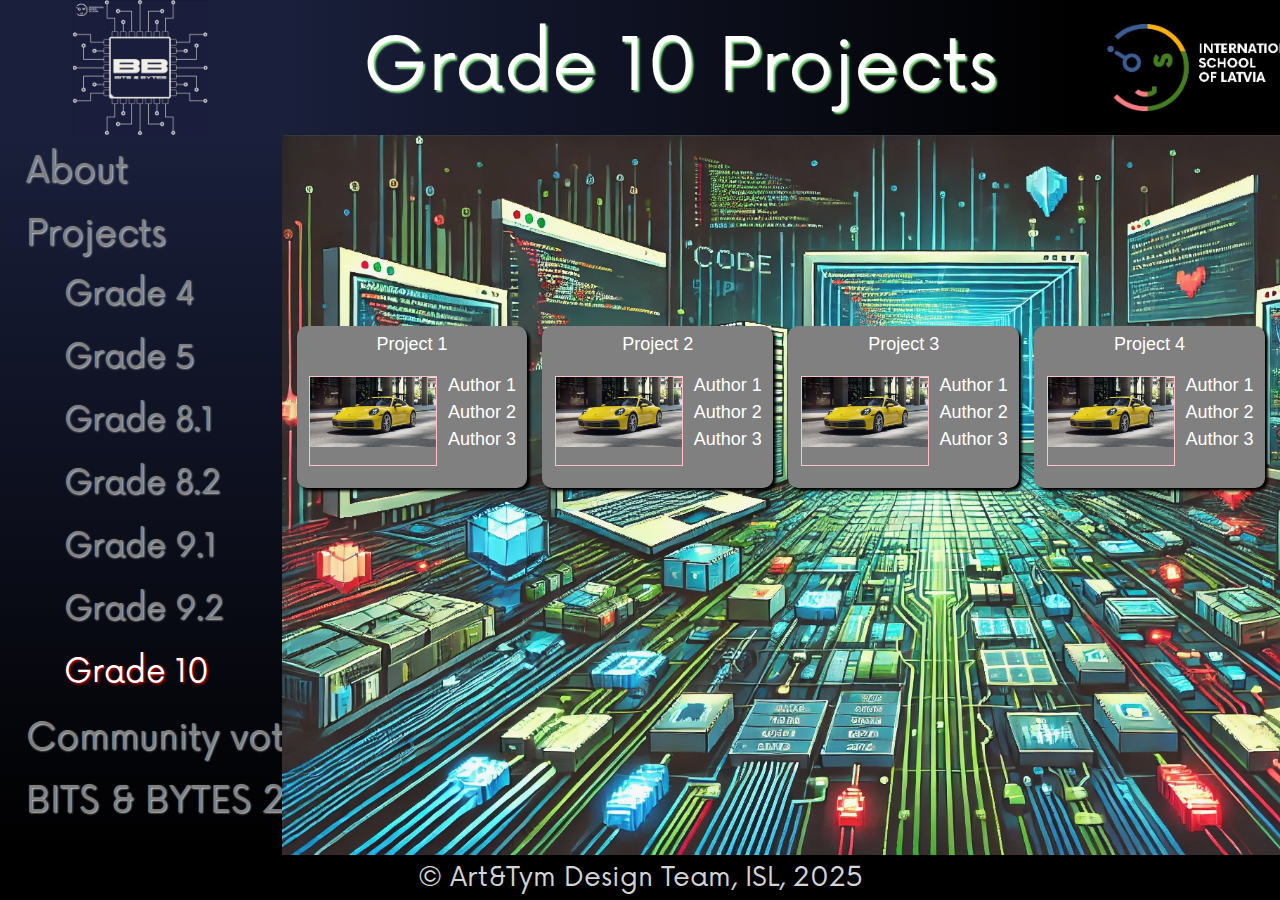
<file: BB_Grade_10.html>
<!DOCTYPE html>
<html lang="en">

<head>
    <meta charset="UTF-8">
    <meta name="viewport" content="width=device-width, initial-scale=1.0">
    <link rel="stylesheet" href="./BB.css">
    <link rel="stylesheet" href="./Modal_style_Projects.css">
    <title>BITS & BYTES 2025</title>
</head>
<body>
    
    <div class="Logo" onclick="document.location='./index.html'">
        <img src="Recources/BB_Logo.jpg" alt="">
    </div>
    
    <div class="header">
        <div class="header_textbox">
            <p>
                Grade 10 Projects
            </p>
        </div>
        <div class="header_logo" onclick="document.location='https://isl.edu.lv'">
            <img src="Recources/school_logo.jpg" alt="">
        </div>
    </div>

    <div class="sidemenu">
        <div class="sidemenu_item" onclick="document.location='./index.html'">                    About              </div>
        <div class="sidemenu_item"    onclick="document.location='./BB_Projects.html'">                 Projects           </div>
        <div class="sidemenu_subitem"    onclick="document.location='./BB_Grade_4.html'">               Grade 4            </div>
        <div class="sidemenu_subitem"    onclick="document.location='./BB_Grade_5.html'">               Grade 5            </div>
        <div class="sidemenu_subitem"    onclick="document.location='./BB_Grade_8_1.html'">             Grade 8.1          </div>
        <div class="sidemenu_subitem"    onclick="document.location='./BB_Grade_8_2.html'">             Grade 8.2          </div>
        <div class="sidemenu_subitem"    onclick="document.location='./BB_Grade_9_1.html'">             Grade 9.1          </div>
        <div class="sidemenu_subitem"    onclick="document.location='./BB_Grade_9_2.html'">             Grade 9.2          </div>
        <div class="sidemenu_subitem HL" onclick="document.location='./BB_Grade_10.html'" >             Grade 10           </div>
        <div class="sidemenu_item"    onclick="document.location='./index.html'" >                   Community voting   </div>
        <div class="sidemenu_item"    onclick="document.location='https://project8590461.tilda.ws/'" >  BITS & BYTES 2024  </div>
    </div>

    <div class="main_window">
        <div class="main_window_shadow">            
        <div class="tab16_cont">
            <div></div> 
            <div></div>
            <div></div>
            <div></div>
            <!-- Project 1 card -->
            <div class="project_miniature" onclick="document.location='#mod_project_G10_N1'"> 
                <div class="project_miniature_title">
                    Project 1 
                </div>
                <div class="project_miniature_description">
                    <div class="project_miniature_description_img">
                        <img class="super_img" src="Recources/Project_9_2_N7.jpg" alt="" >
                    </div>
                    <div class="project_miniature_description_text">
                        <p> Author 1 </p>
                        <p> Author 2 </p>
                        <p> Author 3 </p>
                    </div>   
                </div>
            </div>
            <!-- Project 2 card -->
            <div class="project_miniature" onclick="document.location='#mod_project_G10_N2'"> 
                <div class="project_miniature_title">
                    Project 2 
                </div>
                <div class="project_miniature_description">
                    <div class="project_miniature_description_img">
                        <img class="super_img" src="Recources/Project_9_2_N7.jpg" alt="" >
                    </div>
                    <div class="project_miniature_description_text">
                        <p> Author 1 </p>
                        <p> Author 2 </p>
                        <p> Author 3 </p>
                    </div>   
                </div>
            </div>
            <!-- Project 3 card -->
            <div class="project_miniature" onclick="document.location='#mod_project_G10_N3'"> 
                <div class="project_miniature_title">
                    Project 3 
                </div>
                <div class="project_miniature_description">
                    <div class="project_miniature_description_img">
                        <img class="super_img" src="Recources/Project_9_2_N7.jpg" alt="" >
                    </div>
                    <div class="project_miniature_description_text">
                        <p> Author 1 </p>
                        <p> Author 2 </p>
                        <p> Author 3 </p>
                    </div>   
                </div>
            </div>
            <!-- Project 4 card -->
            <div class="project_miniature" onclick="document.location='#mod_project_G10_N4'"> 
                <div class="project_miniature_title">
                    Project 4 
                </div>
                <div class="project_miniature_description">
                    <div class="project_miniature_description_img">
                        <img class="super_img" src="Recources/Project_9_2_N7.jpg" alt="" >
                    </div>
                    <div class="project_miniature_description_text">
                        <p> Author 1 </p>
                        <p> Author 2 </p>
                        <p> Author 3 </p>
                    </div>   
                </div>
            </div>
            
            
                       
        </div>
        </div>
    </div>

    <Footer onclick="document.location='./About_Us/About_page.html'"> © Art&Tym Design Team, ISL, 2025 </Footer>

    <!-- Modal window Project 1 -->
    <div id="mod_project_G10_N1" class="popup">
        <a href="#" class="popup__area"></a>
        <div class="popup__body">
            <div class="popup__content">
                <div class="popup__1_line">
                    <!-- (1) Insert Title here -->
                    <div class="popup__title">Project 1 extended title</div>
                    <a href="#" class="popup__close">×</a>
                </div>
                <div class="popup__2_line">
                    <div class="popup__project__img">
                        <!-- (2) Insert image here -->
                        <img class="pr_foto" src="Recources/Project_9_2_N7.jpg" >
                    </div>
                    <div class="popup__project__autor">
                        <p>Authors:</p>
                        <!-- (3) Insert autors and grade here -->
                        <p class="popup__shift__right"> Author 1 </p>
                        <p class="popup__shift__right"> Author 2 </p>
                        <p class="popup__shift__right"> Other authors </p>
                        <p class="popup__shift__right"> (Grade 10) </p>
                    </div>
                </div>            
                <div class="popup__3_line">
                    <!-- (4) Insert Description here -->
                    <p>
                        Project 1 detailed desctiption
                    </p>
                </div>
                <!-- (4) Insert Link here -->
                <a class="popup__4_line" href="./index.html" target="_blank">Go to project</a>
            </div>
        </div>
    </div>
    <!-- End Modal window Project 1 -->

    <!-- Modal window Project 2 -->
    <div id="mod_project_G10_N2" class="popup">
        <a href="#" class="popup__area"></a>
        <div class="popup__body">
            <div class="popup__content">
                <div class="popup__1_line">
                    <!-- (1) Insert Title here -->
                    <div class="popup__title">Project 2 extended title</div>
                    <a href="#" class="popup__close">×</a>
                </div>
                <div class="popup__2_line">
                    <div class="popup__project__img">
                        <!-- (2) Insert image here -->
                        <img class="pr_foto" src="Recources/Project_9_2_N7.jpg" >
                    </div>
                    <div class="popup__project__autor">
                        <p>Authors:</p>
                        <!-- (3) Insert autors and grade here -->
                        <p class="popup__shift__right"> Author 1 </p>
                        <p class="popup__shift__right"> Author 2 </p>
                        <p class="popup__shift__right"> Other authors </p>
                        <p class="popup__shift__right"> (Grade 101) </p>
                    </div>
                </div>            
                <div class="popup__3_line">
                    <!-- (4) Insert Description here -->
                    <p>
                        Project 2 detailed desctiption
                    </p>
                </div>
                <!-- (4) Insert Link here -->
                <a class="popup__4_line" href="./index.html" target="_blank">Go to project</a>
            </div>
        </div>
    </div>
    <!-- End Modal window Project 2 -->
  
    <!-- Modal window Project 3 -->
    <div id="mod_project_G10_N3" class="popup">
        <a href="#" class="popup__area"></a>
        <div class="popup__body">
            <div class="popup__content">
                <div class="popup__1_line">
                    <!-- (1) Insert Title here -->
                    <div class="popup__title">Project 3 extended title</div>
                    <a href="#" class="popup__close">×</a>
                </div>
                <div class="popup__2_line">
                    <div class="popup__project__img">
                        <!-- (2) Insert image here -->
                        <img class="pr_foto" src="Recources/Project_9_2_N7.jpg" >
                    </div>
                    <div class="popup__project__autor">
                        <p>Authors:</p>
                        <!-- (3) Insert autors and grade here -->
                        <p class="popup__shift__right"> Author 1 </p>
                        <p class="popup__shift__right"> Author 2 </p>
                        <p class="popup__shift__right"> Other authors </p>
                        <p class="popup__shift__right"> (Grade 10) </p>
                    </div>
                </div>            
                <div class="popup__3_line">
                    <!-- (4) Insert Description here -->
                    <p>
                        Project 3 detailed desctiption
                    </p>
                </div>
                <!-- (4) Insert Link here -->
                <a class="popup__4_line" href="./index.html" target="_blank">Go to project</a>
            </div>
        </div>
    </div>
    <!-- End Modal window Project 3 -->

    <!-- Modal window Project 4 -->
    <div id="mod_project_G10_N4" class="popup">
        <a href="#" class="popup__area"></a>
        <div class="popup__body">
            <div class="popup__content">
                <div class="popup__1_line">
                    <!-- (1) Insert Title here -->
                    <div class="popup__title">Project 4 extended title</div>
                    <a href="#" class="popup__close">×</a>
                </div>
                <div class="popup__2_line">
                    <div class="popup__project__img">
                        <!-- (2) Insert image here -->
                        <img class="pr_foto" src="Recources/Project_9_2_N7.jpg" >
                    </div>
                    <div class="popup__project__autor">
                        <p>Authors:</p>
                        <!-- (3) Insert autors and grade here -->
                        <p class="popup__shift__right"> Author 1 </p>
                        <p class="popup__shift__right"> Author 2 </p>
                        <p class="popup__shift__right"> Other authors </p>
                        <p class="popup__shift__right"> (Grade 10) </p>
                    </div>
                </div>            
                <div class="popup__3_line">
                    <!-- (4) Insert Description here -->
                    <p>
                        Project 4 detailed desctiption
                    </p>
                </div>
                <!-- (4) Insert Link here -->
                <a class="popup__4_line" href="./index.html" target="_blank">Go to project</a>
            </div>
        </div>
    </div>
    <!-- End Modal window Project 4 -->
   
</body>
</html>
</file>
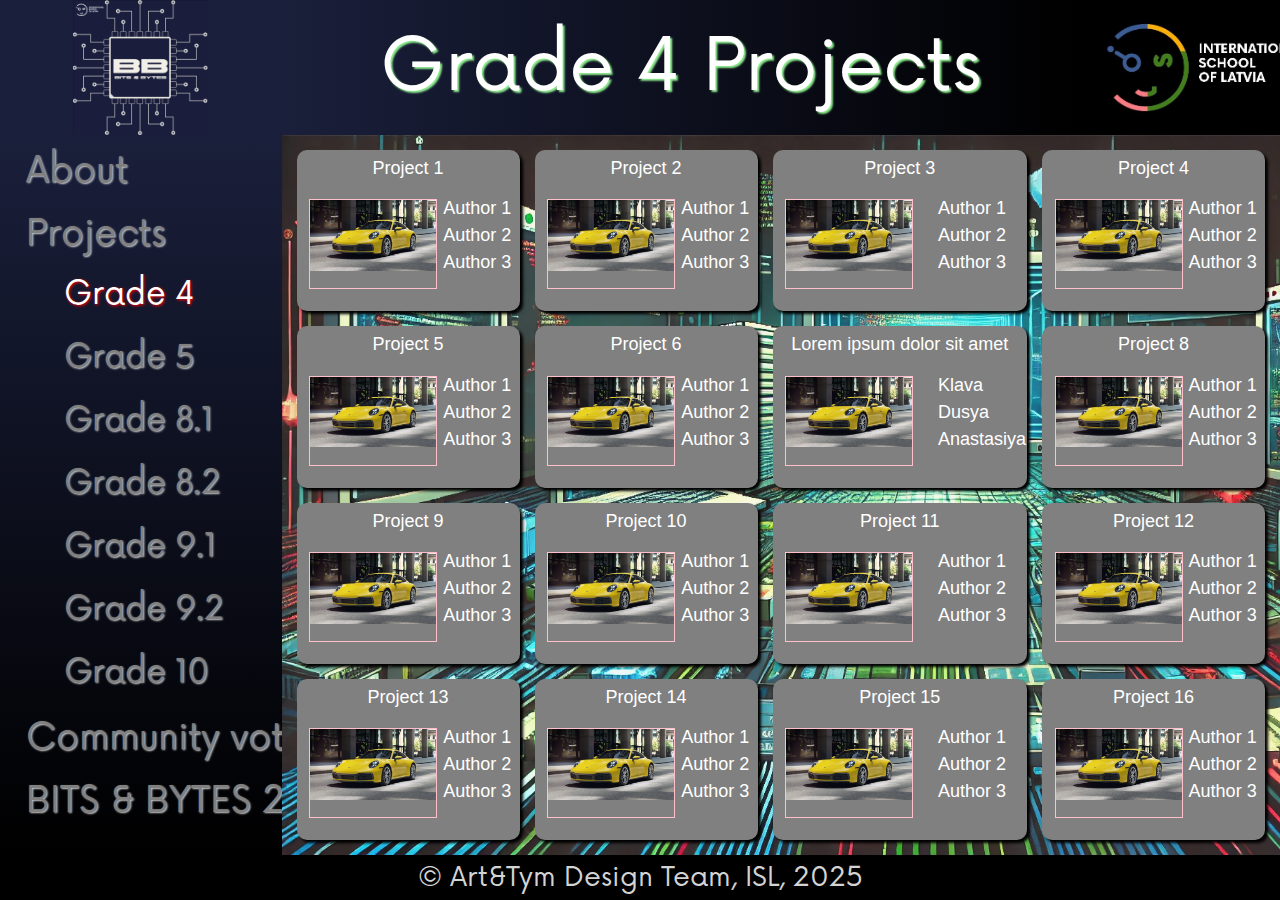
<file: BB_Grade_4.html>
<!DOCTYPE html>
<html lang="en">

<head>
    <meta charset="UTF-8">
    <meta name="viewport" content="width=device-width, initial-scale=1.0">
    <link rel="stylesheet" href="./BB.css">
    <link rel="stylesheet" href="./Modal_style_Projects.css">
    <title>BITS & BYTES 2025</title>
</head>
<body>
    
    <div class="Logo" onclick="document.location='./index.html'">
        <img src="Recources/BB_Logo.jpg" alt="">
    </div>
    
    <div class="header">
        <div class="header_textbox">
            <p>
                Grade 4 Projects
            </p>
        </div>
        <div class="header_logo" onclick="document.location='https://isl.edu.lv'">
            <img src="Recources/school_logo.jpg" alt="">
        </div>
    </div>

    <div class="sidemenu">
        <div class="sidemenu_item" onclick="document.location='./index.html'">                    About              </div>
        <div class="sidemenu_item"    onclick="document.location='./BB_Projects.html'">                 Projects           </div>
        <div class="sidemenu_subitem HL" onclick="document.location='./BB_Grade_4.html'">               Grade 4            </div>
        <div class="sidemenu_subitem"    onclick="document.location='./BB_Grade_5.html'">               Grade 5            </div>
        <div class="sidemenu_subitem"    onclick="document.location='./BB_Grade_8_1.html'">             Grade 8.1          </div>
        <div class="sidemenu_subitem"    onclick="document.location='./BB_Grade_8_2.html'">             Grade 8.2          </div>
        <div class="sidemenu_subitem"    onclick="document.location='./BB_Grade_9_1.html'">             Grade 9.1          </div>
        <div class="sidemenu_subitem"    onclick="document.location='./BB_Grade_9_2.html'">             Grade 9.2          </div>
        <div class="sidemenu_subitem"    onclick="document.location='./BB_Grade_10.html'" >             Grade 10           </div>
        <div class="sidemenu_item"    onclick="document.location='./index.html'" >                   Community voting   </div>
        <div class="sidemenu_item"    onclick="document.location='https://project8590461.tilda.ws/'" >  BITS & BYTES 2024  </div>
    </div>

    <div class="main_window">
        <div class="main_window_shadow">            
        <div class="tab16_cont">
            <!-- Project 1 card -->
            <div class="project_miniature" onclick="document.location='#mod_project_G4_N1'"> 
                <div class="project_miniature_title">
                    Project 1 
                </div>
                <div class="project_miniature_description">
                    <div class="project_miniature_description_img">
                        <img class="super_img" src="Recources/Project_9_2_N7.jpg" alt="" >
                    </div>
                    <div class="project_miniature_description_text">
                        <p> Author 1 </p>
                        <p> Author 2 </p>
                        <p> Author 3 </p>
                    </div>   
                </div>
            </div>
            <!-- Project 2 card -->
            <div class="project_miniature" onclick="document.location='#mod_project_G4_N2'"> 
                <div class="project_miniature_title">
                    Project 2 
                </div>
                <div class="project_miniature_description">
                    <div class="project_miniature_description_img">
                        <img class="super_img" src="Recources/Project_9_2_N7.jpg" alt="" >
                    </div>
                    <div class="project_miniature_description_text">
                        <p> Author 1 </p>
                        <p> Author 2 </p>
                        <p> Author 3 </p>
                    </div>   
                </div>
            </div>
            <!-- Project 3 card -->
            <div class="project_miniature" onclick="document.location='#mod_project_G4_N3'"> 
                <div class="project_miniature_title">
                    Project 3 
                </div>
                <div class="project_miniature_description">
                    <div class="project_miniature_description_img">
                        <img class="super_img" src="Recources/Project_9_2_N7.jpg" alt="" >
                    </div>
                    <div class="project_miniature_description_text">
                        <p> Author 1 </p>
                        <p> Author 2 </p>
                        <p> Author 3 </p>
                    </div>   
                </div>
            </div>
            <!-- Project 4 card -->
            <div class="project_miniature" onclick="document.location='#mod_project_G4_N4'"> 
                <div class="project_miniature_title">
                    Project 4 
                </div>
                <div class="project_miniature_description">
                    <div class="project_miniature_description_img">
                        <img class="super_img" src="Recources/Project_9_2_N7.jpg" alt="" >
                    </div>
                    <div class="project_miniature_description_text">
                        <p> Author 1 </p>
                        <p> Author 2 </p>
                        <p> Author 3 </p>
                    </div>   
                </div>
            </div>
            <!-- Project 5 card -->
            <div class="project_miniature" onclick="document.location='#mod_project_G4_N5'"> 
                <div class="project_miniature_title">
                    Project 5 
                </div>
                <div class="project_miniature_description">
                    <div class="project_miniature_description_img">
                        <img class="super_img" src="Recources/Project_9_2_N7.jpg" alt="" >
                    </div>
                    <div class="project_miniature_description_text">
                        <p> Author 1 </p>
                        <p> Author 2 </p>
                        <p> Author 3 </p>
                    </div>   
                </div>
            </div>
            <!-- Project 6 card -->
            <div class="project_miniature" onclick="document.location='#mod_project_G4_N6'"> 
                <div class="project_miniature_title">
                    Project 6 
                </div>
                <div class="project_miniature_description">
                    <div class="project_miniature_description_img">
                        <img class="super_img" src="Recources/Project_9_2_N7.jpg" alt="" >
                    </div>
                    <div class="project_miniature_description_text">
                        <p> Author 1 </p>
                        <p> Author 2 </p>
                        <p> Author 3 </p>
                    </div>   
                </div>
            </div>
            <!-- Project 7 card -->
            <div class="project_miniature" onclick="document.location='#mod_project_G4_N7'"> 
                <div class="project_miniature_title">
                    Lorem ipsum dolor sit amet 
                </div>
                <div class="project_miniature_description">
                    <div class="project_miniature_description_img">
                        <img class="super_img" src="Recources/Project_9_2_N7.jpg" alt="" >
                    </div>
                    <div class="project_miniature_description_text">
                        <p> Klava </p>
                        <p> Dusya </p>
                        <p> Anastasiya </p>
                    </div>
                       
                </div>
            </div>
            <!-- Project 8 card -->
            <div class="project_miniature" onclick="document.location='#mod_project_G4_N8'"> 
                <div class="project_miniature_title">
                    Project 8
                </div>
                <div class="project_miniature_description">
                    <div class="project_miniature_description_img">
                        <img class="super_img" src="Recources/Project_9_2_N7.jpg" alt="" >
                    </div>
                    <div class="project_miniature_description_text">
                        <p> Author 1 </p>
                        <p> Author 2 </p>
                        <p> Author 3 </p>
                    </div>   
                </div>
            </div>
            <!-- Project 9 card -->
            <div class="project_miniature" onclick="document.location='#mod_project_G4_N9'"> 
                <div class="project_miniature_title">
                    Project 9
                </div>
                <div class="project_miniature_description">
                    <div class="project_miniature_description_img">
                        <img class="super_img" src="Recources/Project_9_2_N7.jpg" alt="" >
                    </div>
                    <div class="project_miniature_description_text">
                        <p> Author 1 </p>
                        <p> Author 2 </p>
                        <p> Author 3 </p>
                    </div>   
                </div>
            </div>
            <!-- Project 10 card -->   
            <div class="project_miniature" onclick="document.location='#mod_project_G4_N10'"> 
                <div class="project_miniature_title">
                    Project 10
                </div>
                <div class="project_miniature_description">
                    <div class="project_miniature_description_img">
                        <img class="super_img" src="Recources/Project_9_2_N7.jpg" alt="" >
                    </div>
                    <div class="project_miniature_description_text">
                        <p> Author 1 </p>
                        <p> Author 2 </p>
                        <p> Author 3 </p>
                    </div>   
                </div>
            </div>
            <!-- Project 11 card --> 
            <div class="project_miniature" onclick="document.location='#mod_project_G4_N11'"> 
                <div class="project_miniature_title">
                    Project 11 
                </div>
                <div class="project_miniature_description">
                    <div class="project_miniature_description_img">
                        <img class="super_img" src="Recources/Project_9_2_N7.jpg" alt="" >
                    </div>
                    <div class="project_miniature_description_text">
                        <p> Author 1 </p>
                        <p> Author 2 </p>
                        <p> Author 3 </p>
                    </div>   
                </div>
            </div>
            <!-- Project 12 card --> 
            <div class="project_miniature" onclick="document.location='#mod_project_G4_N12'"> 
                <div class="project_miniature_title">
                    Project 12 
                </div>
                <div class="project_miniature_description">
                    <div class="project_miniature_description_img">
                        <img class="super_img" src="Recources/Project_9_2_N7.jpg" alt="" >
                    </div>
                    <div class="project_miniature_description_text">
                        <p> Author 1 </p>
                        <p> Author 2 </p>
                        <p> Author 3 </p>
                    </div>   
                </div>
            </div>
            <!-- Project 13 card -->
            <div class="project_miniature" onclick="document.location='#mod_project_G4_N13'"> 
                <div class="project_miniature_title">
                    Project 13
                </div>
                <div class="project_miniature_description">
                    <div class="project_miniature_description_img">
                        <img class="super_img" src="Recources/Project_9_2_N7.jpg" alt="" >
                    </div>
                    <div class="project_miniature_description_text">
                        <p> Author 1 </p>
                        <p> Author 2 </p>
                        <p> Author 3 </p>
                    </div>   
                </div>
            </div>
            <!-- Project 14 card -->   
            <div class="project_miniature" onclick="document.location='#mod_project_G4_N14'"> 
                <div class="project_miniature_title">
                    Project 14
                </div>
                <div class="project_miniature_description">
                    <div class="project_miniature_description_img">
                        <img class="super_img" src="Recources/Project_9_2_N7.jpg" alt="" >
                    </div>
                    <div class="project_miniature_description_text">
                        <p> Author 1 </p>
                        <p> Author 2 </p>
                        <p> Author 3 </p>
                    </div>   
                </div>
            </div>
            <!-- Project 15 card --> 
            <div class="project_miniature" onclick="document.location='#mod_project_G4_N15'"> 
                <div class="project_miniature_title">
                    Project 15 
                </div>
                <div class="project_miniature_description">
                    <div class="project_miniature_description_img">
                        <img class="super_img" src="Recources/Project_9_2_N7.jpg" alt="" >
                    </div>
                    <div class="project_miniature_description_text">
                        <p> Author 1 </p>
                        <p> Author 2 </p>
                        <p> Author 3 </p>
                    </div>   
                </div>
            </div>
            <!-- Project 16 card --> 
            <div class="project_miniature" onclick="document.location='#mod_project_G4_N16'"> 
                <div class="project_miniature_title">
                    Project 16 
                </div>
                <div class="project_miniature_description">
                    <div class="project_miniature_description_img">
                        <img class="super_img" src="Recources/Project_9_2_N7.jpg" alt="" >
                    </div>
                    <div class="project_miniature_description_text">
                        <p> Author 1 </p>
                        <p> Author 2 </p>
                        <p> Author 3 </p>
                    </div>   
                </div>
            </div>

        </div>
        </div>
    </div>

    <Footer onclick="document.location='./About_Us/About_page.html'"> © Art&Tym Design Team, ISL, 2025 </Footer>

    <!-- Modal window Project 1 -->
    <div id="mod_project_G4_N1" class="popup">
        <a href="#" class="popup__area"></a>
        <div class="popup__body">
            <div class="popup__content">
                <div class="popup__1_line">
                    <!-- (1) Insert Title here -->
                    <div class="popup__title">Project 1 extended title</div>
                    <a href="#" class="popup__close">×</a>
                </div>
                <div class="popup__2_line">
                    <div class="popup__project__img">
                        <!-- (2) Insert image here -->
                        <img class="pr_foto" src="Recources/Project_9_2_N7.jpg" >
                    </div>
                    <div class="popup__project__autor">
                        <p>Authors:</p>
                        <!-- (3) Insert autors and grade here -->
                        <p class="popup__shift__right"> Author 1 </p>
                        <p class="popup__shift__right"> Author 2 </p>
                        <p class="popup__shift__right"> Other authors </p>
                        <p class="popup__shift__right"> (Grade 4) </p>
                    </div>
                </div>            
                <div class="popup__3_line">
                    <!-- (4) Insert Description here -->
                    <p>
                        Project 1 detailed desctiption
                    </p>
                </div>
                <!-- (4) Insert Link here -->
                <a class="popup__4_line" href="./index.html" target="_blank">Go to project</a>
            </div>
        </div>
    </div>
    <!-- End Modal window Project 1 -->

    <!-- Modal window Project 2 -->
    <div id="mod_project_G4_N2" class="popup">
        <a href="#" class="popup__area"></a>
        <div class="popup__body">
            <div class="popup__content">
                <div class="popup__1_line">
                    <!-- (1) Insert Title here -->
                    <div class="popup__title">Project 2 extended title</div>
                    <a href="#" class="popup__close">×</a>
                </div>
                <div class="popup__2_line">
                    <div class="popup__project__img">
                        <!-- (2) Insert image here -->
                        <img class="pr_foto" src="Recources/Project_9_2_N7.jpg" >
                    </div>
                    <div class="popup__project__autor">
                        <p>Authors:</p>
                        <!-- (3) Insert autors and grade here -->
                        <p class="popup__shift__right"> Author 1 </p>
                        <p class="popup__shift__right"> Author 2 </p>
                        <p class="popup__shift__right"> Other authors </p>
                        <p class="popup__shift__right"> (Grade 4) </p>
                    </div>
                </div>            
                <div class="popup__3_line">
                    <!-- (4) Insert Description here -->
                    <p>
                        Project 2 detailed desctiption
                    </p>
                </div>
                <!-- (4) Insert Link here -->
                <a class="popup__4_line" href="./index.html" target="_blank">Go to project</a>
            </div>
        </div>
    </div>
    <!-- End Modal window Project 2 -->
  
    <!-- Modal window Project 3 -->
    <div id="mod_project_G4_N3" class="popup">
        <a href="#" class="popup__area"></a>
        <div class="popup__body">
            <div class="popup__content">
                <div class="popup__1_line">
                    <!-- (1) Insert Title here -->
                    <div class="popup__title">Project 3 extended title</div>
                    <a href="#" class="popup__close">×</a>
                </div>
                <div class="popup__2_line">
                    <div class="popup__project__img">
                        <!-- (2) Insert image here -->
                        <img class="pr_foto" src="Recources/Project_9_2_N7.jpg" >
                    </div>
                    <div class="popup__project__autor">
                        <p>Authors:</p>
                        <!-- (3) Insert autors and grade here -->
                        <p class="popup__shift__right"> Author 1 </p>
                        <p class="popup__shift__right"> Author 2 </p>
                        <p class="popup__shift__right"> Other authors </p>
                        <p class="popup__shift__right"> (Grade 4) </p>
                    </div>
                </div>            
                <div class="popup__3_line">
                    <!-- (4) Insert Description here -->
                    <p>
                        Project 3 detailed desctiption
                    </p>
                </div>
                <!-- (4) Insert Link here -->
                <a class="popup__4_line" href="./index.html" target="_blank">Go to project</a>
            </div>
        </div>
    </div>
    <!-- End Modal window Project 3 -->

    <!-- Modal window Project 4 -->
    <div id="mod_project_G4_N4" class="popup">
        <a href="#" class="popup__area"></a>
        <div class="popup__body">
            <div class="popup__content">
                <div class="popup__1_line">
                    <!-- (1) Insert Title here -->
                    <div class="popup__title">Project 4 extended title</div>
                    <a href="#" class="popup__close">×</a>
                </div>
                <div class="popup__2_line">
                    <div class="popup__project__img">
                        <!-- (2) Insert image here -->
                        <img class="pr_foto" src="Recources/Project_9_2_N7.jpg" >
                    </div>
                    <div class="popup__project__autor">
                        <p>Authors:</p>
                        <!-- (3) Insert autors and grade here -->
                        <p class="popup__shift__right"> Author 1 </p>
                        <p class="popup__shift__right"> Author 2 </p>
                        <p class="popup__shift__right"> Other authors </p>
                        <p class="popup__shift__right"> (Grade 4) </p>
                    </div>
                </div>            
                <div class="popup__3_line">
                    <!-- (4) Insert Description here -->
                    <p>
                        Project 4 detailed desctiption
                    </p>
                </div>
                <!-- (4) Insert Link here -->
                <a class="popup__4_line" href="./index.html" target="_blank">Go to project</a>
            </div>
        </div>
    </div>
    <!-- End Modal window Project 4 -->

    <!-- Modal window Project 5 -->
    <div id="mod_project_G4_N5" class="popup">
        <a href="#" class="popup__area"></a>
        <div class="popup__body">
            <div class="popup__content">
                <div class="popup__1_line">
                    <!-- (1) Insert Title here -->
                    <div class="popup__title">Project 5 extended title</div>
                    <a href="#" class="popup__close">×</a>
                </div>
                <div class="popup__2_line">
                    <div class="popup__project__img">
                        <!-- (2) Insert image here -->
                        <img class="pr_foto" src="Recources/Project_9_2_N7.jpg" >
                    </div>
                    <div class="popup__project__autor">
                        <p>Authors:</p>
                        <!-- (3) Insert autors and grade here -->
                        <p class="popup__shift__right"> Author 1 </p>
                        <p class="popup__shift__right"> Author 2 </p>
                        <p class="popup__shift__right"> Other authors </p>
                        <p class="popup__shift__right"> (Grade 4) </p>
                    </div>
                </div>            
                <div class="popup__3_line">
                    <!-- (4) Insert Description here -->
                    <p>
                        Project 5 detailed desctiption
                    </p>
                </div>
                <!-- (4) Insert Link here -->
                <a class="popup__4_line" href="./index.html" target="_blank">Go to project</a>
            </div>
        </div>
    </div>
    <!-- End Modal window Project 5 -->

    <!-- Modal window Project 6 -->
    <div id="mod_project_G4_N6" class="popup">
        <a href="#" class="popup__area"></a>
        <div class="popup__body">
            <div class="popup__content">
                <div class="popup__1_line">
                    <!-- (1) Insert Title here -->
                    <div class="popup__title">Project 6 extended title</div>
                    <a href="#" class="popup__close">×</a>
                </div>
                <div class="popup__2_line">
                    <div class="popup__project__img">
                        <!-- (2) Insert image here -->
                        <img class="pr_foto" src="Recources/Project_9_2_N7.jpg" >
                    </div>
                    <div class="popup__project__autor">
                        <p>Authors:</p>
                        <!-- (3) Insert autors and grade here -->
                        <p class="popup__shift__right"> Author 1 </p>
                        <p class="popup__shift__right"> Author 2 </p>
                        <p class="popup__shift__right"> Other authors </p>
                        <p class="popup__shift__right"> (Grade 4) </p>
                    </div>
                </div>            
                <div class="popup__3_line">
                    <!-- (4) Insert Description here -->
                    <p>
                        Project 6 detailed desctiption
                    </p>
                </div>
                <!-- (4) Insert Link here -->
                <a class="popup__4_line" href="./index.html" target="_blank">Go to project</a>
            </div>
        </div>
    </div>
    <!-- End Modal window Project 6 -->

    <!-- Modal window Project 7 -->
    <div id="mod_project_G4_N7" class="popup">
        <a href="#" class="popup__area"></a>
        <div class="popup__body">
            <div class="popup__content">
                <div class="popup__1_line">
                    <!-- (1) Insert Title here -->
                    <div class="popup__title">Lorem ipsum dolor sit amet, consectetur adipisicing elit. Commodi perferendis quos magni.</div>
                    <a href="#" class="popup__close">×</a>
                </div>
                <div class="popup__2_line">
                    <div class="popup__project__img">
                        <!-- (2) Insert image here -->
                        <img class="pr_foto" src="Recources/Project_9_2_N7.jpg" >
                    </div>
                    <div class="popup__project__autor">
                        <p>Authors:</p>
                        <!-- (3) Insert autors and grade here -->
                        <p class="popup__shift__right"> Klava </p>
                        <p class="popup__shift__right"> Dusya </p>
                        <p class="popup__shift__right"> Anastasiya Team LeaderS </p>
                        <p class="popup__shift__right"> (Grade 4) </p>
                    </div>
                </div>            
                <div class="popup__3_line">
                    <!-- (4) Insert Description here -->
                    <p>
                        The point of the project is to create an official website 
                        Bits & Bytes, which contains information about the event, 
                        brief information about students projects, links to project 
                        pages. The website provides convinient navigation for quick
                        observstion of the projects. lkjafh;hgf; вщроащ увцщш3шав вы
                        owfoqeoqer r3eeiodnoq ewqrofnqeronfoqer.
                    </p>
                </div>
                <!-- (4) Insert Link here -->
                <a class="popup__4_line" href="./index.html" target="_blank">Go to project</a>
            </div>
        </div>
    </div>
    <!-- End Modal window Project 7 -->

    <!-- Modal window Project 8 -->
    <div id="mod_project_G4_N8" class="popup">
        <a href="#" class="popup__area"></a>
        <div class="popup__body">
            <div class="popup__content">
                <div class="popup__1_line">
                    <!-- (1) Insert Title here -->
                    <div class="popup__title">Project 8 extended title</div>
                    <a href="#" class="popup__close">×</a>
                </div>
                <div class="popup__2_line">
                    <div class="popup__project__img">
                        <!-- (2) Insert image here -->
                        <img class="pr_foto" src="Recources/Project_9_2_N7.jpg" >
                    </div>
                    <div class="popup__project__autor">
                        <p>Authors:</p>
                        <!-- (3) Insert autors and grade here -->
                        <p class="popup__shift__right"> Author 1 </p>
                        <p class="popup__shift__right"> Author 2 </p>
                        <p class="popup__shift__right"> Other authors </p>
                        <p class="popup__shift__right"> (Grade 4) </p>
                    </div>
                </div>            
                <div class="popup__3_line">
                    <!-- (4) Insert Description here -->
                    <p>
                        Project 8 detailed desctiption
                    </p>
                </div>
                <!-- (4) Insert Link here -->
                <a class="popup__4_line" href="./index.html" target="_blank">Go to project</a>
            </div>
        </div>
    </div>
    <!-- End Modal window Project 8 -->

    <!-- Modal window Project 9 -->
    <div id="mod_project_G4_N9" class="popup">
        <a href="#" class="popup__area"></a>
        <div class="popup__body">
            <div class="popup__content">
                <div class="popup__1_line">
                    <!-- (1) Insert Title here -->
                    <div class="popup__title">Project 9 extended title</div>
                    <a href="#" class="popup__close">×</a>
                </div>
                <div class="popup__2_line">
                    <div class="popup__project__img">
                        <!-- (2) Insert image here -->
                        <img class="pr_foto" src="Recources/Project_9_2_N7.jpg" >
                    </div>
                    <div class="popup__project__autor">
                        <p>Authors:</p>
                        <!-- (3) Insert autors and grade here -->
                        <p class="popup__shift__right"> Author 1 </p>
                        <p class="popup__shift__right"> Author 2 </p>
                        <p class="popup__shift__right"> Other authors </p>
                        <p class="popup__shift__right"> (Grade 4) </p>
                    </div>
                </div>            
                <div class="popup__3_line">
                    <!-- (4) Insert Description here -->
                    <p>
                        Project 9 detailed desctiption
                    </p>
                </div>
                <!-- (4) Insert Link here -->
                <a class="popup__4_line" href="./index.html" target="_blank">Go to project</a>
            </div>
        </div>
    </div>
    <!-- End Modal window Project 9 -->

    <!-- Modal window Project 10 -->
    <div id="mod_project_G4_N10" class="popup">
        <a href="#" class="popup__area"></a>
        <div class="popup__body">
            <div class="popup__content">
                <div class="popup__1_line">
                    <!-- (1) Insert Title here -->
                    <div class="popup__title">Project 10 extended title</div>
                    <a href="#" class="popup__close">×</a>
                </div>
                <div class="popup__2_line">
                    <div class="popup__project__img">
                        <!-- (2) Insert image here -->
                        <img style="display:block" src="Recources/Our_project_mini.jpg" width="350px">
                    </div>
                    <div class="popup__project__autor">
                        <p>Authors:</p>
                        <!-- (3) Insert autors and grade here -->
                        <p class="popup__shift__right"> Author 1 </p>
                        <p class="popup__shift__right"> Author 2 </p>
                        <p class="popup__shift__right"> Other authors </p>
                        <p class="popup__shift__right"> (Grade 4) </p>
                    </div>
                </div>            
                <div class="popup__3_line">
                    <!-- (4) Insert Description here -->
                    <p>
                        Project 10 detailed desctiption
                    </p>
                </div>
                <!-- (4) Insert Link here -->
                <a class="popup__4_line" href="./index.html" target="_blank">Go to project</a>
            </div>
        </div>
    </div>
    <!-- End Modal window Project 10 -->

    <!-- Modal window Project 11 -->
    <div id="mod_project_G4_N11" class="popup">
        <a href="#" class="popup__area"></a>
        <div class="popup__body">
            <div class="popup__content">
                <div class="popup__1_line">
                    <!-- (1) Insert Title here -->
                    <div class="popup__title">Project 11 extended title</div>
                    <a href="#" class="popup__close">×</a>
                </div>
                <div class="popup__2_line">
                    <div class="popup__project__img">
                        <!-- (2) Insert image here -->
                        <img class="pr_foto" src="Recources/Project_9_2_N7.jpg" >
                    </div>
                    <div class="popup__project__autor">
                        <p>Authors:</p>
                        <!-- (3) Insert autors and grade here -->
                        <p class="popup__shift__right"> Author 1 </p>
                        <p class="popup__shift__right"> Author 2 </p>
                        <p class="popup__shift__right"> Other authors </p>
                        <p class="popup__shift__right"> (Grade 4) </p>
                    </div>
                </div>            
                <div class="popup__3_line">
                    <!-- (4) Insert Description here -->
                    <p>
                        Project 11 detailed desctiption
                    </p>
                </div>
                <!-- (4) Insert Link here -->
                <a class="popup__4_line" href="./index.html" target="_blank">Go to project</a>
            </div>
        </div>
    </div>
    <!-- End Modal window Project 11 -->

    <!-- Modal window Project 12 -->
    <div id="mod_project_G4_N12" class="popup">
        <a href="#" class="popup__area"></a>
        <div class="popup__body">
            <div class="popup__content">
                <div class="popup__1_line">
                    <!-- (1) Insert Title here -->
                    <div class="popup__title">Project 12 extended title</div>
                    <a href="#" class="popup__close">×</a>
                </div>
                <div class="popup__2_line">
                    <div class="popup__project__img">
                        <!-- (2) Insert image here -->
                        <img class="pr_foto" src="Recources/Project_9_2_N7.jpg" >
                    </div>
                    <div class="popup__project__autor">
                        <p>Authors:</p>
                        <!-- (3) Insert autors and grade here -->
                        <p class="popup__shift__right"> Author 1 </p>
                        <p class="popup__shift__right"> Author 2 </p>
                        <p class="popup__shift__right"> Other authors </p>
                        <p class="popup__shift__right"> (Grade 4) </p>
                    </div>
                </div>            
                <div class="popup__3_line">
                    <!-- (4) Insert Description here -->
                    <p>
                        Project 12 detailed desctiption
                    </p>
                </div>
                <!-- (4) Insert Link here -->
                <a class="popup__4_line" href="./index.html" target="_blank">Go to project</a>
            </div>
        </div>
    </div>
    <!-- End Modal window Project 12 -->

    <!-- Modal window Project 13 -->
    <div id="mod_project_G4_N13" class="popup">
        <a href="#" class="popup__area"></a>
        <div class="popup__body">
            <div class="popup__content">
                <div class="popup__1_line">
                    <!-- (1) Insert Title here -->
                    <div class="popup__title">Project 13 extended title</div>
                    <a href="#" class="popup__close">×</a>
                </div>
                <div class="popup__2_line">
                    <div class="popup__project__img">
                        <!-- (2) Insert image here -->
                        <img class="pr_foto" src="Recources/Project_9_2_N7.jpg" >
                    </div>
                    <div class="popup__project__autor">
                        <p>Authors:</p>
                        <!-- (3) Insert autors and grade here -->
                        <p class="popup__shift__right"> Author 1 </p>
                        <p class="popup__shift__right"> Author 2 </p>
                        <p class="popup__shift__right"> Other authors </p>
                        <p class="popup__shift__right"> (Grade 4) </p>
                    </div>
                </div>            
                <div class="popup__3_line">
                    <!-- (4) Insert Description here -->
                    <p>
                        Project 13 detailed desctiption
                    </p>
                </div>
                <!-- (4) Insert Link here -->
                <a class="popup__4_line" href="./index.html" target="_blank">Go to project</a>
            </div>
        </div>
    </div>
    <!-- End Modal window Project 13 -->

    <!-- Modal window Project 14 -->
    <div id="mod_project_G4_N14" class="popup">
        <a href="#" class="popup__area"></a>
        <div class="popup__body">
            <div class="popup__content">
                <div class="popup__1_line">
                    <!-- (1) Insert Title here -->
                    <div class="popup__title">Project 14 extended title</div>
                    <a href="#" class="popup__close">×</a>
                </div>
                <div class="popup__2_line">
                    <div class="popup__project__img">
                        <!-- (2) Insert image here -->
                        <img style="display:block" src="Recources/Our_project_mini.jpg" width="350px">
                    </div>
                    <div class="popup__project__autor">
                        <p>Authors:</p>
                        <!-- (3) Insert autors and grade here -->
                        <p class="popup__shift__right"> Author 1 </p>
                        <p class="popup__shift__right"> Author 2 </p>
                        <p class="popup__shift__right"> Other authors </p>
                        <p class="popup__shift__right"> (Grade 4) </p>
                    </div>
                </div>            
                <div class="popup__3_line">
                    <!-- (4) Insert Description here -->
                    <p>
                        Project 14 detailed desctiption
                    </p>
                </div>
                <!-- (4) Insert Link here -->
                <a class="popup__4_line" href="./index.html" target="_blank">Go to project</a>
            </div>
        </div>
    </div>
    <!-- End Modal window Project 14 -->

    <!-- Modal window Project 15 -->
    <div id="mod_project_G4_N15" class="popup">
        <a href="#" class="popup__area"></a>
        <div class="popup__body">
            <div class="popup__content">
                <div class="popup__1_line">
                    <!-- (1) Insert Title here -->
                    <div class="popup__title">Project 15 extended title</div>
                    <a href="#" class="popup__close">×</a>
                </div>
                <div class="popup__2_line">
                    <div class="popup__project__img">
                        <!-- (2) Insert image here -->
                        <img class="pr_foto" src="Recources/Project_9_2_N7.jpg" >
                    </div>
                    <div class="popup__project__autor">
                        <p>Authors:</p>
                        <!-- (3) Insert autors and grade here -->
                        <p class="popup__shift__right"> Author 1 </p>
                        <p class="popup__shift__right"> Author 2 </p>
                        <p class="popup__shift__right"> Other authors </p>
                        <p class="popup__shift__right"> (Grade 4) </p>
                    </div>
                </div>            
                <div class="popup__3_line">
                    <!-- (4) Insert Description here -->
                    <p>
                        Project 15 detailed desctiption
                    </p>
                </div>
                <!-- (4) Insert Link here -->
                <a class="popup__4_line" href="./index.html" target="_blank">Go to project</a>
            </div>
        </div>
    </div>
    <!-- End Modal window Project 15 -->

    <!-- Modal window Project 16 -->
    <div id="mod_project_G4_N16" class="popup">
        <a href="#" class="popup__area"></a>
        <div class="popup__body">
            <div class="popup__content">
                <div class="popup__1_line">
                    <!-- (1) Insert Title here -->
                    <div class="popup__title">Project 16 extended title</div>
                    <a href="#" class="popup__close">×</a>
                </div>
                <div class="popup__2_line">
                    <div class="popup__project__img">
                        <!-- (2) Insert image here -->
                        <img class="pr_foto" src="Recources/Project_9_2_N7.jpg" >
                    </div>
                    <div class="popup__project__autor">
                        <p>Authors:</p>
                        <!-- (3) Insert autors and grade here -->
                        <p class="popup__shift__right"> Author 1 </p>
                        <p class="popup__shift__right"> Author 2 </p>
                        <p class="popup__shift__right"> Other authors </p>
                        <p class="popup__shift__right"> (Grade 4) </p>
                    </div>
                </div>            
                <div class="popup__3_line">
                    <!-- (4) Insert Description here -->
                    <p>
                        Project 16 detailed desctiption
                    </p>
                </div>
                <!-- (4) Insert Link here -->
                <a class="popup__4_line" href="./index.html" target="_blank">Go to project</a>
            </div>
        </div>
    </div>
    <!-- End Modal window Project 16 -->

</body>
</html>
</file>
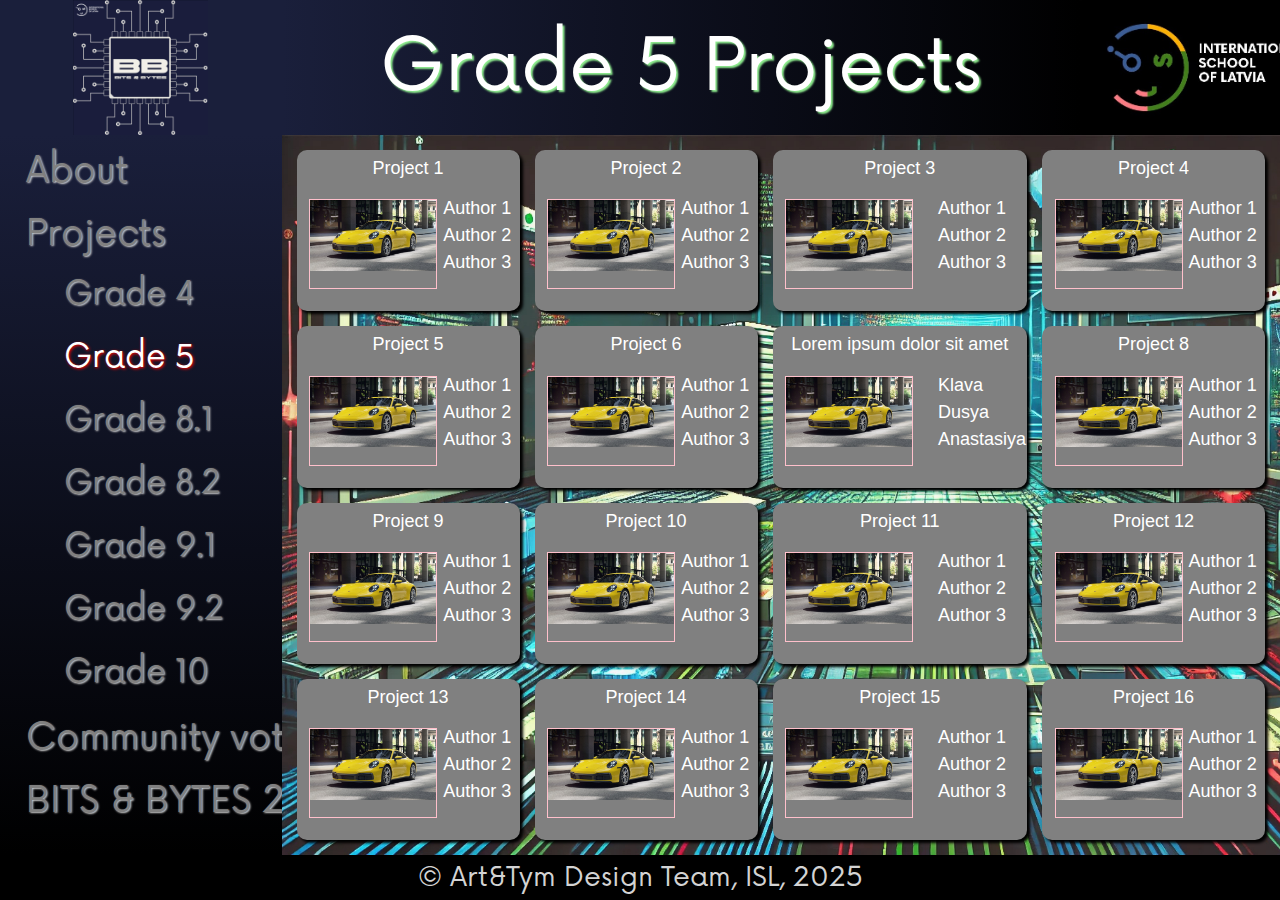
<file: BB_Grade_5.html>
<!DOCTYPE html>
<html lang="en">

<head>
    <meta charset="UTF-8">
    <meta name="viewport" content="width=device-width, initial-scale=1.0">
    <link rel="stylesheet" href="./BB.css">
    <link rel="stylesheet" href="./Modal_style_Projects.css">
    <title>BITS & BYTES 2025</title>
</head>
<body>
    
    <div class="Logo" onclick="document.location='./index.html'">
        <img src="Recources/BB_Logo.jpg" alt="">
    </div>
    
    <div class="header">
        <div class="header_textbox">
            <p>
                Grade 5 Projects
            </p>
        </div>
        <div class="header_logo" onclick="document.location='https://isl.edu.lv'">
            <img src="Recources/school_logo.jpg" alt="">
        </div>
    </div>

    <div class="sidemenu">
        <div class="sidemenu_item" onclick="document.location='./index.html'">                    About              </div>
        <div class="sidemenu_item"    onclick="document.location='./BB_Projects.html'">                 Projects           </div>
        <div class="sidemenu_subitem"    onclick="document.location='./BB_Grade_4.html'">               Grade 4            </div>
        <div class="sidemenu_subitem HL" onclick="document.location='./BB_Grade_5.html'">               Grade 5            </div>
        <div class="sidemenu_subitem"    onclick="document.location='./BB_Grade_8_1.html'">             Grade 8.1          </div>
        <div class="sidemenu_subitem"    onclick="document.location='./BB_Grade_8_2.html'">             Grade 8.2          </div>
        <div class="sidemenu_subitem"    onclick="document.location='./BB_Grade_9_1.html'">             Grade 9.1          </div>
        <div class="sidemenu_subitem"    onclick="document.location='./BB_Grade_9_2.html'">             Grade 9.2          </div>
        <div class="sidemenu_subitem"    onclick="document.location='./BB_Grade_10.html'" >             Grade 10           </div>
        <div class="sidemenu_item"    onclick="document.location='./index.html'" >                   Community voting   </div>
        <div class="sidemenu_item"    onclick="document.location='https://project8590461.tilda.ws/'" >  BITS & BYTES 2024  </div>
    </div>

    <div class="main_window">
        <div class="main_window_shadow">            
        <div class="tab16_cont">
            <!-- Project 1 card -->
            <div class="project_miniature" onclick="document.location='#mod_project_G5_N1'"> 
                <div class="project_miniature_title">
                    Project 1 
                </div>
                <div class="project_miniature_description">
                    <div class="project_miniature_description_img">
                        <img class="super_img" src="Recources/Project_9_2_N7.jpg" alt="" >
                    </div>
                    <div class="project_miniature_description_text">
                        <p> Author 1 </p>
                        <p> Author 2 </p>
                        <p> Author 3 </p>
                    </div>   
                </div>
            </div>
            <!-- Project 2 card -->
            <div class="project_miniature" onclick="document.location='#mod_project_G5_N2'"> 
                <div class="project_miniature_title">
                    Project 2 
                </div>
                <div class="project_miniature_description">
                    <div class="project_miniature_description_img">
                        <img class="super_img" src="Recources/Project_9_2_N7.jpg" alt="" >
                    </div>
                    <div class="project_miniature_description_text">
                        <p> Author 1 </p>
                        <p> Author 2 </p>
                        <p> Author 3 </p>
                    </div>   
                </div>
            </div>
            <!-- Project 3 card -->
            <div class="project_miniature" onclick="document.location='#mod_project_G5_N3'"> 
                <div class="project_miniature_title">
                    Project 3 
                </div>
                <div class="project_miniature_description">
                    <div class="project_miniature_description_img">
                        <img class="super_img" src="Recources/Project_9_2_N7.jpg" alt="" >
                    </div>
                    <div class="project_miniature_description_text">
                        <p> Author 1 </p>
                        <p> Author 2 </p>
                        <p> Author 3 </p>
                    </div>   
                </div>
            </div>
            <!-- Project 4 card -->
            <div class="project_miniature" onclick="document.location='#mod_project_G5_N4'"> 
                <div class="project_miniature_title">
                    Project 4 
                </div>
                <div class="project_miniature_description">
                    <div class="project_miniature_description_img">
                        <img class="super_img" src="Recources/Project_9_2_N7.jpg" alt="" >
                    </div>
                    <div class="project_miniature_description_text">
                        <p> Author 1 </p>
                        <p> Author 2 </p>
                        <p> Author 3 </p>
                    </div>   
                </div>
            </div>
            <!-- Project 5 card -->
            <div class="project_miniature" onclick="document.location='#mod_project_G5_N5'"> 
                <div class="project_miniature_title">
                    Project 5 
                </div>
                <div class="project_miniature_description">
                    <div class="project_miniature_description_img">
                        <img class="super_img" src="Recources/Project_9_2_N7.jpg" alt="" >
                    </div>
                    <div class="project_miniature_description_text">
                        <p> Author 1 </p>
                        <p> Author 2 </p>
                        <p> Author 3 </p>
                    </div>   
                </div>
            </div>
            <!-- Project 6 card -->
            <div class="project_miniature" onclick="document.location='#mod_project_G5_N6'"> 
                <div class="project_miniature_title">
                    Project 6 
                </div>
                <div class="project_miniature_description">
                    <div class="project_miniature_description_img">
                        <img class="super_img" src="Recources/Project_9_2_N7.jpg" alt="" >
                    </div>
                    <div class="project_miniature_description_text">
                        <p> Author 1 </p>
                        <p> Author 2 </p>
                        <p> Author 3 </p>
                    </div>   
                </div>
            </div>
            <!-- Project 7 card -->
            <div class="project_miniature" onclick="document.location='#mod_project_G5_N7'"> 
                <div class="project_miniature_title">
                    Lorem ipsum dolor sit amet 
                </div>
                <div class="project_miniature_description">
                    <div class="project_miniature_description_img">
                        <img class="super_img" src="Recources/Project_9_2_N7.jpg" alt="" >
                    </div>
                    <div class="project_miniature_description_text">
                        <p> Klava </p>
                        <p> Dusya </p>
                        <p> Anastasiya </p>
                    </div>
                       
                </div>
            </div>
            <!-- Project 8 card -->
            <div class="project_miniature" onclick="document.location='#mod_project_G5_N8'"> 
                <div class="project_miniature_title">
                    Project 8
                </div>
                <div class="project_miniature_description">
                    <div class="project_miniature_description_img">
                        <img class="super_img" src="Recources/Project_9_2_N7.jpg" alt="" >
                    </div>
                    <div class="project_miniature_description_text">
                        <p> Author 1 </p>
                        <p> Author 2 </p>
                        <p> Author 3 </p>
                    </div>   
                </div>
            </div>
            <!-- Project 9 card -->
            <div class="project_miniature" onclick="document.location='#mod_project_G5_N9'"> 
                <div class="project_miniature_title">
                    Project 9
                </div>
                <div class="project_miniature_description">
                    <div class="project_miniature_description_img">
                        <img class="super_img" src="Recources/Project_9_2_N7.jpg" alt="" >
                    </div>
                    <div class="project_miniature_description_text">
                        <p> Author 1 </p>
                        <p> Author 2 </p>
                        <p> Author 3 </p>
                    </div>   
                </div>
            </div>
            <!-- Project 10 card -->   
            <div class="project_miniature" onclick="document.location='#mod_project_G5_N10'"> 
                <div class="project_miniature_title">
                    Project 10
                </div>
                <div class="project_miniature_description">
                    <div class="project_miniature_description_img">
                        <img class="super_img" src="Recources/Project_9_2_N7.jpg" alt="" >
                    </div>
                    <div class="project_miniature_description_text">
                        <p> Author 1 </p>
                        <p> Author 2 </p>
                        <p> Author 3 </p>
                    </div>   
                </div>
            </div>
            <!-- Project 11 card --> 
            <div class="project_miniature" onclick="document.location='#mod_project_G5_N11'"> 
                <div class="project_miniature_title">
                    Project 11 
                </div>
                <div class="project_miniature_description">
                    <div class="project_miniature_description_img">
                        <img class="super_img" src="Recources/Project_9_2_N7.jpg" alt="" >
                    </div>
                    <div class="project_miniature_description_text">
                        <p> Author 1 </p>
                        <p> Author 2 </p>
                        <p> Author 3 </p>
                    </div>   
                </div>
            </div>
            <!-- Project 12 card --> 
            <div class="project_miniature" onclick="document.location='#mod_project_G5_N12'"> 
                <div class="project_miniature_title">
                    Project 12 
                </div>
                <div class="project_miniature_description">
                    <div class="project_miniature_description_img">
                        <img class="super_img" src="Recources/Project_9_2_N7.jpg" alt="" >
                    </div>
                    <div class="project_miniature_description_text">
                        <p> Author 1 </p>
                        <p> Author 2 </p>
                        <p> Author 3 </p>
                    </div>   
                </div>
            </div>
            <!-- Project 13 card -->
            <div class="project_miniature" onclick="document.location='#mod_project_G5_N13'"> 
                <div class="project_miniature_title">
                    Project 13
                </div>
                <div class="project_miniature_description">
                    <div class="project_miniature_description_img">
                        <img class="super_img" src="Recources/Project_9_2_N7.jpg" alt="" >
                    </div>
                    <div class="project_miniature_description_text">
                        <p> Author 1 </p>
                        <p> Author 2 </p>
                        <p> Author 3 </p>
                    </div>   
                </div>
            </div>
            <!-- Project 14 card -->   
            <div class="project_miniature" onclick="document.location='#mod_project_G5_N14'"> 
                <div class="project_miniature_title">
                    Project 14
                </div>
                <div class="project_miniature_description">
                    <div class="project_miniature_description_img">
                        <img class="super_img" src="Recources/Project_9_2_N7.jpg" alt="" >
                    </div>
                    <div class="project_miniature_description_text">
                        <p> Author 1 </p>
                        <p> Author 2 </p>
                        <p> Author 3 </p>
                    </div>   
                </div>
            </div>
            <!-- Project 15 card --> 
            <div class="project_miniature" onclick="document.location='#mod_project_G5_N15'"> 
                <div class="project_miniature_title">
                    Project 15 
                </div>
                <div class="project_miniature_description">
                    <div class="project_miniature_description_img">
                        <img class="super_img" src="Recources/Project_9_2_N7.jpg" alt="" >
                    </div>
                    <div class="project_miniature_description_text">
                        <p> Author 1 </p>
                        <p> Author 2 </p>
                        <p> Author 3 </p>
                    </div>   
                </div>
            </div>
            <!-- Project 16 card --> 
            <div class="project_miniature" onclick="document.location='#mod_project_G5_N16'"> 
                <div class="project_miniature_title">
                    Project 16 
                </div>
                <div class="project_miniature_description">
                    <div class="project_miniature_description_img">
                        <img class="super_img" src="Recources/Project_9_2_N7.jpg" alt="" >
                    </div>
                    <div class="project_miniature_description_text">
                        <p> Author 1 </p>
                        <p> Author 2 </p>
                        <p> Author 3 </p>
                    </div>   
                </div>
            </div>

        </div>
        </div>
    </div>

    <Footer onclick="document.location='./About_Us/About_page.html'"> © Art&Tym Design Team, ISL, 2025 </Footer>

    <!-- Modal window Project 1 -->
    <div id="mod_project_G5_N1" class="popup">
        <a href="#" class="popup__area"></a>
        <div class="popup__body">
            <div class="popup__content">
                <div class="popup__1_line">
                    <!-- (1) Insert Title here -->
                    <div class="popup__title">Project 1 extended title</div>
                    <a href="#" class="popup__close">×</a>
                </div>
                <div class="popup__2_line">
                    <div class="popup__project__img">
                        <!-- (2) Insert image here -->
                        <img class="pr_foto" src="Recources/Project_9_2_N7.jpg" >
                    </div>
                    <div class="popup__project__autor">
                        <p>Authors:</p>
                        <!-- (3) Insert autors and grade here -->
                        <p class="popup__shift__right"> Author 1 </p>
                        <p class="popup__shift__right"> Author 2 </p>
                        <p class="popup__shift__right"> Other authors </p>
                        <p class="popup__shift__right"> (Grade 5) </p>
                    </div>
                </div>            
                <div class="popup__3_line">
                    <!-- (4) Insert Description here -->
                    <p>
                        Project 1 detailed desctiption
                    </p>
                </div>
                <!-- (4) Insert Link here -->
                <a class="popup__4_line" href="./index.html" target="_blank">Go to project</a>
            </div>
        </div>
    </div>
    <!-- End Modal window Project 1 -->

    <!-- Modal window Project 2 -->
    <div id="mod_project_G5_N2" class="popup">
        <a href="#" class="popup__area"></a>
        <div class="popup__body">
            <div class="popup__content">
                <div class="popup__1_line">
                    <!-- (1) Insert Title here -->
                    <div class="popup__title">Project 2 extended title</div>
                    <a href="#" class="popup__close">×</a>
                </div>
                <div class="popup__2_line">
                    <div class="popup__project__img">
                        <!-- (2) Insert image here -->
                        <img class="pr_foto" src="Recources/Project_9_2_N7.jpg" >
                    </div>
                    <div class="popup__project__autor">
                        <p>Authors:</p>
                        <!-- (3) Insert autors and grade here -->
                        <p class="popup__shift__right"> Author 1 </p>
                        <p class="popup__shift__right"> Author 2 </p>
                        <p class="popup__shift__right"> Other authors </p>
                        <p class="popup__shift__right"> (Grade 5) </p>
                    </div>
                </div>            
                <div class="popup__3_line">
                    <!-- (4) Insert Description here -->
                    <p>
                        Project 2 detailed desctiption
                    </p>
                </div>
                <!-- (4) Insert Link here -->
                <a class="popup__4_line" href="./index.html" target="_blank">Go to project</a>
            </div>
        </div>
    </div>
    <!-- End Modal window Project 2 -->
  
    <!-- Modal window Project 3 -->
    <div id="mod_project_G5_N3" class="popup">
        <a href="#" class="popup__area"></a>
        <div class="popup__body">
            <div class="popup__content">
                <div class="popup__1_line">
                    <!-- (1) Insert Title here -->
                    <div class="popup__title">Project 3 extended title</div>
                    <a href="#" class="popup__close">×</a>
                </div>
                <div class="popup__2_line">
                    <div class="popup__project__img">
                        <!-- (2) Insert image here -->
                        <img class="pr_foto" src="Recources/Project_9_2_N7.jpg" >
                    </div>
                    <div class="popup__project__autor">
                        <p>Authors:</p>
                        <!-- (3) Insert autors and grade here -->
                        <p class="popup__shift__right"> Author 1 </p>
                        <p class="popup__shift__right"> Author 2 </p>
                        <p class="popup__shift__right"> Other authors </p>
                        <p class="popup__shift__right"> (Grade 5) </p>
                    </div>
                </div>            
                <div class="popup__3_line">
                    <!-- (4) Insert Description here -->
                    <p>
                        Project 3 detailed desctiption
                    </p>
                </div>
                <!-- (4) Insert Link here -->
                <a class="popup__4_line" href="./index.html" target="_blank">Go to project</a>
            </div>
        </div>
    </div>
    <!-- End Modal window Project 3 -->

    <!-- Modal window Project 4 -->
    <div id="mod_project_G5_N4" class="popup">
        <a href="#" class="popup__area"></a>
        <div class="popup__body">
            <div class="popup__content">
                <div class="popup__1_line">
                    <!-- (1) Insert Title here -->
                    <div class="popup__title">Project 4 extended title</div>
                    <a href="#" class="popup__close">×</a>
                </div>
                <div class="popup__2_line">
                    <div class="popup__project__img">
                        <!-- (2) Insert image here -->
                        <img class="pr_foto" src="Recources/Project_9_2_N7.jpg" >
                    </div>
                    <div class="popup__project__autor">
                        <p>Authors:</p>
                        <!-- (3) Insert autors and grade here -->
                        <p class="popup__shift__right"> Author 1 </p>
                        <p class="popup__shift__right"> Author 2 </p>
                        <p class="popup__shift__right"> Other authors </p>
                        <p class="popup__shift__right"> (Grade 5) </p>
                    </div>
                </div>            
                <div class="popup__3_line">
                    <!-- (4) Insert Description here -->
                    <p>
                        Project 4 detailed desctiption
                    </p>
                </div>
                <!-- (4) Insert Link here -->
                <a class="popup__4_line" href="./index.html" target="_blank">Go to project</a>
            </div>
        </div>
    </div>
    <!-- End Modal window Project 4 -->

    <!-- Modal window Project 5 -->
    <div id="mod_project_G5_N5" class="popup">
        <a href="#" class="popup__area"></a>
        <div class="popup__body">
            <div class="popup__content">
                <div class="popup__1_line">
                    <!-- (1) Insert Title here -->
                    <div class="popup__title">Project 5 extended title</div>
                    <a href="#" class="popup__close">×</a>
                </div>
                <div class="popup__2_line">
                    <div class="popup__project__img">
                        <!-- (2) Insert image here -->
                        <img class="pr_foto" src="Recources/Project_9_2_N7.jpg" >
                    </div>
                    <div class="popup__project__autor">
                        <p>Authors:</p>
                        <!-- (3) Insert autors and grade here -->
                        <p class="popup__shift__right"> Author 1 </p>
                        <p class="popup__shift__right"> Author 2 </p>
                        <p class="popup__shift__right"> Other authors </p>
                        <p class="popup__shift__right"> (Grade 5) </p>
                    </div>
                </div>            
                <div class="popup__3_line">
                    <!-- (4) Insert Description here -->
                    <p>
                        Project 5 detailed desctiption
                    </p>
                </div>
                <!-- (4) Insert Link here -->
                <a class="popup__4_line" href="./index.html" target="_blank">Go to project</a>
            </div>
        </div>
    </div>
    <!-- End Modal window Project 5 -->

    <!-- Modal window Project 6 -->
    <div id="mod_project_G5_N6" class="popup">
        <a href="#" class="popup__area"></a>
        <div class="popup__body">
            <div class="popup__content">
                <div class="popup__1_line">
                    <!-- (1) Insert Title here -->
                    <div class="popup__title">Project 6 extended title</div>
                    <a href="#" class="popup__close">×</a>
                </div>
                <div class="popup__2_line">
                    <div class="popup__project__img">
                        <!-- (2) Insert image here -->
                        <img class="pr_foto" src="Recources/Project_9_2_N7.jpg" >
                    </div>
                    <div class="popup__project__autor">
                        <p>Authors:</p>
                        <!-- (3) Insert autors and grade here -->
                        <p class="popup__shift__right"> Author 1 </p>
                        <p class="popup__shift__right"> Author 2 </p>
                        <p class="popup__shift__right"> Other authors </p>
                        <p class="popup__shift__right"> (Grade 5) </p>
                    </div>
                </div>            
                <div class="popup__3_line">
                    <!-- (4) Insert Description here -->
                    <p>
                        Project 6 detailed desctiption
                    </p>
                </div>
                <!-- (4) Insert Link here -->
                <a class="popup__4_line" href="./index.html" target="_blank">Go to project</a>
            </div>
        </div>
    </div>
    <!-- End Modal window Project 6 -->

    <!-- Modal window Project 7 -->
    <div id="mod_project_G5_N7" class="popup">
        <a href="#" class="popup__area"></a>
        <div class="popup__body">
            <div class="popup__content">
                <div class="popup__1_line">
                    <!-- (1) Insert Title here -->
                    <div class="popup__title">Lorem ipsum dolor sit amet, consectetur adipisicing elit. Commodi perferendis quos magni.</div>
                    <a href="#" class="popup__close">×</a>
                </div>
                <div class="popup__2_line">
                    <div class="popup__project__img">
                        <!-- (2) Insert image here -->
                        <img class="pr_foto" src="Recources/Project_9_2_N7.jpg" >
                    </div>
                    <div class="popup__project__autor">
                        <p>Authors:</p>
                        <!-- (3) Insert autors and grade here -->
                        <p class="popup__shift__right"> Klava </p>
                        <p class="popup__shift__right"> Dusya </p>
                        <p class="popup__shift__right"> Anastasiya Team LeaderS </p>
                        <p class="popup__shift__right"> (Grade 5) </p>
                    </div>
                </div>            
                <div class="popup__3_line">
                    <!-- (4) Insert Description here -->
                    <p>
                        The point of the project is to create an official website 
                        Bits & Bytes, which contains information about the event, 
                        brief information about students projects, links to project 
                        pages. The website provides convinient navigation for quick
                        observstion of the projects. lkjafh;hgf; вщроащ увцщш3шав вы
                        owfoqeoqer r3eeiodnoq ewqrofnqeronfoqer.
                    </p>
                </div>
                <!-- (4) Insert Link here -->
                <a class="popup__4_line" href="./index.html" target="_blank">Go to project</a>
            </div>
        </div>
    </div>
    <!-- End Modal window Project 7 -->

    <!-- Modal window Project 8 -->
    <div id="mod_project_G5_N8" class="popup">
        <a href="#" class="popup__area"></a>
        <div class="popup__body">
            <div class="popup__content">
                <div class="popup__1_line">
                    <!-- (1) Insert Title here -->
                    <div class="popup__title">Project 8 extended title</div>
                    <a href="#" class="popup__close">×</a>
                </div>
                <div class="popup__2_line">
                    <div class="popup__project__img">
                        <!-- (2) Insert image here -->
                        <img class="pr_foto" src="Recources/Project_9_2_N7.jpg" >
                    </div>
                    <div class="popup__project__autor">
                        <p>Authors:</p>
                        <!-- (3) Insert autors and grade here -->
                        <p class="popup__shift__right"> Author 1 </p>
                        <p class="popup__shift__right"> Author 2 </p>
                        <p class="popup__shift__right"> Other authors </p>
                        <p class="popup__shift__right"> (Grade 5) </p>
                    </div>
                </div>            
                <div class="popup__3_line">
                    <!-- (4) Insert Description here -->
                    <p>
                        Project 8 detailed desctiption
                    </p>
                </div>
                <!-- (4) Insert Link here -->
                <a class="popup__4_line" href="./index.html" target="_blank">Go to project</a>
            </div>
        </div>
    </div>
    <!-- End Modal window Project 8 -->

    <!-- Modal window Project 9 -->
    <div id="mod_project_G5_N9" class="popup">
        <a href="#" class="popup__area"></a>
        <div class="popup__body">
            <div class="popup__content">
                <div class="popup__1_line">
                    <!-- (1) Insert Title here -->
                    <div class="popup__title">Project 9 extended title</div>
                    <a href="#" class="popup__close">×</a>
                </div>
                <div class="popup__2_line">
                    <div class="popup__project__img">
                        <!-- (2) Insert image here -->
                        <img class="pr_foto" src="Recources/Project_9_2_N7.jpg" >
                    </div>
                    <div class="popup__project__autor">
                        <p>Authors:</p>
                        <!-- (3) Insert autors and grade here -->
                        <p class="popup__shift__right"> Author 1 </p>
                        <p class="popup__shift__right"> Author 2 </p>
                        <p class="popup__shift__right"> Other authors </p>
                        <p class="popup__shift__right"> (Grade 5) </p>
                    </div>
                </div>            
                <div class="popup__3_line">
                    <!-- (4) Insert Description here -->
                    <p>
                        Project 9 detailed desctiption
                    </p>
                </div>
                <!-- (4) Insert Link here -->
                <a class="popup__4_line" href="./index.html" target="_blank">Go to project</a>
            </div>
        </div>
    </div>
    <!-- End Modal window Project 9 -->

    <!-- Modal window Project 10 -->
    <div id="mod_project_G5_N10" class="popup">
        <a href="#" class="popup__area"></a>
        <div class="popup__body">
            <div class="popup__content">
                <div class="popup__1_line">
                    <!-- (1) Insert Title here -->
                    <div class="popup__title">Project 10 extended title</div>
                    <a href="#" class="popup__close">×</a>
                </div>
                <div class="popup__2_line">
                    <div class="popup__project__img">
                        <!-- (2) Insert image here -->
                        <img style="display:block" src="Recources/Our_project_mini.jpg" width="350px">
                    </div>
                    <div class="popup__project__autor">
                        <p>Authors:</p>
                        <!-- (3) Insert autors and grade here -->
                        <p class="popup__shift__right"> Author 1 </p>
                        <p class="popup__shift__right"> Author 2 </p>
                        <p class="popup__shift__right"> Other authors </p>
                        <p class="popup__shift__right"> (Grade 5) </p>
                    </div>
                </div>            
                <div class="popup__3_line">
                    <!-- (4) Insert Description here -->
                    <p>
                        Project 10 detailed desctiption
                    </p>
                </div>
                <!-- (4) Insert Link here -->
                <a class="popup__4_line" href="./index.html" target="_blank">Go to project</a>
            </div>
        </div>
    </div>
    <!-- End Modal window Project 10 -->

    <!-- Modal window Project 11 -->
    <div id="mod_project_G5_N11" class="popup">
        <a href="#" class="popup__area"></a>
        <div class="popup__body">
            <div class="popup__content">
                <div class="popup__1_line">
                    <!-- (1) Insert Title here -->
                    <div class="popup__title">Project 11 extended title</div>
                    <a href="#" class="popup__close">×</a>
                </div>
                <div class="popup__2_line">
                    <div class="popup__project__img">
                        <!-- (2) Insert image here -->
                        <img class="pr_foto" src="Recources/Project_9_2_N7.jpg" >
                    </div>
                    <div class="popup__project__autor">
                        <p>Authors:</p>
                        <!-- (3) Insert autors and grade here -->
                        <p class="popup__shift__right"> Author 1 </p>
                        <p class="popup__shift__right"> Author 2 </p>
                        <p class="popup__shift__right"> Other authors </p>
                        <p class="popup__shift__right"> (Grade 5) </p>
                    </div>
                </div>            
                <div class="popup__3_line">
                    <!-- (4) Insert Description here -->
                    <p>
                        Project 11 detailed desctiption
                    </p>
                </div>
                <!-- (4) Insert Link here -->
                <a class="popup__4_line" href="./index.html" target="_blank">Go to project</a>
            </div>
        </div>
    </div>
    <!-- End Modal window Project 11 -->

    <!-- Modal window Project 12 -->
    <div id="mod_project_G5_N12" class="popup">
        <a href="#" class="popup__area"></a>
        <div class="popup__body">
            <div class="popup__content">
                <div class="popup__1_line">
                    <!-- (1) Insert Title here -->
                    <div class="popup__title">Project 12 extended title</div>
                    <a href="#" class="popup__close">×</a>
                </div>
                <div class="popup__2_line">
                    <div class="popup__project__img">
                        <!-- (2) Insert image here -->
                        <img class="pr_foto" src="Recources/Project_9_2_N7.jpg" >
                    </div>
                    <div class="popup__project__autor">
                        <p>Authors:</p>
                        <!-- (3) Insert autors and grade here -->
                        <p class="popup__shift__right"> Author 1 </p>
                        <p class="popup__shift__right"> Author 2 </p>
                        <p class="popup__shift__right"> Other authors </p>
                        <p class="popup__shift__right"> (Grade 5) </p>
                    </div>
                </div>            
                <div class="popup__3_line">
                    <!-- (4) Insert Description here -->
                    <p>
                        Project 12 detailed desctiption
                    </p>
                </div>
                <!-- (4) Insert Link here -->
                <a class="popup__4_line" href="./index.html" target="_blank">Go to project</a>
            </div>
        </div>
    </div>
    <!-- End Modal window Project 12 -->

    <!-- Modal window Project 13 -->
    <div id="mod_project_G5_N13" class="popup">
        <a href="#" class="popup__area"></a>
        <div class="popup__body">
            <div class="popup__content">
                <div class="popup__1_line">
                    <!-- (1) Insert Title here -->
                    <div class="popup__title">Project 13 extended title</div>
                    <a href="#" class="popup__close">×</a>
                </div>
                <div class="popup__2_line">
                    <div class="popup__project__img">
                        <!-- (2) Insert image here -->
                        <img class="pr_foto" src="Recources/Project_9_2_N7.jpg" >
                    </div>
                    <div class="popup__project__autor">
                        <p>Authors:</p>
                        <!-- (3) Insert autors and grade here -->
                        <p class="popup__shift__right"> Author 1 </p>
                        <p class="popup__shift__right"> Author 2 </p>
                        <p class="popup__shift__right"> Other authors </p>
                        <p class="popup__shift__right"> (Grade 5) </p>
                    </div>
                </div>            
                <div class="popup__3_line">
                    <!-- (4) Insert Description here -->
                    <p>
                        Project 13 detailed desctiption
                    </p>
                </div>
                <!-- (4) Insert Link here -->
                <a class="popup__4_line" href="./index.html" target="_blank">Go to project</a>
            </div>
        </div>
    </div>
    <!-- End Modal window Project 13 -->

    <!-- Modal window Project 14 -->
    <div id="mod_project_G5_N14" class="popup">
        <a href="#" class="popup__area"></a>
        <div class="popup__body">
            <div class="popup__content">
                <div class="popup__1_line">
                    <!-- (1) Insert Title here -->
                    <div class="popup__title">Project 14 extended title</div>
                    <a href="#" class="popup__close">×</a>
                </div>
                <div class="popup__2_line">
                    <div class="popup__project__img">
                        <!-- (2) Insert image here -->
                        <img style="display:block" src="Recources/Our_project_mini.jpg" width="350px">
                    </div>
                    <div class="popup__project__autor">
                        <p>Authors:</p>
                        <!-- (3) Insert autors and grade here -->
                        <p class="popup__shift__right"> Author 1 </p>
                        <p class="popup__shift__right"> Author 2 </p>
                        <p class="popup__shift__right"> Other authors </p>
                        <p class="popup__shift__right"> (Grade 5) </p>
                    </div>
                </div>            
                <div class="popup__3_line">
                    <!-- (4) Insert Description here -->
                    <p>
                        Project 14 detailed desctiption
                    </p>
                </div>
                <!-- (4) Insert Link here -->
                <a class="popup__4_line" href="./index.html" target="_blank">Go to project</a>
            </div>
        </div>
    </div>
    <!-- End Modal window Project 14 -->

    <!-- Modal window Project 15 -->
    <div id="mod_project_G5_N15" class="popup">
        <a href="#" class="popup__area"></a>
        <div class="popup__body">
            <div class="popup__content">
                <div class="popup__1_line">
                    <!-- (1) Insert Title here -->
                    <div class="popup__title">Project 15 extended title</div>
                    <a href="#" class="popup__close">×</a>
                </div>
                <div class="popup__2_line">
                    <div class="popup__project__img">
                        <!-- (2) Insert image here -->
                        <img class="pr_foto" src="Recources/Project_9_2_N7.jpg" >
                    </div>
                    <div class="popup__project__autor">
                        <p>Authors:</p>
                        <!-- (3) Insert autors and grade here -->
                        <p class="popup__shift__right"> Author 1 </p>
                        <p class="popup__shift__right"> Author 2 </p>
                        <p class="popup__shift__right"> Other authors </p>
                        <p class="popup__shift__right"> (Grade 5) </p>
                    </div>
                </div>            
                <div class="popup__3_line">
                    <!-- (4) Insert Description here -->
                    <p>
                        Project 15 detailed desctiption
                    </p>
                </div>
                <!-- (4) Insert Link here -->
                <a class="popup__4_line" href="./index.html" target="_blank">Go to project</a>
            </div>
        </div>
    </div>
    <!-- End Modal window Project 15 -->

    <!-- Modal window Project 16 -->
    <div id="mod_project_G5_N16" class="popup">
        <a href="#" class="popup__area"></a>
        <div class="popup__body">
            <div class="popup__content">
                <div class="popup__1_line">
                    <!-- (1) Insert Title here -->
                    <div class="popup__title">Project 16 extended title</div>
                    <a href="#" class="popup__close">×</a>
                </div>
                <div class="popup__2_line">
                    <div class="popup__project__img">
                        <!-- (2) Insert image here -->
                        <img class="pr_foto" src="Recources/Project_9_2_N7.jpg" >
                    </div>
                    <div class="popup__project__autor">
                        <p>Authors:</p>
                        <!-- (3) Insert autors and grade here -->
                        <p class="popup__shift__right"> Author 1 </p>
                        <p class="popup__shift__right"> Author 2 </p>
                        <p class="popup__shift__right"> Other authors </p>
                        <p class="popup__shift__right"> (Grade 5) </p>
                    </div>
                </div>            
                <div class="popup__3_line">
                    <!-- (4) Insert Description here -->
                    <p>
                        Project 16 detailed desctiption
                    </p>
                </div>
                <!-- (4) Insert Link here -->
                <a class="popup__4_line" href="./index.html" target="_blank">Go to project</a>
            </div>
        </div>
    </div>
    <!-- End Modal window Project 16 -->

</body>
</html>
</file>
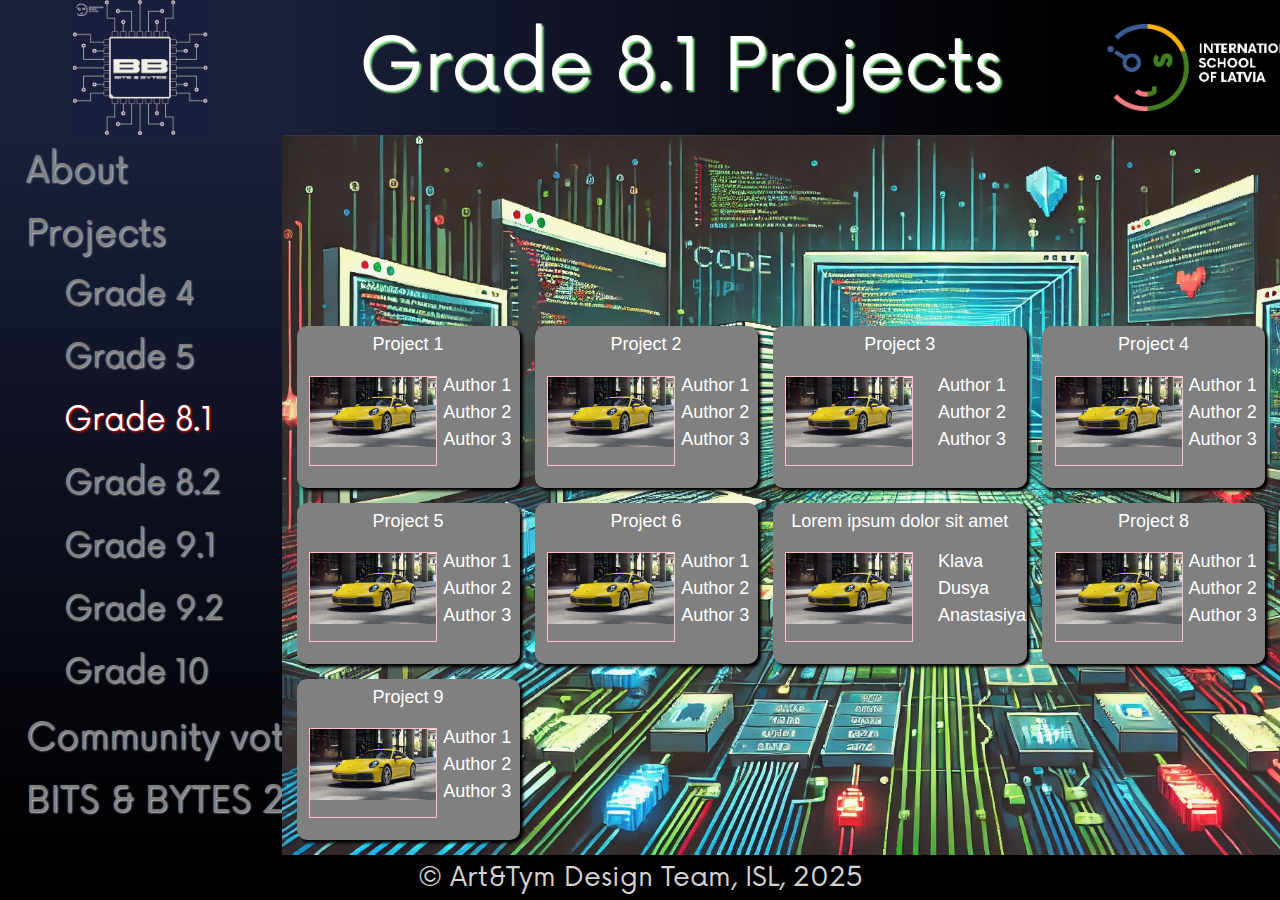
<file: BB_Grade_8_1.html>
<!DOCTYPE html>
<html lang="en">

<head>
    <meta charset="UTF-8">
    <meta name="viewport" content="width=device-width, initial-scale=1.0">
    <link rel="stylesheet" href="./BB.css">
    <link rel="stylesheet" href="./Modal_style_Projects.css">
    <title>BITS & BYTES 2025</title>
</head>
<body>
    
    <div class="Logo" onclick="document.location='./index.html'">
        <img src="Recources/BB_Logo.jpg" alt="">
    </div>

    <div class="header">
        <div class="header_textbox">
            <p>
                Grade 8.1 Projects
            </p>
        </div>
        <div class="header_logo" onclick="document.location='https://isl.edu.lv'">
            <img src="Recources/school_logo.jpg" alt="">
        </div>
    </div>
    
    <div class="sidemenu">
        <div class="sidemenu_item"    onclick="document.location='./index.html'">                    About              </div>
        <div class="sidemenu_item"    onclick="document.location='./BB_projects.html'">                 Projects           </div>
        <div class="sidemenu_subitem"    onclick="document.location='./BB_Grade_4.html'">               Grade 4            </div>
        <div class="sidemenu_subitem"    onclick="document.location='./BB_Grade_5.html'">               Grade 5            </div>
        <div class="sidemenu_subitem HL" onclick="document.location='./BB_Grade_8_1.html'">             Grade 8.1          </div>
        <div class="sidemenu_subitem"    onclick="document.location='./BB_Grade_8_2.html'">             Grade 8.2          </div>
        <div class="sidemenu_subitem"    onclick="document.location='./BB_Grade_9_1.html'">             Grade 9.1          </div>
        <div class="sidemenu_subitem"    onclick="document.location='./BB_Grade_9_2.html'">             Grade 9.2          </div>
        <div class="sidemenu_subitem"    onclick="document.location='./BB_Grade_10.html'" >             Grade 10           </div>
        <div class="sidemenu_item"    onclick="document.location='./index.html'" >                   Community voting   </div>
        <div class="sidemenu_item"    onclick="document.location='https://project8590461.tilda.ws/'" >  BITS & BYTES 2024  </div>
    </div>

    <div class="main_window">
        <div class="main_window_shadow">            
        <div class="tab16_cont">
            <div></div> 
            <div></div>
            <div></div>
            <div></div>
            <!-- Project 1 card -->
            <div class="project_miniature" onclick="document.location='#mod_project_G81_N1'"> 
                <div class="project_miniature_title">
                    Project 1 
                </div>
                <div class="project_miniature_description">
                    <div class="project_miniature_description_img">
                        <img class="super_img" src="Recources/Project_9_2_N7.jpg" alt="" >
                    </div>
                    <div class="project_miniature_description_text">
                        <p> Author 1 </p>
                        <p> Author 2 </p>
                        <p> Author 3 </p>
                    </div>   
                </div>
            </div>
            <!-- Project 2 card -->
            <div class="project_miniature" onclick="document.location='#mod_project_G81_N2'"> 
                <div class="project_miniature_title">
                    Project 2 
                </div>
                <div class="project_miniature_description">
                    <div class="project_miniature_description_img">
                        <img class="super_img" src="Recources/Project_9_2_N7.jpg" alt="" >
                    </div>
                    <div class="project_miniature_description_text">
                        <p> Author 1 </p>
                        <p> Author 2 </p>
                        <p> Author 3 </p>
                    </div>   
                </div>
            </div>
            <!-- Project 3 card -->
            <div class="project_miniature" onclick="document.location='#mod_project_G81_N3'"> 
                <div class="project_miniature_title">
                    Project 3 
                </div>
                <div class="project_miniature_description">
                    <div class="project_miniature_description_img">
                        <img class="super_img" src="Recources/Project_9_2_N7.jpg" alt="" >
                    </div>
                    <div class="project_miniature_description_text">
                        <p> Author 1 </p>
                        <p> Author 2 </p>
                        <p> Author 3 </p>
                    </div>   
                </div>
            </div>
            <!-- Project 4 card -->
            <div class="project_miniature" onclick="document.location='#mod_project_G81_N4'"> 
                <div class="project_miniature_title">
                    Project 4 
                </div>
                <div class="project_miniature_description">
                    <div class="project_miniature_description_img">
                        <img class="super_img" src="Recources/Project_9_2_N7.jpg" alt="" >
                    </div>
                    <div class="project_miniature_description_text">
                        <p> Author 1 </p>
                        <p> Author 2 </p>
                        <p> Author 3 </p>
                    </div>   
                </div>
            </div>
            <!-- Project 5 card -->
            <div class="project_miniature" onclick="document.location='#mod_project_G81_N5'"> 
                <div class="project_miniature_title">
                    Project 5 
                </div>
                <div class="project_miniature_description">
                    <div class="project_miniature_description_img">
                        <img class="super_img" src="Recources/Project_9_2_N7.jpg" alt="" >
                    </div>
                    <div class="project_miniature_description_text">
                        <p> Author 1 </p>
                        <p> Author 2 </p>
                        <p> Author 3 </p>
                    </div>   
                </div>
            </div>
            <!-- Project 6 card -->
            <div class="project_miniature" onclick="document.location='#mod_project_G81_N6'"> 
                <div class="project_miniature_title">
                    Project 6 
                </div>
                <div class="project_miniature_description">
                    <div class="project_miniature_description_img">
                        <img class="super_img" src="Recources/Project_9_2_N7.jpg" alt="" >
                    </div>
                    <div class="project_miniature_description_text">
                        <p> Author 1 </p>
                        <p> Author 2 </p>
                        <p> Author 3 </p>
                    </div>   
                </div>
            </div>
            <!-- Project 7 card -->
            <div class="project_miniature" onclick="document.location='#mod_project_G81_N7'"> 
                <div class="project_miniature_title">
                    Lorem ipsum dolor sit amet 
                </div>
                <div class="project_miniature_description">
                    <div class="project_miniature_description_img">
                        <img class="super_img" src="Recources/Project_9_2_N7.jpg" alt="" >
                    </div>
                    <div class="project_miniature_description_text">
                        <p> Klava </p>
                        <p> Dusya </p>
                        <p> Anastasiya </p>
                    </div>
                       
                </div>
            </div>
            <!-- Project 8 card -->
            <div class="project_miniature" onclick="document.location='#mod_project_G81_N8'"> 
                <div class="project_miniature_title">
                    Project 8
                </div>
                <div class="project_miniature_description">
                    <div class="project_miniature_description_img">
                        <img class="super_img" src="Recources/Project_9_2_N7.jpg" alt="" >
                    </div>
                    <div class="project_miniature_description_text">
                        <p> Author 1 </p>
                        <p> Author 2 </p>
                        <p> Author 3 </p>
                    </div>   
                </div>
            </div>
            <!-- Project 9 card -->
            <div class="project_miniature" onclick="document.location='#mod_project_G81_N9'"> 
                <div class="project_miniature_title">
                    Project 9
                </div>
                <div class="project_miniature_description">
                    <div class="project_miniature_description_img">
                        <img class="super_img" src="Recources/Project_9_2_N7.jpg" alt="" >
                    </div>
                    <div class="project_miniature_description_text">
                        <p> Author 1 </p>
                        <p> Author 2 </p>
                        <p> Author 3 </p>
                    </div>   
                </div>
            </div>
                       
        </div>
        </div>
    </div>

    <Footer onclick="document.location='./About_Us/About_page.html'"> © Art&Tym Design Team, ISL, 2025 </Footer>

    <!-- Modal window Project 1 -->
    <div id="mod_project_G81_N1" class="popup">
        <a href="#" class="popup__area"></a>
        <div class="popup__body">
            <div class="popup__content">
                <div class="popup__1_line">
                    <!-- (1) Insert Title here -->
                    <div class="popup__title">Project 1 extended title</div>
                    <a href="#" class="popup__close">×</a>
                </div>
                <div class="popup__2_line">
                    <div class="popup__project__img">
                        <!-- (2) Insert image here -->
                        <img class="pr_foto" src="Recources/Project_9_2_N7.jpg" >
                    </div>
                    <div class="popup__project__autor">
                        <p>Authors:</p>
                        <!-- (3) Insert autors and grade here -->
                        <p class="popup__shift__right"> Author 1 </p>
                        <p class="popup__shift__right"> Author 2 </p>
                        <p class="popup__shift__right"> Other authors </p>
                        <p class="popup__shift__right"> (Grade 8.1) </p>
                    </div>
                </div>            
                <div class="popup__3_line">
                    <!-- (4) Insert Description here -->
                    <p>
                        Project 1 detailed desctiption
                    </p>
                </div>
                <!-- (4) Insert Link here -->
                <a class="popup__4_line" href="./index.html" target="_blank">Go to project</a>
            </div>
        </div>
    </div>
    <!-- End Modal window Project 1 -->

    <!-- Modal window Project 2 -->
    <div id="mod_project_G81_N2" class="popup">
        <a href="#" class="popup__area"></a>
        <div class="popup__body">
            <div class="popup__content">
                <div class="popup__1_line">
                    <!-- (1) Insert Title here -->
                    <div class="popup__title">Project 2 extended title</div>
                    <a href="#" class="popup__close">×</a>
                </div>
                <div class="popup__2_line">
                    <div class="popup__project__img">
                        <!-- (2) Insert image here -->
                        <img class="pr_foto" src="Recources/Project_9_2_N7.jpg" >
                    </div>
                    <div class="popup__project__autor">
                        <p>Authors:</p>
                        <!-- (3) Insert autors and grade here -->
                        <p class="popup__shift__right"> Author 1 </p>
                        <p class="popup__shift__right"> Author 2 </p>
                        <p class="popup__shift__right"> Other authors </p>
                        <p class="popup__shift__right"> (Grade 8.1) </p>
                    </div>
                </div>            
                <div class="popup__3_line">
                    <!-- (4) Insert Description here -->
                    <p>
                        Project 2 detailed desctiption
                    </p>
                </div>
                <!-- (4) Insert Link here -->
                <a class="popup__4_line" href="./index.html" target="_blank">Go to project</a>
            </div>
        </div>
    </div>
    <!-- End Modal window Project 2 -->
  
    <!-- Modal window Project 3 -->
    <div id="mod_project_G81_N3" class="popup">
        <a href="#" class="popup__area"></a>
        <div class="popup__body">
            <div class="popup__content">
                <div class="popup__1_line">
                    <!-- (1) Insert Title here -->
                    <div class="popup__title">Project 3 extended title</div>
                    <a href="#" class="popup__close">×</a>
                </div>
                <div class="popup__2_line">
                    <div class="popup__project__img">
                        <!-- (2) Insert image here -->
                        <img class="pr_foto" src="Recources/Project_9_2_N7.jpg" >
                    </div>
                    <div class="popup__project__autor">
                        <p>Authors:</p>
                        <!-- (3) Insert autors and grade here -->
                        <p class="popup__shift__right"> Author 1 </p>
                        <p class="popup__shift__right"> Author 2 </p>
                        <p class="popup__shift__right"> Other authors </p>
                        <p class="popup__shift__right"> (Grade 8.1) </p>
                    </div>
                </div>            
                <div class="popup__3_line">
                    <!-- (4) Insert Description here -->
                    <p>
                        Project 3 detailed desctiption
                    </p>
                </div>
                <!-- (4) Insert Link here -->
                <a class="popup__4_line" href="./index.html" target="_blank">Go to project</a>
            </div>
        </div>
    </div>
    <!-- End Modal window Project 3 -->

    <!-- Modal window Project 4 -->
    <div id="mod_project_G81_N4" class="popup">
        <a href="#" class="popup__area"></a>
        <div class="popup__body">
            <div class="popup__content">
                <div class="popup__1_line">
                    <!-- (1) Insert Title here -->
                    <div class="popup__title">Project 4 extended title</div>
                    <a href="#" class="popup__close">×</a>
                </div>
                <div class="popup__2_line">
                    <div class="popup__project__img">
                        <!-- (2) Insert image here -->
                        <img class="pr_foto" src="Recources/Project_9_2_N7.jpg" >
                    </div>
                    <div class="popup__project__autor">
                        <p>Authors:</p>
                        <!-- (3) Insert autors and grade here -->
                        <p class="popup__shift__right"> Author 1 </p>
                        <p class="popup__shift__right"> Author 2 </p>
                        <p class="popup__shift__right"> Other authors </p>
                        <p class="popup__shift__right"> (Grade 8.1) </p>
                    </div>
                </div>            
                <div class="popup__3_line">
                    <!-- (4) Insert Description here -->
                    <p>
                        Project 4 detailed desctiption
                    </p>
                </div>
                <!-- (4) Insert Link here -->
                <a class="popup__4_line" href="./index.html" target="_blank">Go to project</a>
            </div>
        </div>
    </div>
    <!-- End Modal window Project 4 -->

    <!-- Modal window Project 5 -->
    <div id="mod_project_G81_N5" class="popup">
        <a href="#" class="popup__area"></a>
        <div class="popup__body">
            <div class="popup__content">
                <div class="popup__1_line">
                    <!-- (1) Insert Title here -->
                    <div class="popup__title">Project 5 extended title</div>
                    <a href="#" class="popup__close">×</a>
                </div>
                <div class="popup__2_line">
                    <div class="popup__project__img">
                        <!-- (2) Insert image here -->
                        <img class="pr_foto" src="Recources/Project_9_2_N7.jpg" >
                    </div>
                    <div class="popup__project__autor">
                        <p>Authors:</p>
                        <!-- (3) Insert autors and grade here -->
                        <p class="popup__shift__right"> Author 1 </p>
                        <p class="popup__shift__right"> Author 2 </p>
                        <p class="popup__shift__right"> Other authors </p>
                        <p class="popup__shift__right"> (Grade 8.1) </p>
                    </div>
                </div>            
                <div class="popup__3_line">
                    <!-- (4) Insert Description here -->
                    <p>
                        Project 5 detailed desctiption
                    </p>
                </div>
                <!-- (4) Insert Link here -->
                <a class="popup__4_line" href="./index.html" target="_blank">Go to project</a>
            </div>
        </div>
    </div>
    <!-- End Modal window Project 5 -->

    <!-- Modal window Project 6 -->
    <div id="mod_project_G81_N6" class="popup">
        <a href="#" class="popup__area"></a>
        <div class="popup__body">
            <div class="popup__content">
                <div class="popup__1_line">
                    <!-- (1) Insert Title here -->
                    <div class="popup__title">Project 6 extended title</div>
                    <a href="#" class="popup__close">×</a>
                </div>
                <div class="popup__2_line">
                    <div class="popup__project__img">
                        <!-- (2) Insert image here -->
                        <img class="pr_foto" src="Recources/Project_9_2_N7.jpg" >
                    </div>
                    <div class="popup__project__autor">
                        <p>Authors:</p>
                        <!-- (3) Insert autors and grade here -->
                        <p class="popup__shift__right"> Author 1 </p>
                        <p class="popup__shift__right"> Author 2 </p>
                        <p class="popup__shift__right"> Other authors </p>
                        <p class="popup__shift__right"> (Grade 8.1) </p>
                    </div>
                </div>            
                <div class="popup__3_line">
                    <!-- (4) Insert Description here -->
                    <p>
                        Project 6 detailed desctiption
                    </p>
                </div>
                <!-- (4) Insert Link here -->
                <a class="popup__4_line" href="./index.html" target="_blank">Go to project</a>
            </div>
        </div>
    </div>
    <!-- End Modal window Project 6 -->

    <!-- Modal window Project 7 -->
    <div id="mod_project_G81_N7" class="popup">
        <a href="#" class="popup__area"></a>
        <div class="popup__body">
            <div class="popup__content">
                <div class="popup__1_line">
                    <!-- (1) Insert Title here -->
                    <div class="popup__title">Lorem ipsum dolor sit amet, consectetur adipisicing elit. Commodi perferendis quos magni.</div>
                    <a href="#" class="popup__close">×</a>
                </div>
                <div class="popup__2_line">
                    <div class="popup__project__img">
                        <!-- (2) Insert image here -->
                        <img class="pr_foto" src="Recources/Project_9_2_N7.jpg" >
                    </div>
                    <div class="popup__project__autor">
                        <p>Authors:</p>
                        <!-- (3) Insert autors and grade here -->
                        <p class="popup__shift__right"> Klava </p>
                        <p class="popup__shift__right"> Dusya </p>
                        <p class="popup__shift__right"> Anastasiya Team LeaderS </p>
                        <p class="popup__shift__right"> (Grade 8.1) </p>
                    </div>
                </div>            
                <div class="popup__3_line">
                    <!-- (4) Insert Description here -->
                    <p>
                        The point of the project is to create an official website 
                        Bits & Bytes, which contains information about the event, 
                        brief information about students projects, links to project 
                        pages. The website provides convinient navigation for quick
                        observstion of the projects. lkjafh;hgf; вщроащ увцщш3шав вы
                        owfoqeoqer r3eeiodnoq ewqrofnqeronfoqer.
                    </p>
                </div>
                <!-- (4) Insert Link here -->
                <a class="popup__4_line" href="./index.html" target="_blank">Go to project</a>
            </div>
        </div>
    </div>
    <!-- End Modal window Project 7 -->

    <!-- Modal window Project 8 -->
    <div id="mod_project_G81_N8" class="popup">
        <a href="#" class="popup__area"></a>
        <div class="popup__body">
            <div class="popup__content">
                <div class="popup__1_line">
                    <!-- (1) Insert Title here -->
                    <div class="popup__title">Project 8 extended title</div>
                    <a href="#" class="popup__close">×</a>
                </div>
                <div class="popup__2_line">
                    <div class="popup__project__img">
                        <!-- (2) Insert image here -->
                        <img class="pr_foto" src="Recources/Project_9_2_N7.jpg" >
                    </div>
                    <div class="popup__project__autor">
                        <p>Authors:</p>
                        <!-- (3) Insert autors and grade here -->
                        <p class="popup__shift__right"> Author 1 </p>
                        <p class="popup__shift__right"> Author 2 </p>
                        <p class="popup__shift__right"> Other authors </p>
                        <p class="popup__shift__right"> (Grade 8.1) </p>
                    </div>
                </div>            
                <div class="popup__3_line">
                    <!-- (4) Insert Description here -->
                    <p>
                        Project 8 detailed desctiption
                    </p>
                </div>
                <!-- (4) Insert Link here -->
                <a class="popup__4_line" href="./index.html" target="_blank">Go to project</a>
            </div>
        </div>
    </div>
    <!-- End Modal window Project 8 -->

    <!-- Modal window Project 9 -->
    <div id="mod_project_G81_N9" class="popup">
        <a href="#" class="popup__area"></a>
        <div class="popup__body">
            <div class="popup__content">
                <div class="popup__1_line">
                    <!-- (1) Insert Title here -->
                    <div class="popup__title">Project 9 extended title</div>
                    <a href="#" class="popup__close">×</a>
                </div>
                <div class="popup__2_line">
                    <div class="popup__project__img">
                        <!-- (2) Insert image here -->
                        <img class="pr_foto" src="Recources/Project_9_2_N7.jpg" >
                    </div>
                    <div class="popup__project__autor">
                        <p>Authors:</p>
                        <!-- (3) Insert autors and grade here -->
                        <p class="popup__shift__right"> Author 1 </p>
                        <p class="popup__shift__right"> Author 2 </p>
                        <p class="popup__shift__right"> Other authors </p>
                        <p class="popup__shift__right"> (Grade 8.1) </p>
                    </div>
                </div>            
                <div class="popup__3_line">
                    <!-- (4) Insert Description here -->
                    <p>
                        Project 9 detailed desctiption
                    </p>
                </div>
                <!-- (4) Insert Link here -->
                <a class="popup__4_line" href="./index.html" target="_blank">Go to project</a>
            </div>
        </div>
    </div>
    <!-- End Modal window Project 9 -->


</body>
</html>
</file>
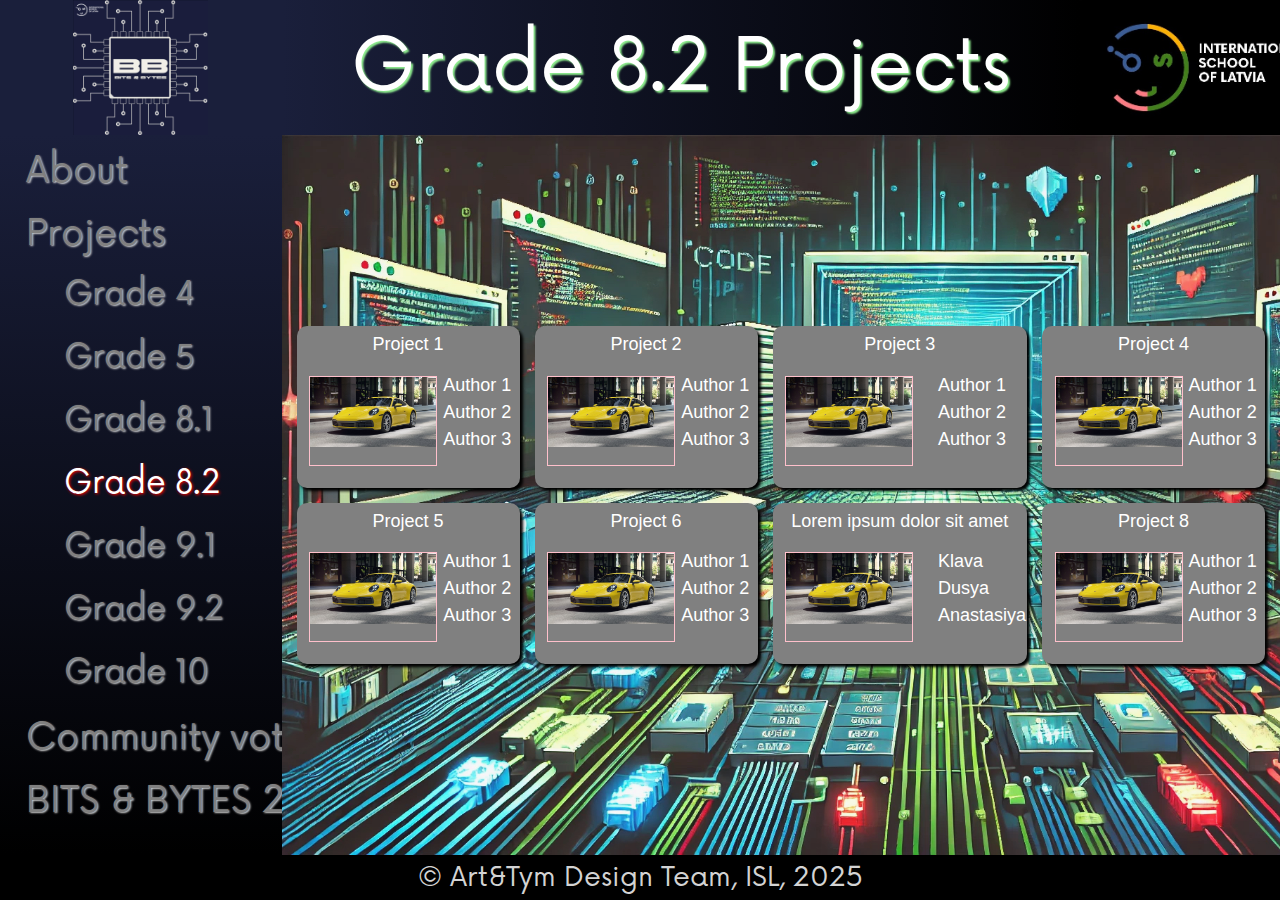
<file: BB_Grade_8_2.html>
<!DOCTYPE html>
<html lang="en">

<head>
    <meta charset="UTF-8">
    <meta name="viewport" content="width=device-width, initial-scale=1.0">
    <link rel="stylesheet" href="./BB.css">
    <link rel="stylesheet" href="./Modal_style_Projects.css">
    <title>BITS & BYTES 2025</title>
</head>
<body>
    
    <div class="Logo" onclick="document.location='./index.html'">
        <img src="Recources/BB_Logo.jpg" alt="">
    </div>
    
    <div class="header">
        <div class="header_textbox">
            <p>
                Grade 8.2 Projects
            </p>
        </div>
        <div class="header_logo" onclick="document.location='https://isl.edu.lv'">
            <img src="Recources/school_logo.jpg" alt="">
        </div>
    </div>

    <div class="sidemenu">
        <div class="sidemenu_item"    onclick="document.location='./index.html'">                    About              </div>
        <div class="sidemenu_item"    onclick="document.location='./BB_Projects.html'">                 Projects           </div>
        <div class="sidemenu_subitem"    onclick="document.location='./BB_Grade_4.html'">               Grade 4            </div>
        <div class="sidemenu_subitem"    onclick="document.location='./BB_Grade_5.html'">               Grade 5            </div>
        <div class="sidemenu_subitem"    onclick="document.location='./BB_Grade_8_1.html'">             Grade 8.1          </div>
        <div class="sidemenu_subitem HL" onclick="document.location='./BB_Grade_8_2.html'">             Grade 8.2          </div>
        <div class="sidemenu_subitem"    onclick="document.location='./BB_Grade_9_1.html'">             Grade 9.1          </div>
        <div class="sidemenu_subitem"    onclick="document.location='./BB_Grade_9_2.html'">             Grade 9.2          </div>
        <div class="sidemenu_subitem"    onclick="document.location='./BB_Grade_10.html'" >             Grade 10           </div>
        <div class="sidemenu_item"    onclick="document.location='./index.html'" >                   Community voting   </div>
        <div class="sidemenu_item"    onclick="document.location='https://project8590461.tilda.ws/'" >  BITS & BYTES 2024  </div>
    </div>

    <div class="main_window">
        <div class="main_window_shadow">            
        <div class="tab16_cont">
            <div></div> 
            <div></div>
            <div></div>
            <div></div>
            <!-- Project 1 card -->
            <div class="project_miniature" onclick="document.location='#mod_project_G82_N1'"> 
                <div class="project_miniature_title">
                    Project 1 
                </div>
                <div class="project_miniature_description">
                    <div class="project_miniature_description_img">
                        <img class="super_img" src="Recources/Project_9_2_N7.jpg" alt="" >
                    </div>
                    <div class="project_miniature_description_text">
                        <p> Author 1 </p>
                        <p> Author 2 </p>
                        <p> Author 3 </p>
                    </div>   
                </div>
            </div>
            <!-- Project 2 card -->
            <div class="project_miniature" onclick="document.location='#mod_project_G82_N2'"> 
                <div class="project_miniature_title">
                    Project 2 
                </div>
                <div class="project_miniature_description">
                    <div class="project_miniature_description_img">
                        <img class="super_img" src="Recources/Project_9_2_N7.jpg" alt="" >
                    </div>
                    <div class="project_miniature_description_text">
                        <p> Author 1 </p>
                        <p> Author 2 </p>
                        <p> Author 3 </p>
                    </div>   
                </div>
            </div>
            <!-- Project 3 card -->
            <div class="project_miniature" onclick="document.location='#mod_project_G82_N3'"> 
                <div class="project_miniature_title">
                    Project 3 
                </div>
                <div class="project_miniature_description">
                    <div class="project_miniature_description_img">
                        <img class="super_img" src="Recources/Project_9_2_N7.jpg" alt="" >
                    </div>
                    <div class="project_miniature_description_text">
                        <p> Author 1 </p>
                        <p> Author 2 </p>
                        <p> Author 3 </p>
                    </div>   
                </div>
            </div>
            <!-- Project 4 card -->
            <div class="project_miniature" onclick="document.location='#mod_project_G82_N4'"> 
                <div class="project_miniature_title">
                    Project 4 
                </div>
                <div class="project_miniature_description">
                    <div class="project_miniature_description_img">
                        <img class="super_img" src="Recources/Project_9_2_N7.jpg" alt="" >
                    </div>
                    <div class="project_miniature_description_text">
                        <p> Author 1 </p>
                        <p> Author 2 </p>
                        <p> Author 3 </p>
                    </div>   
                </div>
            </div>
            <!-- Project 5 card -->
            <div class="project_miniature" onclick="document.location='#mod_project_G82_N5'"> 
                <div class="project_miniature_title">
                    Project 5 
                </div>
                <div class="project_miniature_description">
                    <div class="project_miniature_description_img">
                        <img class="super_img" src="Recources/Project_9_2_N7.jpg" alt="" >
                    </div>
                    <div class="project_miniature_description_text">
                        <p> Author 1 </p>
                        <p> Author 2 </p>
                        <p> Author 3 </p>
                    </div>   
                </div>
            </div>
            <!-- Project 6 card -->
            <div class="project_miniature" onclick="document.location='#mod_project_G82_N6'"> 
                <div class="project_miniature_title">
                    Project 6 
                </div>
                <div class="project_miniature_description">
                    <div class="project_miniature_description_img">
                        <img class="super_img" src="Recources/Project_9_2_N7.jpg" alt="" >
                    </div>
                    <div class="project_miniature_description_text">
                        <p> Author 1 </p>
                        <p> Author 2 </p>
                        <p> Author 3 </p>
                    </div>   
                </div>
            </div>
            <!-- Project 7 card -->
            <div class="project_miniature" onclick="document.location='#mod_project_G82_N7'"> 
                <div class="project_miniature_title">
                    Lorem ipsum dolor sit amet 
                </div>
                <div class="project_miniature_description">
                    <div class="project_miniature_description_img">
                        <img class="super_img" src="Recources/Project_9_2_N7.jpg" alt="" >
                    </div>
                    <div class="project_miniature_description_text">
                        <p> Klava </p>
                        <p> Dusya </p>
                        <p> Anastasiya </p>
                    </div>
                       
                </div>
            </div>
            <!-- Project 8 card -->
            <div class="project_miniature" onclick="document.location='#mod_project_G82_N8'"> 
                <div class="project_miniature_title">
                    Project 8
                </div>
                <div class="project_miniature_description">
                    <div class="project_miniature_description_img">
                        <img class="super_img" src="Recources/Project_9_2_N7.jpg" alt="" >
                    </div>
                    <div class="project_miniature_description_text">
                        <p> Author 1 </p>
                        <p> Author 2 </p>
                        <p> Author 3 </p>
                    </div>   
                </div>
            </div>
                           
        </div>
        </div>
    </div>

    <Footer onclick="document.location='./About_Us/About_page.html'"> © Art&Tym Design Team, ISL, 2025 </Footer>

    <!-- Modal window Project 1 -->
    <div id="mod_project_G82_N1" class="popup">
        <a href="#" class="popup__area"></a>
        <div class="popup__body">
            <div class="popup__content">
                <div class="popup__1_line">
                    <!-- (1) Insert Title here -->
                    <div class="popup__title">Project 1 extended title</div>
                    <a href="#" class="popup__close">×</a>
                </div>
                <div class="popup__2_line">
                    <div class="popup__project__img">
                        <!-- (2) Insert image here -->
                        <img class="pr_foto" src="Recources/Project_9_2_N7.jpg" >
                    </div>
                    <div class="popup__project__autor">
                        <p>Authors:</p>
                        <!-- (3) Insert autors and grade here -->
                        <p class="popup__shift__right"> Author 1 </p>
                        <p class="popup__shift__right"> Author 2 </p>
                        <p class="popup__shift__right"> Other authors </p>
                        <p class="popup__shift__right"> (Grade 8.2) </p>
                    </div>
                </div>            
                <div class="popup__3_line">
                    <!-- (4) Insert Description here -->
                    <p>
                        Project 1 detailed desctiption
                    </p>
                </div>
                <!-- (4) Insert Link here -->
                <a class="popup__4_line" href="./index.html" target="_blank">Go to project</a>
            </div>
        </div>
    </div>
    <!-- End Modal window Project 1 -->

    <!-- Modal window Project 2 -->
    <div id="mod_project_G82_N2" class="popup">
        <a href="#" class="popup__area"></a>
        <div class="popup__body">
            <div class="popup__content">
                <div class="popup__1_line">
                    <!-- (1) Insert Title here -->
                    <div class="popup__title">Project 2 extended title</div>
                    <a href="#" class="popup__close">×</a>
                </div>
                <div class="popup__2_line">
                    <div class="popup__project__img">
                        <!-- (2) Insert image here -->
                        <img class="pr_foto" src="Recources/Project_9_2_N7.jpg" >
                    </div>
                    <div class="popup__project__autor">
                        <p>Authors:</p>
                        <!-- (3) Insert autors and grade here -->
                        <p class="popup__shift__right"> Author 1 </p>
                        <p class="popup__shift__right"> Author 2 </p>
                        <p class="popup__shift__right"> Other authors </p>
                        <p class="popup__shift__right"> (Grade 8.2) </p>
                    </div>
                </div>            
                <div class="popup__3_line">
                    <!-- (4) Insert Description here -->
                    <p>
                        Project 2 detailed desctiption
                    </p>
                </div>
                <!-- (4) Insert Link here -->
                <a class="popup__4_line" href="./index.html" target="_blank">Go to project</a>
            </div>
        </div>
    </div>
    <!-- End Modal window Project 2 -->
  
    <!-- Modal window Project 3 -->
    <div id="mod_project_G82_N3" class="popup">
        <a href="#" class="popup__area"></a>
        <div class="popup__body">
            <div class="popup__content">
                <div class="popup__1_line">
                    <!-- (1) Insert Title here -->
                    <div class="popup__title">Project 3 extended title</div>
                    <a href="#" class="popup__close">×</a>
                </div>
                <div class="popup__2_line">
                    <div class="popup__project__img">
                        <!-- (2) Insert image here -->
                        <img class="pr_foto" src="Recources/Project_9_2_N7.jpg" >
                    </div>
                    <div class="popup__project__autor">
                        <p>Authors:</p>
                        <!-- (3) Insert autors and grade here -->
                        <p class="popup__shift__right"> Author 1 </p>
                        <p class="popup__shift__right"> Author 2 </p>
                        <p class="popup__shift__right"> Other authors </p>
                        <p class="popup__shift__right"> (Grade 8.2) </p>
                    </div>
                </div>            
                <div class="popup__3_line">
                    <!-- (4) Insert Description here -->
                    <p>
                        Project 3 detailed desctiption
                    </p>
                </div>
                <!-- (4) Insert Link here -->
                <a class="popup__4_line" href="./index.html" target="_blank">Go to project</a>
            </div>
        </div>
    </div>
    <!-- End Modal window Project 3 -->

    <!-- Modal window Project 4 -->
    <div id="mod_project_G82_N4" class="popup">
        <a href="#" class="popup__area"></a>
        <div class="popup__body">
            <div class="popup__content">
                <div class="popup__1_line">
                    <!-- (1) Insert Title here -->
                    <div class="popup__title">Project 4 extended title</div>
                    <a href="#" class="popup__close">×</a>
                </div>
                <div class="popup__2_line">
                    <div class="popup__project__img">
                        <!-- (2) Insert image here -->
                        <img class="pr_foto" src="Recources/Project_9_2_N7.jpg" >
                    </div>
                    <div class="popup__project__autor">
                        <p>Authors:</p>
                        <!-- (3) Insert autors and grade here -->
                        <p class="popup__shift__right"> Author 1 </p>
                        <p class="popup__shift__right"> Author 2 </p>
                        <p class="popup__shift__right"> Other authors </p>
                        <p class="popup__shift__right"> (Grade 8.2) </p>
                    </div>
                </div>            
                <div class="popup__3_line">
                    <!-- (4) Insert Description here -->
                    <p>
                        Project 4 detailed desctiption
                    </p>
                </div>
                <!-- (4) Insert Link here -->
                <a class="popup__4_line" href="./index.html" target="_blank">Go to project</a>
            </div>
        </div>
    </div>
    <!-- End Modal window Project 4 -->

    <!-- Modal window Project 5 -->
    <div id="mod_project_G82_N5" class="popup">
        <a href="#" class="popup__area"></a>
        <div class="popup__body">
            <div class="popup__content">
                <div class="popup__1_line">
                    <!-- (1) Insert Title here -->
                    <div class="popup__title">Project 5 extended title</div>
                    <a href="#" class="popup__close">×</a>
                </div>
                <div class="popup__2_line">
                    <div class="popup__project__img">
                        <!-- (2) Insert image here -->
                        <img class="pr_foto" src="Recources/Project_9_2_N7.jpg" >
                    </div>
                    <div class="popup__project__autor">
                        <p>Authors:</p>
                        <!-- (3) Insert autors and grade here -->
                        <p class="popup__shift__right"> Author 1 </p>
                        <p class="popup__shift__right"> Author 2 </p>
                        <p class="popup__shift__right"> Other authors </p>
                        <p class="popup__shift__right"> (Grade 8.2) </p>
                    </div>
                </div>            
                <div class="popup__3_line">
                    <!-- (4) Insert Description here -->
                    <p>
                        Project 5 detailed desctiption
                    </p>
                </div>
                <!-- (4) Insert Link here -->
                <a class="popup__4_line" href="./index.html" target="_blank">Go to project</a>
            </div>
        </div>
    </div>
    <!-- End Modal window Project 5 -->

    <!-- Modal window Project 6 -->
    <div id="mod_project_G82_N6" class="popup">
        <a href="#" class="popup__area"></a>
        <div class="popup__body">
            <div class="popup__content">
                <div class="popup__1_line">
                    <!-- (1) Insert Title here -->
                    <div class="popup__title">Project 6 extended title</div>
                    <a href="#" class="popup__close">×</a>
                </div>
                <div class="popup__2_line">
                    <div class="popup__project__img">
                        <!-- (2) Insert image here -->
                        <img class="pr_foto" src="Recources/Project_9_2_N7.jpg" >
                    </div>
                    <div class="popup__project__autor">
                        <p>Authors:</p>
                        <!-- (3) Insert autors and grade here -->
                        <p class="popup__shift__right"> Author 1 </p>
                        <p class="popup__shift__right"> Author 2 </p>
                        <p class="popup__shift__right"> Other authors </p>
                        <p class="popup__shift__right"> (Grade 8.2) </p>
                    </div>
                </div>            
                <div class="popup__3_line">
                    <!-- (4) Insert Description here -->
                    <p>
                        Project 6 detailed desctiption
                    </p>
                </div>
                <!-- (4) Insert Link here -->
                <a class="popup__4_line" href="./index.html" target="_blank">Go to project</a>
            </div>
        </div>
    </div>
    <!-- End Modal window Project 6 -->

    <!-- Modal window Project 7 -->
    <div id="mod_project_G82_N7" class="popup">
        <a href="#" class="popup__area"></a>
        <div class="popup__body">
            <div class="popup__content">
                <div class="popup__1_line">
                    <!-- (1) Insert Title here -->
                    <div class="popup__title">Lorem ipsum dolor sit amet, consectetur adipisicing elit. Commodi perferendis quos magni.</div>
                    <a href="#" class="popup__close">×</a>
                </div>
                <div class="popup__2_line">
                    <div class="popup__project__img">
                        <!-- (2) Insert image here -->
                        <img class="pr_foto" src="Recources/Project_9_2_N7.jpg" >
                    </div>
                    <div class="popup__project__autor">
                        <p>Authors:</p>
                        <!-- (3) Insert autors and grade here -->
                        <p class="popup__shift__right"> Klava </p>
                        <p class="popup__shift__right"> Dusya </p>
                        <p class="popup__shift__right"> Anastasiya Team LeaderS </p>
                        <p class="popup__shift__right"> (Grade 8.2) </p>
                    </div>
                </div>            
                <div class="popup__3_line">
                    <!-- (4) Insert Description here -->
                    <p>
                        The point of the project is to create an official website 
                        Bits & Bytes, which contains information about the event, 
                        brief information about students projects, links to project 
                        pages. The website provides convinient navigation for quick
                        observstion of the projects. lkjafh;hgf; вщроащ увцщш3шав вы
                        owfoqeoqer r3eeiodnoq ewqrofnqeronfoqer.
                    </p>
                </div>
                <!-- (4) Insert Link here -->
                <a class="popup__4_line" href="./index.html" target="_blank">Go to project</a>
            </div>
        </div>
    </div>
    <!-- End Modal window Project 7 -->

    <!-- Modal window Project 8 -->
    <div id="mod_project_G82_N8" class="popup">
        <a href="#" class="popup__area"></a>
        <div class="popup__body">
            <div class="popup__content">
                <div class="popup__1_line">
                    <!-- (1) Insert Title here -->
                    <div class="popup__title">Project 8 extended title</div>
                    <a href="#" class="popup__close">×</a>
                </div>
                <div class="popup__2_line">
                    <div class="popup__project__img">
                        <!-- (2) Insert image here -->
                        <img class="pr_foto" src="Recources/Project_9_2_N7.jpg" >
                    </div>
                    <div class="popup__project__autor">
                        <p>Authors:</p>
                        <!-- (3) Insert autors and grade here -->
                        <p class="popup__shift__right"> Author 1 </p>
                        <p class="popup__shift__right"> Author 2 </p>
                        <p class="popup__shift__right"> Other authors </p>
                        <p class="popup__shift__right"> (Grade 8.2) </p>
                    </div>
                </div>            
                <div class="popup__3_line">
                    <!-- (4) Insert Description here -->
                    <p>
                        Project 8 detailed desctiption
                    </p>
                </div>
                <!-- (4) Insert Link here -->
                <a class="popup__4_line" href="./index.html" target="_blank">Go to project</a>
            </div>
        </div>
    </div>
    <!-- End Modal window Project 8 -->

</body>
</html>
</file>
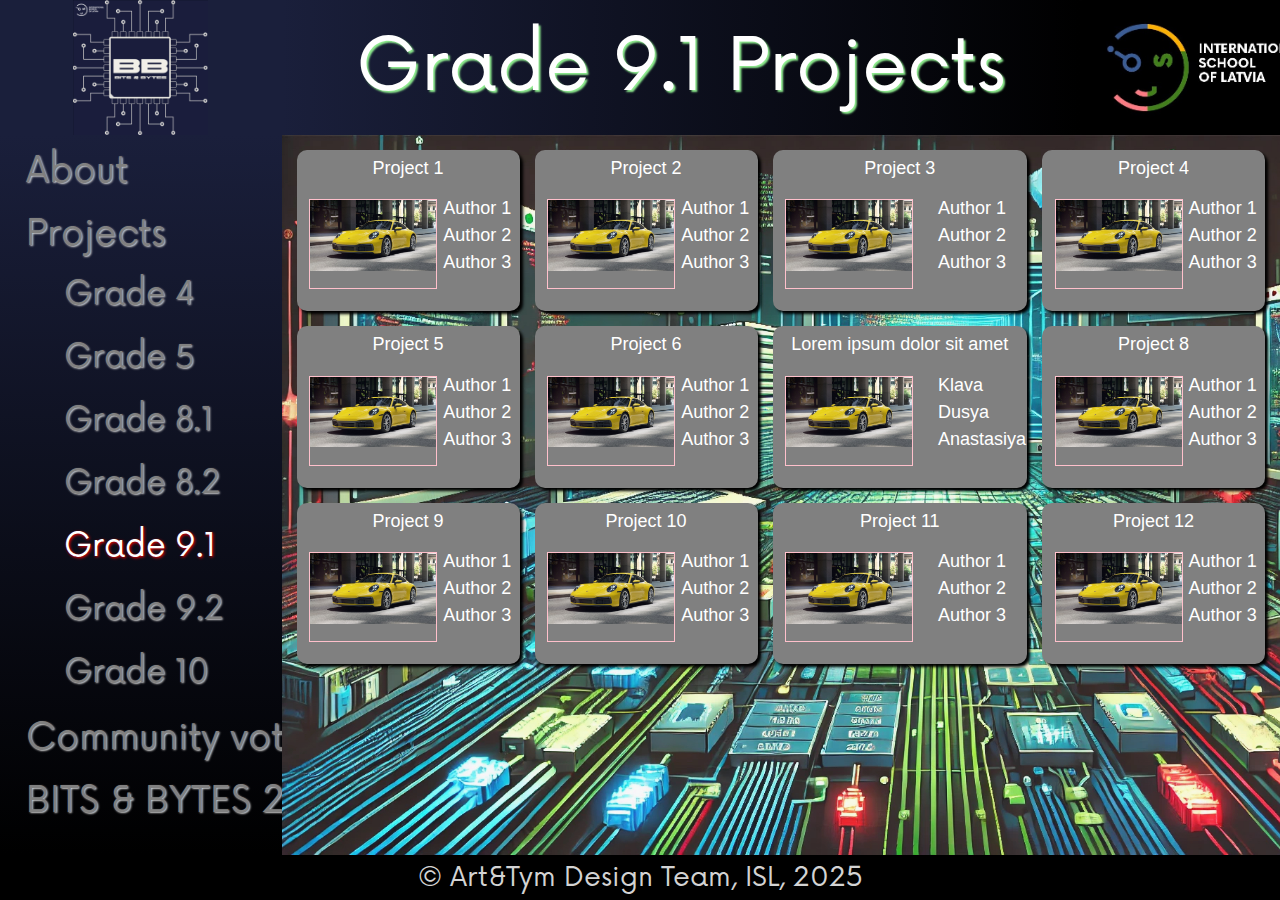
<file: BB_Grade_9_1.html>
<!DOCTYPE html>
<html lang="en">

<head>
    <meta charset="UTF-8">
    <meta name="viewport" content="width=device-width, initial-scale=1.0">
    <link rel="stylesheet" href="./BB.css">
    <link rel="stylesheet" href="./Modal_style_Projects.css">
    <title>BITS & BYTES 2025</title>
</head>
<body>
    
    <div class="Logo" onclick="document.location='./index.html'">
        <img src="Recources/BB_Logo.jpg" alt="">
    </div>
    
    <div class="header">
        <div class="header_textbox">
            <p>
                Grade 9.1 Projects
            </p>
        </div>
        <div class="header_logo" onclick="document.location='https://isl.edu.lv'">
            <img src="Recources/school_logo.jpg" alt="">
        </div>
    </div>

    <div class="sidemenu">
        <div class="sidemenu_item"    onclick="document.location='./index.html'">                    About              </div>
        <div class="sidemenu_item"    onclick="document.location='./BB_Projects.html'">                 Projects           </div>
        <div class="sidemenu_subitem"    onclick="document.location='./BB_Grade_4.html'">               Grade 4            </div>
        <div class="sidemenu_subitem"    onclick="document.location='./BB_Grade_5.html'">               Grade 5            </div>
        <div class="sidemenu_subitem"    onclick="document.location='./BB_Grade_8_1.html'">             Grade 8.1          </div>
        <div class="sidemenu_subitem"    onclick="document.location='./BB_Grade_8_2.html'">             Grade 8.2          </div>
        <div class="sidemenu_subitem HL" onclick="document.location='./BB_Grade_9_1.html'">             Grade 9.1          </div>
        <div class="sidemenu_subitem"    onclick="document.location='./BB_Grade_9_2.html'">             Grade 9.2          </div>
        <div class="sidemenu_subitem"    onclick="document.location='./BB_Grade_10.html'" >             Grade 10           </div>
        <div class="sidemenu_item"    onclick="document.location='./index.html'" >                   Community voting   </div>
        <div class="sidemenu_item"    onclick="document.location='https://project8590461.tilda.ws/'" >  BITS & BYTES 2024  </div>
    </div>

    <div class="main_window">
        <div class="main_window_shadow"> 
        <div class="tab16_cont">
            <!-- Project 1 card -->
            <div class="project_miniature" onclick="document.location='#mod_project_G91_N1'"> 
                <div class="project_miniature_title">
                    Project 1 
                </div>
                <div class="project_miniature_description">
                    <div class="project_miniature_description_img">
                        <img class="super_img" src="Recources/Project_9_2_N7.jpg" alt="" >
                    </div>
                    <div class="project_miniature_description_text">
                        <p> Author 1 </p>
                        <p> Author 2 </p>
                        <p> Author 3 </p>
                    </div>   
                </div>
            </div>
            <!-- Project 2 card -->
            <div class="project_miniature" onclick="document.location='#mod_project_G91_N2'"> 
                <div class="project_miniature_title">
                    Project 2 
                </div>
                <div class="project_miniature_description">
                    <div class="project_miniature_description_img">
                        <img class="super_img" src="Recources/Project_9_2_N7.jpg" alt="" >
                    </div>
                    <div class="project_miniature_description_text">
                        <p> Author 1 </p>
                        <p> Author 2 </p>
                        <p> Author 3 </p>
                    </div>   
                </div>
            </div>
            <!-- Project 3 card -->
            <div class="project_miniature" onclick="document.location='#mod_project_G91_N3'"> 
                <div class="project_miniature_title">
                    Project 3 
                </div>
                <div class="project_miniature_description">
                    <div class="project_miniature_description_img">
                        <img class="super_img" src="Recources/Project_9_2_N7.jpg" alt="" >
                    </div>
                    <div class="project_miniature_description_text">
                        <p> Author 1 </p>
                        <p> Author 2 </p>
                        <p> Author 3 </p>
                    </div>   
                </div>
            </div>
            <!-- Project 4 card -->
            <div class="project_miniature" onclick="document.location='#mod_project_G91_N4'"> 
                <div class="project_miniature_title">
                    Project 4 
                </div>
                <div class="project_miniature_description">
                    <div class="project_miniature_description_img">
                        <img class="super_img" src="Recources/Project_9_2_N7.jpg" alt="" >
                    </div>
                    <div class="project_miniature_description_text">
                        <p> Author 1 </p>
                        <p> Author 2 </p>
                        <p> Author 3 </p>
                    </div>   
                </div>
            </div>
            <!-- Project 5 card -->
            <div class="project_miniature" onclick="document.location='#mod_project_G91_N5'"> 
                <div class="project_miniature_title">
                    Project 5 
                </div>
                <div class="project_miniature_description">
                    <div class="project_miniature_description_img">
                        <img class="super_img" src="Recources/Project_9_2_N7.jpg" alt="" >
                    </div>
                    <div class="project_miniature_description_text">
                        <p> Author 1 </p>
                        <p> Author 2 </p>
                        <p> Author 3 </p>
                    </div>   
                </div>
            </div>
            <!-- Project 6 card -->
            <div class="project_miniature" onclick="document.location='#mod_project_G91_N6'"> 
                <div class="project_miniature_title">
                    Project 6 
                </div>
                <div class="project_miniature_description">
                    <div class="project_miniature_description_img">
                        <img class="super_img" src="Recources/Project_9_2_N7.jpg" alt="" >
                    </div>
                    <div class="project_miniature_description_text">
                        <p> Author 1 </p>
                        <p> Author 2 </p>
                        <p> Author 3 </p>
                    </div>   
                </div>
            </div>
            <!-- Project 7 card -->
            <div class="project_miniature" onclick="document.location='#mod_project_G91_N7'"> 
                <div class="project_miniature_title">
                    Lorem ipsum dolor sit amet 
                </div>
                <div class="project_miniature_description">
                    <div class="project_miniature_description_img">
                        <img class="super_img" src="Recources/Project_9_2_N7.jpg" alt="" >
                    </div>
                    <div class="project_miniature_description_text">
                        <p> Klava </p>
                        <p> Dusya </p>
                        <p> Anastasiya </p>
                    </div>
                       
                </div>
            </div>
            <!-- Project 8 card -->
            <div class="project_miniature" onclick="document.location='#mod_project_G91_N8'"> 
                <div class="project_miniature_title">
                    Project 8
                </div>
                <div class="project_miniature_description">
                    <div class="project_miniature_description_img">
                        <img class="super_img" src="Recources/Project_9_2_N7.jpg" alt="" >
                    </div>
                    <div class="project_miniature_description_text">
                        <p> Author 1 </p>
                        <p> Author 2 </p>
                        <p> Author 3 </p>
                    </div>   
                </div>
            </div>
            <!-- Project 9 card -->
            <div class="project_miniature" onclick="document.location='#mod_project_G91_N9'"> 
                <div class="project_miniature_title">
                    Project 9
                </div>
                <div class="project_miniature_description">
                    <div class="project_miniature_description_img">
                        <img class="super_img" src="Recources/Project_9_2_N7.jpg" alt="" >
                    </div>
                    <div class="project_miniature_description_text">
                        <p> Author 1 </p>
                        <p> Author 2 </p>
                        <p> Author 3 </p>
                    </div>   
                </div>
            </div>
            <!-- Project 10 card -->   
            <div class="project_miniature" onclick="document.location='#mod_project_G91_N10'"> 
                <div class="project_miniature_title">
                    Project 10
                </div>
                <div class="project_miniature_description">
                    <div class="project_miniature_description_img">
                        <img class="super_img" src="Recources/Project_9_2_N7.jpg" alt="" >
                    </div>
                    <div class="project_miniature_description_text">
                        <p> Author 1 </p>
                        <p> Author 2 </p>
                        <p> Author 3 </p>
                    </div>   
                </div>
            </div>
            <!-- Project 11 card --> 
            <div class="project_miniature" onclick="document.location='#mod_project_G91_N11'"> 
                <div class="project_miniature_title">
                    Project 11 
                </div>
                <div class="project_miniature_description">
                    <div class="project_miniature_description_img">
                        <img class="super_img" src="Recources/Project_9_2_N7.jpg" alt="" >
                    </div>
                    <div class="project_miniature_description_text">
                        <p> Author 1 </p>
                        <p> Author 2 </p>
                        <p> Author 3 </p>
                    </div>   
                </div>
            </div>
            <!-- Project 12 card --> 
            <div class="project_miniature" onclick="document.location='#mod_project_G91_N12'"> 
                <div class="project_miniature_title">
                    Project 12 
                </div>
                <div class="project_miniature_description">
                    <div class="project_miniature_description_img">
                        <img class="super_img" src="Recources/Project_9_2_N7.jpg" alt="" >
                    </div>
                    <div class="project_miniature_description_text">
                        <p> Author 1 </p>
                        <p> Author 2 </p>
                        <p> Author 3 </p>
                    </div>   
                </div>
            </div>

        </div>
        </div>
    </div>

    <Footer onclick="document.location='./About_Us/About_page.html'"> © Art&Tym Design Team, ISL, 2025 </Footer>

    <!-- Modal window Project 1 -->
    <div id="mod_project_G91_N1" class="popup">
        <a href="#" class="popup__area"></a>
        <div class="popup__body">
            <div class="popup__content">
                <div class="popup__1_line">
                    <!-- (1) Insert Title here -->
                    <div class="popup__title">Project 1 extended title</div>
                    <a href="#" class="popup__close">×</a>
                </div>
                <div class="popup__2_line">
                    <div class="popup__project__img">
                        <!-- (2) Insert image here -->
                        <img class="pr_foto" src="Recources/Project_9_2_N7.jpg" >
                    </div>
                    <div class="popup__project__autor">
                        <p>Authors:</p>
                        <!-- (3) Insert autors and grade here -->
                        <p class="popup__shift__right"> Author 1 </p>
                        <p class="popup__shift__right"> Author 2 </p>
                        <p class="popup__shift__right"> Other authors </p>
                        <p class="popup__shift__right"> (Grade 9.1) </p>
                    </div>
                </div>            
                <div class="popup__3_line">
                    <!-- (4) Insert Description here -->
                    <p>
                        Project 1 detailed desctiption
                    </p>
                </div>
                <!-- (4) Insert Link here -->
                <a class="popup__4_line" href="./index.html" target="_blank">Go to project</a>
            </div>
        </div>
    </div>
    <!-- End Modal window Project 1 -->

    <!-- Modal window Project 2 -->
    <div id="mod_project_G91_N2" class="popup">
        <a href="#" class="popup__area"></a>
        <div class="popup__body">
            <div class="popup__content">
                <div class="popup__1_line">
                    <!-- (1) Insert Title here -->
                    <div class="popup__title">Project 2 extended title</div>
                    <a href="#" class="popup__close">×</a>
                </div>
                <div class="popup__2_line">
                    <div class="popup__project__img">
                        <!-- (2) Insert image here -->
                        <img class="pr_foto" src="Recources/Project_9_2_N7.jpg" >
                    </div>
                    <div class="popup__project__autor">
                        <p>Authors:</p>
                        <!-- (3) Insert autors and grade here -->
                        <p class="popup__shift__right"> Author 1 </p>
                        <p class="popup__shift__right"> Author 2 </p>
                        <p class="popup__shift__right"> Other authors </p>
                        <p class="popup__shift__right"> (Grade 9.1) </p>
                    </div>
                </div>            
                <div class="popup__3_line">
                    <!-- (4) Insert Description here -->
                    <p>
                        Project 2 detailed desctiption
                    </p>
                </div>
                <!-- (4) Insert Link here -->
                <a class="popup__4_line" href="./index.html" target="_blank">Go to project</a>
            </div>
        </div>
    </div>
    <!-- End Modal window Project 2 -->
  
    <!-- Modal window Project 3 -->
    <div id="mod_project_G91_N3" class="popup">
        <a href="#" class="popup__area"></a>
        <div class="popup__body">
            <div class="popup__content">
                <div class="popup__1_line">
                    <!-- (1) Insert Title here -->
                    <div class="popup__title">Project 3 extended title</div>
                    <a href="#" class="popup__close">×</a>
                </div>
                <div class="popup__2_line">
                    <div class="popup__project__img">
                        <!-- (2) Insert image here -->
                        <img class="pr_foto" src="Recources/Project_9_2_N7.jpg" >
                    </div>
                    <div class="popup__project__autor">
                        <p>Authors:</p>
                        <!-- (3) Insert autors and grade here -->
                        <p class="popup__shift__right"> Author 1 </p>
                        <p class="popup__shift__right"> Author 2 </p>
                        <p class="popup__shift__right"> Other authors </p>
                        <p class="popup__shift__right"> (Grade 9.1) </p>
                    </div>
                </div>            
                <div class="popup__3_line">
                    <!-- (4) Insert Description here -->
                    <p>
                        Project 3 detailed desctiption
                    </p>
                </div>
                <!-- (4) Insert Link here -->
                <a class="popup__4_line" href="./index.html" target="_blank">Go to project</a>
            </div>
        </div>
    </div>
    <!-- End Modal window Project 3 -->

    <!-- Modal window Project 4 -->
    <div id="mod_project_G91_N4" class="popup">
        <a href="#" class="popup__area"></a>
        <div class="popup__body">
            <div class="popup__content">
                <div class="popup__1_line">
                    <!-- (1) Insert Title here -->
                    <div class="popup__title">Project 4 extended title</div>
                    <a href="#" class="popup__close">×</a>
                </div>
                <div class="popup__2_line">
                    <div class="popup__project__img">
                        <!-- (2) Insert image here -->
                        <img class="pr_foto" src="Recources/Project_9_2_N7.jpg" >
                    </div>
                    <div class="popup__project__autor">
                        <p>Authors:</p>
                        <!-- (3) Insert autors and grade here -->
                        <p class="popup__shift__right"> Author 1 </p>
                        <p class="popup__shift__right"> Author 2 </p>
                        <p class="popup__shift__right"> Other authors </p>
                        <p class="popup__shift__right"> (Grade 9.1) </p>
                    </div>
                </div>            
                <div class="popup__3_line">
                    <!-- (4) Insert Description here -->
                    <p>
                        Project 4 detailed desctiption
                    </p>
                </div>
                <!-- (4) Insert Link here -->
                <a class="popup__4_line" href="./index.html" target="_blank">Go to project</a>
            </div>
        </div>
    </div>
    <!-- End Modal window Project 4 -->

    <!-- Modal window Project 5 -->
    <div id="mod_project_G91_N5" class="popup">
        <a href="#" class="popup__area"></a>
        <div class="popup__body">
            <div class="popup__content">
                <div class="popup__1_line">
                    <!-- (1) Insert Title here -->
                    <div class="popup__title">Project 5 extended title</div>
                    <a href="#" class="popup__close">×</a>
                </div>
                <div class="popup__2_line">
                    <div class="popup__project__img">
                        <!-- (2) Insert image here -->
                        <img class="pr_foto" src="Recources/Project_9_2_N7.jpg" >
                    </div>
                    <div class="popup__project__autor">
                        <p>Authors:</p>
                        <!-- (3) Insert autors and grade here -->
                        <p class="popup__shift__right"> Author 1 </p>
                        <p class="popup__shift__right"> Author 2 </p>
                        <p class="popup__shift__right"> Other authors </p>
                        <p class="popup__shift__right"> (Grade 9.1) </p>
                    </div>
                </div>            
                <div class="popup__3_line">
                    <!-- (4) Insert Description here -->
                    <p>
                        Project 5 detailed desctiption
                    </p>
                </div>
                <!-- (4) Insert Link here -->
                <a class="popup__4_line" href="./index.html" target="_blank">Go to project</a>
            </div>
        </div>
    </div>
    <!-- End Modal window Project 5 -->

    <!-- Modal window Project 6 -->
    <div id="mod_project_G91_N6" class="popup">
        <a href="#" class="popup__area"></a>
        <div class="popup__body">
            <div class="popup__content">
                <div class="popup__1_line">
                    <!-- (1) Insert Title here -->
                    <div class="popup__title">Project 6 extended title</div>
                    <a href="#" class="popup__close">×</a>
                </div>
                <div class="popup__2_line">
                    <div class="popup__project__img">
                        <!-- (2) Insert image here -->
                        <img class="pr_foto" src="Recources/Project_9_2_N7.jpg" >
                    </div>
                    <div class="popup__project__autor">
                        <p>Authors:</p>
                        <!-- (3) Insert autors and grade here -->
                        <p class="popup__shift__right"> Author 1 </p>
                        <p class="popup__shift__right"> Author 2 </p>
                        <p class="popup__shift__right"> Other authors </p>
                        <p class="popup__shift__right"> (Grade 9.1) </p>
                    </div>
                </div>            
                <div class="popup__3_line">
                    <!-- (4) Insert Description here -->
                    <p>
                        Project 6 detailed desctiption
                    </p>
                </div>
                <!-- (4) Insert Link here -->
                <a class="popup__4_line" href="./index.html" target="_blank">Go to project</a>
            </div>
        </div>
    </div>
    <!-- End Modal window Project 6 -->

    <!-- Modal window Project 7 -->
    <div id="mod_project_G91_N7" class="popup">
        <a href="#" class="popup__area"></a>
        <div class="popup__body">
            <div class="popup__content">
                <div class="popup__1_line">
                    <!-- (1) Insert Title here -->
                    <div class="popup__title">Lorem ipsum dolor sit amet, consectetur adipisicing elit. Commodi perferendis quos magni.</div>
                    <a href="#" class="popup__close">×</a>
                </div>
                <div class="popup__2_line">
                    <div class="popup__project__img">
                        <!-- (2) Insert image here -->
                        <img class="pr_foto" src="Recources/Project_9_2_N7.jpg" >
                    </div>
                    <div class="popup__project__autor">
                        <p>Authors:</p>
                        <!-- (3) Insert autors and grade here -->
                        <p class="popup__shift__right"> Klava </p>
                        <p class="popup__shift__right"> Dusya </p>
                        <p class="popup__shift__right"> Anastasiya Team LeaderS </p>
                        <p class="popup__shift__right"> (Grade 9.1) </p>
                    </div>
                </div>            
                <div class="popup__3_line">
                    <!-- (4) Insert Description here -->
                    <p>
                        The point of the project is to create an official website 
                        Bits & Bytes, which contains information about the event, 
                        brief information about students projects, links to project 
                        pages. The website provides convinient navigation for quick
                        observstion of the projects. lkjafh;hgf; вщроащ увцщш3шав вы
                        owfoqeoqer r3eeiodnoq ewqrofnqeronfoqer.
                    </p>
                </div>
                <!-- (4) Insert Link here -->
                <a class="popup__4_line" href="./index.html" target="_blank">Go to project</a>
            </div>
        </div>
    </div>
    <!-- End Modal window Project 7 -->

    <!-- Modal window Project 8 -->
    <div id="mod_project_G91_N8" class="popup">
        <a href="#" class="popup__area"></a>
        <div class="popup__body">
            <div class="popup__content">
                <div class="popup__1_line">
                    <!-- (1) Insert Title here -->
                    <div class="popup__title">Project 8 extended title</div>
                    <a href="#" class="popup__close">×</a>
                </div>
                <div class="popup__2_line">
                    <div class="popup__project__img">
                        <!-- (2) Insert image here -->
                        <img class="pr_foto" src="Recources/Project_9_2_N7.jpg" >
                    </div>
                    <div class="popup__project__autor">
                        <p>Authors:</p>
                        <!-- (3) Insert autors and grade here -->
                        <p class="popup__shift__right"> Author 1 </p>
                        <p class="popup__shift__right"> Author 2 </p>
                        <p class="popup__shift__right"> Other authors </p>
                        <p class="popup__shift__right"> (Grade 9.1) </p>
                    </div>
                </div>            
                <div class="popup__3_line">
                    <!-- (4) Insert Description here -->
                    <p>
                        Project 8 detailed desctiption
                    </p>
                </div>
                <!-- (4) Insert Link here -->
                <a class="popup__4_line" href="./index.html" target="_blank">Go to project</a>
            </div>
        </div>
    </div>
    <!-- End Modal window Project 8 -->

    <!-- Modal window Project 9 -->
    <div id="mod_project_G91_N9" class="popup">
        <a href="#" class="popup__area"></a>
        <div class="popup__body">
            <div class="popup__content">
                <div class="popup__1_line">
                    <!-- (1) Insert Title here -->
                    <div class="popup__title">Project 9 extended title</div>
                    <a href="#" class="popup__close">×</a>
                </div>
                <div class="popup__2_line">
                    <div class="popup__project__img">
                        <!-- (2) Insert image here -->
                        <img class="pr_foto" src="Recources/Project_9_2_N7.jpg" >
                    </div>
                    <div class="popup__project__autor">
                        <p>Authors:</p>
                        <!-- (3) Insert autors and grade here -->
                        <p class="popup__shift__right"> Author 1 </p>
                        <p class="popup__shift__right"> Author 2 </p>
                        <p class="popup__shift__right"> Other authors </p>
                        <p class="popup__shift__right"> (Grade 9.1) </p>
                    </div>
                </div>            
                <div class="popup__3_line">
                    <!-- (4) Insert Description here -->
                    <p>
                        Project 9 detailed desctiption
                    </p>
                </div>
                <!-- (4) Insert Link here -->
                <a class="popup__4_line" href="./index.html" target="_blank">Go to project</a>
            </div>
        </div>
    </div>
    <!-- End Modal window Project 9 -->

    <!-- Modal window Project 10 -->
    <div id="mod_project_G91_N10" class="popup">
        <a href="#" class="popup__area"></a>
        <div class="popup__body">
            <div class="popup__content">
                <div class="popup__1_line">
                    <!-- (1) Insert Title here -->
                    <div class="popup__title">Project 10 extended title</div>
                    <a href="#" class="popup__close">×</a>
                </div>
                <div class="popup__2_line">
                    <div class="popup__project__img">
                        <!-- (2) Insert image here -->
                        <img style="display:block" src="Recources/Our_project_mini.jpg" width="350px">
                    </div>
                    <div class="popup__project__autor">
                        <p>Authors:</p>
                        <!-- (3) Insert autors and grade here -->
                        <p class="popup__shift__right"> Author 1 </p>
                        <p class="popup__shift__right"> Author 2 </p>
                        <p class="popup__shift__right"> Other authors </p>
                        <p class="popup__shift__right"> (Grade 9.1) </p>
                    </div>
                </div>            
                <div class="popup__3_line">
                    <!-- (4) Insert Description here -->
                    <p>
                        Project 10 detailed desctiption
                    </p>
                </div>
                <!-- (4) Insert Link here -->
                <a class="popup__4_line" href="./index.html" target="_blank">Go to project</a>
            </div>
        </div>
    </div>
    <!-- End Modal window Project 10 -->

    <!-- Modal window Project 11 -->
    <div id="mod_project_G91_N11" class="popup">
        <a href="#" class="popup__area"></a>
        <div class="popup__body">
            <div class="popup__content">
                <div class="popup__1_line">
                    <!-- (1) Insert Title here -->
                    <div class="popup__title">Project 11 extended title</div>
                    <a href="#" class="popup__close">×</a>
                </div>
                <div class="popup__2_line">
                    <div class="popup__project__img">
                        <!-- (2) Insert image here -->
                        <img class="pr_foto" src="Recources/Project_9_2_N7.jpg" >
                    </div>
                    <div class="popup__project__autor">
                        <p>Authors:</p>
                        <!-- (3) Insert autors and grade here -->
                        <p class="popup__shift__right"> Author 1 </p>
                        <p class="popup__shift__right"> Author 2 </p>
                        <p class="popup__shift__right"> Other authors </p>
                        <p class="popup__shift__right"> (Grade 9.1) </p>
                    </div>
                </div>            
                <div class="popup__3_line">
                    <!-- (4) Insert Description here -->
                    <p>
                        Project 11 detailed desctiption
                    </p>
                </div>
                <!-- (4) Insert Link here -->
                <a class="popup__4_line" href="./index.html" target="_blank">Go to project</a>
            </div>
        </div>
    </div>
    <!-- End Modal window Project 11 -->

    <!-- Modal window Project 12 -->
    <div id="mod_project_G91_N12" class="popup">
        <a href="#" class="popup__area"></a>
        <div class="popup__body">
            <div class="popup__content">
                <div class="popup__1_line">
                    <!-- (1) Insert Title here -->
                    <div class="popup__title">Project 12 extended title</div>
                    <a href="#" class="popup__close">×</a>
                </div>
                <div class="popup__2_line">
                    <div class="popup__project__img">
                        <!-- (2) Insert image here -->
                        <img class="pr_foto" src="Recources/Project_9_2_N7.jpg" >
                    </div>
                    <div class="popup__project__autor">
                        <p>Authors:</p>
                        <!-- (3) Insert autors and grade here -->
                        <p class="popup__shift__right"> Author 1 </p>
                        <p class="popup__shift__right"> Author 2 </p>
                        <p class="popup__shift__right"> Other authors </p>
                        <p class="popup__shift__right"> (Grade 9.1) </p>
                    </div>
                </div>            
                <div class="popup__3_line">
                    <!-- (4) Insert Description here -->
                    <p>
                        Project 12 detailed desctiption
                    </p>
                </div>
                <!-- (4) Insert Link here -->
                <a class="popup__4_line" href="./index.html" target="_blank">Go to project</a>
            </div>
        </div>
    </div>
    <!-- End Modal window Project 12 -->

</body>
</html>
</file>
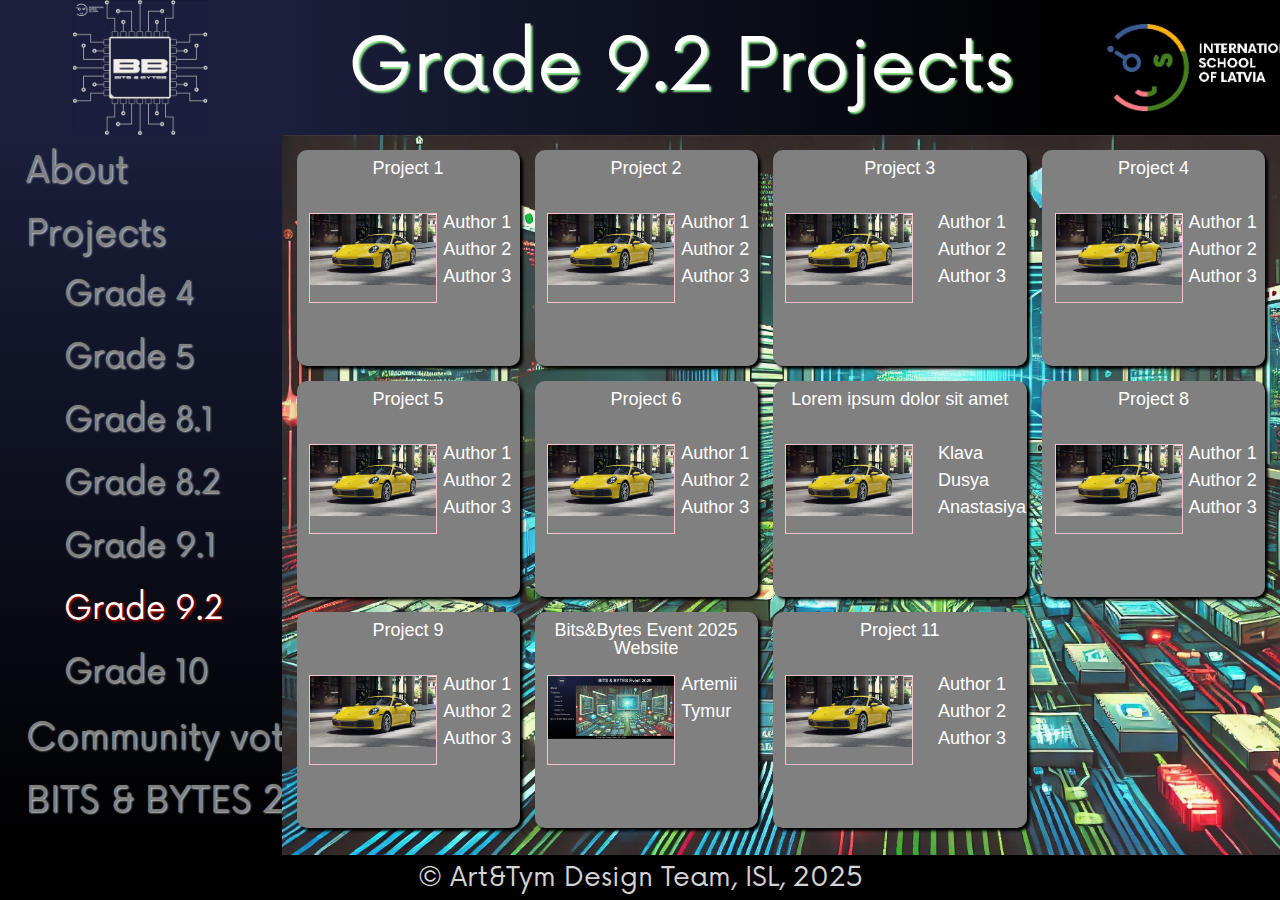
<file: BB_Grade_9_2.html>
<!DOCTYPE html>
<html lang="en">

<head>
    <meta charset="UTF-8">
    <meta name="viewport" content="width=device-width, initial-scale=1.0">
    <link rel="stylesheet" href="./BB.css">
    <link rel="stylesheet" href="./Modal_style_Projects.css">
    <title>BITS & BYTES 2025</title>
</head>
<body>
    
    <div class="Logo" onclick="document.location='./index.html'">
        <img src="Recources/BB_Logo.jpg" alt="">
    </div>
    
    <div class="header">
        <div class="header_textbox">
            <p>
                Grade 9.2 Projects
            </p>
        </div>
        <div class="header_logo" onclick="document.location='https://isl.edu.lv'">
            <img src="Recources/school_logo.jpg" alt="">
        </div>
    </div>

    <div class="sidemenu">
        <div class="sidemenu_item"    onclick="document.location='./index.html'">                    About              </div>
        <div class="sidemenu_item"    onclick="document.location='./BB_Projects.html'">                 Projects           </div>
        <div class="sidemenu_subitem"    onclick="document.location='./BB_Grade_4.html'">               Grade 4            </div>
        <div class="sidemenu_subitem"    onclick="document.location='./BB_Grade_5.html'">               Grade 5            </div>
        <div class="sidemenu_subitem"    onclick="document.location='./BB_Grade_8_1.html'">             Grade 8.1          </div>
        <div class="sidemenu_subitem"    onclick="document.location='./BB_Grade_8_2.html'">             Grade 8.2          </div>
        <div class="sidemenu_subitem"    onclick="document.location='./BB_Grade_9_1.html'">             Grade 9.1          </div>
        <div class="sidemenu_subitem HL" onclick="document.location='./BB_Grade_9_2.html'">             Grade 9.2          </div>
        <div class="sidemenu_subitem"    onclick="document.location='./BB_Grade_10.html'" >             Grade 10           </div>
        <div class="sidemenu_item"    onclick="document.location='./index.html'" >                   Community voting   </div>
        <div class="sidemenu_item"    onclick="document.location='https://project8590461.tilda.ws/'" >  BITS & BYTES 2024  </div>
    </div>

    <div class="main_window">
        <div class="main_window_shadow"> 
        <div class="tab16_cont">
            <!-- Project 1 card -->
            <div class="project_miniature" onclick="document.location='#mod_project_G92_N1'"> 
                <div class="project_miniature_title">
                    Project 1 
                </div>
                <div class="project_miniature_description">
                    <div class="project_miniature_description_img">
                        <img class="super_img" src="Recources/Project_9_2_N7.jpg" alt="" >
                    </div>
                    <div class="project_miniature_description_text">
                        <p> Author 1 </p>
                        <p> Author 2 </p>
                        <p> Author 3 </p>
                    </div>   
                </div>
            </div>
            <!-- Project 2 card -->
            <div class="project_miniature" onclick="document.location='#mod_project_G92_N2'"> 
                <div class="project_miniature_title">
                    Project 2 
                </div>
                <div class="project_miniature_description">
                    <div class="project_miniature_description_img">
                        <img class="super_img" src="Recources/Project_9_2_N7.jpg" alt="" >
                    </div>
                    <div class="project_miniature_description_text">
                        <p> Author 1 </p>
                        <p> Author 2 </p>
                        <p> Author 3 </p>
                    </div>   
                </div>
            </div>
            <!-- Project 3 card -->
            <div class="project_miniature" onclick="document.location='#mod_project_G92_N3'"> 
                <div class="project_miniature_title">
                    Project 3 
                </div>
                <div class="project_miniature_description">
                    <div class="project_miniature_description_img">
                        <img class="super_img" src="Recources/Project_9_2_N7.jpg" alt="" >
                    </div>
                    <div class="project_miniature_description_text">
                        <p> Author 1 </p>
                        <p> Author 2 </p>
                        <p> Author 3 </p>
                    </div>   
                </div>
            </div>
            <!-- Project 4 card -->
            <div class="project_miniature" onclick="document.location='#mod_project_G92_N4'"> 
                <div class="project_miniature_title">
                    Project 4 
                </div>
                <div class="project_miniature_description">
                    <div class="project_miniature_description_img">
                        <img class="super_img" src="Recources/Project_9_2_N7.jpg" alt="" >
                    </div>
                    <div class="project_miniature_description_text">
                        <p> Author 1 </p>
                        <p> Author 2 </p>
                        <p> Author 3 </p>
                    </div>   
                </div>
            </div>
            <!-- Project 5 card -->
            <div class="project_miniature" onclick="document.location='#mod_project_G92_N5'"> 
                <div class="project_miniature_title">
                    Project 5 
                </div>
                <div class="project_miniature_description">
                    <div class="project_miniature_description_img">
                        <img class="super_img" src="Recources/Project_9_2_N7.jpg" alt="" >
                    </div>
                    <div class="project_miniature_description_text">
                        <p> Author 1 </p>
                        <p> Author 2 </p>
                        <p> Author 3 </p>
                    </div>   
                </div>
            </div>
            <!-- Project 6 card -->
            <div class="project_miniature" onclick="document.location='#mod_project_G92_N6'"> 
                <div class="project_miniature_title">
                    Project 6 
                </div>
                <div class="project_miniature_description">
                    <div class="project_miniature_description_img">
                        <img class="super_img" src="Recources/Project_9_2_N7.jpg" alt="" >
                    </div>
                    <div class="project_miniature_description_text">
                        <p> Author 1 </p>
                        <p> Author 2 </p>
                        <p> Author 3 </p>
                    </div>   
                </div>
            </div>
            <!-- Project 7 card -->
            <div class="project_miniature" onclick="document.location='#mod_project_G92_N7'"> 
                <div class="project_miniature_title">
                    Lorem ipsum dolor sit amet 
                </div>
                <div class="project_miniature_description">
                    <div class="project_miniature_description_img">
                        <img class="super_img" src="Recources/Project_9_2_N7.jpg" alt="" >
                    </div>
                    <div class="project_miniature_description_text">
                        <p> Klava </p>
                        <p> Dusya </p>
                        <p> Anastasiya </p>
                    </div>
                       
                </div>
            </div>
            <!-- Project 8 card -->
            <div class="project_miniature" onclick="document.location='#mod_project_G92_N8'"> 
                <div class="project_miniature_title">
                    Project 8
                </div>
                <div class="project_miniature_description">
                    <div class="project_miniature_description_img">
                        <img class="super_img" src="Recources/Project_9_2_N7.jpg" alt="" >
                    </div>
                    <div class="project_miniature_description_text">
                        <p> Author 1 </p>
                        <p> Author 2 </p>
                        <p> Author 3 </p>
                    </div>   
                </div>
            </div>
            <!-- Project 9 card -->
            <div class="project_miniature" onclick="document.location='#mod_project_G92_N9'"> 
                <div class="project_miniature_title">
                    Project 9
                </div>
                <div class="project_miniature_description">
                    <div class="project_miniature_description_img">
                        <img class="super_img" src="Recources/Project_9_2_N7.jpg" alt="" >
                    </div>
                    <div class="project_miniature_description_text">
                        <p> Author 1 </p>
                        <p> Author 2 </p>
                        <p> Author 3 </p>
                    </div>   
                </div>
            </div>
            <!-- Project 10 card -->   
            <div class="project_miniature" onclick="document.location='#mod_project_G92_N10'"> 
                <div class="project_miniature_title">
                    Bits&Bytes Event 2025 Website    
                </div>
                <div class="project_miniature_description">
                    <div class="project_miniature_description_img">
                        <img class="super_img" src="Recources/Our_project_mini.jpg" alt="" >
                    </div>
                    <div class="project_miniature_description_text">
                        <p> Artemii </p>
                        <p> Tymur </p>
                    </div>
                       
                </div>
            </div>
            <!-- Project 11 card --> 
            <div class="project_miniature" onclick="document.location='#mod_project_G92_N11'"> 
                <div class="project_miniature_title">
                    Project 11 
                </div>
                <div class="project_miniature_description">
                    <div class="project_miniature_description_img">
                        <img class="super_img" src="Recources/Project_9_2_N7.jpg" alt="" >
                    </div>
                    <div class="project_miniature_description_text">
                        <p> Author 1 </p>
                        <p> Author 2 </p>
                        <p> Author 3 </p>
                    </div>   
                </div>
            </div>
                       
        </div>
        </div>
    </div>

    <Footer onclick="document.location='./About_Us/About_page.html'"> © Art&Tym Design Team, ISL, 2025 </Footer>

    <!-- Modal window Project 1 -->
    <div id="mod_project_G92_N1" class="popup">
        <a href="#" class="popup__area"></a>
        <div class="popup__body">
            <div class="popup__content">
                <div class="popup__1_line">
                    <!-- (1) Insert Title here -->
                    <div class="popup__title">Project 1 extended title</div>
                    <a href="#" class="popup__close">×</a>
                </div>
                <div class="popup__2_line">
                    <div class="popup__project__img">
                        <!-- (2) Insert image here -->
                        <img class="pr_foto" src="Recources/Project_9_2_N7.jpg" >
                    </div>
                    <div class="popup__project__autor">
                        <p>Authors:</p>
                        <!-- (3) Insert autors and grade here -->
                        <p class="popup__shift__right"> Author 1 </p>
                        <p class="popup__shift__right"> Author 2 </p>
                        <p class="popup__shift__right"> Other authors </p>
                        <p class="popup__shift__right"> (Grade 9.2) </p>
                    </div>
                </div>            
                <div class="popup__3_line">
                    <!-- (4) Insert Description here -->
                    <p>
                        Project 1 detailed desctiption
                    </p>
                </div>
                <!-- (4) Insert Link here -->
                <a class="popup__4_line" href="./index.html" target="_blank">Go to project</a>
            </div>
        </div>
    </div>
    <!-- End Modal window Project 1 -->

    <!-- Modal window Project 2 -->
    <div id="mod_project_G92_N2" class="popup">
        <a href="#" class="popup__area"></a>
        <div class="popup__body">
            <div class="popup__content">
                <div class="popup__1_line">
                    <!-- (1) Insert Title here -->
                    <div class="popup__title">Project 2 extended title</div>
                    <a href="#" class="popup__close">×</a>
                </div>
                <div class="popup__2_line">
                    <div class="popup__project__img">
                        <!-- (2) Insert image here -->
                        <img class="pr_foto" src="Recources/Project_9_2_N7.jpg" >
                    </div>
                    <div class="popup__project__autor">
                        <p>Authors:</p>
                        <!-- (3) Insert autors and grade here -->
                        <p class="popup__shift__right"> Author 1 </p>
                        <p class="popup__shift__right"> Author 2 </p>
                        <p class="popup__shift__right"> Other authors </p>
                        <p class="popup__shift__right"> (Grade 9.2) </p>
                    </div>
                </div>            
                <div class="popup__3_line">
                    <!-- (4) Insert Description here -->
                    <p>
                        Project 2 detailed desctiption
                    </p>
                </div>
                <!-- (4) Insert Link here -->
                <a class="popup__4_line" href="./index.html" target="_blank">Go to project</a>
            </div>
        </div>
    </div>
    <!-- End Modal window Project 2 -->
  
    <!-- Modal window Project 3 -->
    <div id="mod_project_G92_N3" class="popup">
        <a href="#" class="popup__area"></a>
        <div class="popup__body">
            <div class="popup__content">
                <div class="popup__1_line">
                    <!-- (1) Insert Title here -->
                    <div class="popup__title">Project 3 extended title</div>
                    <a href="#" class="popup__close">×</a>
                </div>
                <div class="popup__2_line">
                    <div class="popup__project__img">
                        <!-- (2) Insert image here -->
                        <img class="pr_foto" src="Recources/Project_9_2_N7.jpg" >
                    </div>
                    <div class="popup__project__autor">
                        <p>Authors:</p>
                        <!-- (3) Insert autors and grade here -->
                        <p class="popup__shift__right"> Author 1 </p>
                        <p class="popup__shift__right"> Author 2 </p>
                        <p class="popup__shift__right"> Other authors </p>
                        <p class="popup__shift__right"> (Grade 9.2) </p>
                    </div>
                </div>            
                <div class="popup__3_line">
                    <!-- (4) Insert Description here -->
                    <p>
                        Project 3 detailed desctiption
                    </p>
                </div>
                <!-- (4) Insert Link here -->
                <a class="popup__4_line" href="./index.html" target="_blank">Go to project</a>
            </div>
        </div>
    </div>
    <!-- End Modal window Project 3 -->

    <!-- Modal window Project 4 -->
    <div id="mod_project_G92_N4" class="popup">
        <a href="#" class="popup__area"></a>
        <div class="popup__body">
            <div class="popup__content">
                <div class="popup__1_line">
                    <!-- (1) Insert Title here -->
                    <div class="popup__title">Project 4 extended title</div>
                    <a href="#" class="popup__close">×</a>
                </div>
                <div class="popup__2_line">
                    <div class="popup__project__img">
                        <!-- (2) Insert image here -->
                        <img class="pr_foto" src="Recources/Project_9_2_N7.jpg" >
                    </div>
                    <div class="popup__project__autor">
                        <p>Authors:</p>
                        <!-- (3) Insert autors and grade here -->
                        <p class="popup__shift__right"> Author 1 </p>
                        <p class="popup__shift__right"> Author 2 </p>
                        <p class="popup__shift__right"> Other authors </p>
                        <p class="popup__shift__right"> (Grade 9.2) </p>
                    </div>
                </div>            
                <div class="popup__3_line">
                    <!-- (4) Insert Description here -->
                    <p>
                        Project 4 detailed desctiption
                    </p>
                </div>
                <!-- (4) Insert Link here -->
                <a class="popup__4_line" href="./index.html" target="_blank">Go to project</a>
            </div>
        </div>
    </div>
    <!-- End Modal window Project 4 -->

    <!-- Modal window Project 5 -->
    <div id="mod_project_G92_N5" class="popup">
        <a href="#" class="popup__area"></a>
        <div class="popup__body">
            <div class="popup__content">
                <div class="popup__1_line">
                    <!-- (1) Insert Title here -->
                    <div class="popup__title">Project 5 extended title</div>
                    <a href="#" class="popup__close">×</a>
                </div>
                <div class="popup__2_line">
                    <div class="popup__project__img">
                        <!-- (2) Insert image here -->
                        <img class="pr_foto" src="Recources/Project_9_2_N7.jpg" >
                    </div>
                    <div class="popup__project__autor">
                        <p>Authors:</p>
                        <!-- (3) Insert autors and grade here -->
                        <p class="popup__shift__right"> Author 1 </p>
                        <p class="popup__shift__right"> Author 2 </p>
                        <p class="popup__shift__right"> Other authors </p>
                        <p class="popup__shift__right"> (Grade 9.2) </p>
                    </div>
                </div>            
                <div class="popup__3_line">
                    <!-- (4) Insert Description here -->
                    <p>
                        Project 5 detailed desctiption
                    </p>
                </div>
                <!-- (4) Insert Link here -->
                <a class="popup__4_line" href="./index.html" target="_blank">Go to project</a>
            </div>
        </div>
    </div>
    <!-- End Modal window Project 5 -->

    <!-- Modal window Project 6 -->
    <div id="mod_project_G92_N6" class="popup">
        <a href="#" class="popup__area"></a>
        <div class="popup__body">
            <div class="popup__content">
                <div class="popup__1_line">
                    <!-- (1) Insert Title here -->
                    <div class="popup__title">Project 6 extended title</div>
                    <a href="#" class="popup__close">×</a>
                </div>
                <div class="popup__2_line">
                    <div class="popup__project__img">
                        <!-- (2) Insert image here -->
                        <img class="pr_foto" src="Recources/Project_9_2_N7.jpg" >
                    </div>
                    <div class="popup__project__autor">
                        <p>Authors:</p>
                        <!-- (3) Insert autors and grade here -->
                        <p class="popup__shift__right"> Author 1 </p>
                        <p class="popup__shift__right"> Author 2 </p>
                        <p class="popup__shift__right"> Other authors </p>
                        <p class="popup__shift__right"> (Grade 9.2) </p>
                    </div>
                </div>            
                <div class="popup__3_line">
                    <!-- (4) Insert Description here -->
                    <p>
                        Project 6 detailed desctiption
                    </p>
                </div>
                <!-- (4) Insert Link here -->
                <a class="popup__4_line" href="./index.html" target="_blank">Go to project</a>
            </div>
        </div>
    </div>
    <!-- End Modal window Project 6 -->

    <!-- Modal window Project 7 -->
    <div id="mod_project_G92_N7" class="popup">
        <a href="#" class="popup__area"></a>
        <div class="popup__body">
            <div class="popup__content">
                <div class="popup__1_line">
                    <!-- (1) Insert Title here -->
                    <div class="popup__title">Lorem ipsum dolor sit amet, consectetur adipisicing elit. Commodi perferendis quos magni.</div>
                    <a href="#" class="popup__close">×</a>
                </div>
                <div class="popup__2_line">
                    <div class="popup__project__img">
                        <!-- (2) Insert image here -->
                        <img class="pr_foto" src="Recources/Project_9_2_N7.jpg" >
                    </div>
                    <div class="popup__project__autor">
                        <p>Authors:</p>
                        <!-- (3) Insert autors and grade here -->
                        <p class="popup__shift__right"> Klava </p>
                        <p class="popup__shift__right"> Dusya </p>
                        <p class="popup__shift__right"> Anastasiya Team LeaderS </p>
                        <p class="popup__shift__right"> (Grade 9.2) </p>
                    </div>
                </div>            
                <div class="popup__3_line">
                    <!-- (4) Insert Description here -->
                    <p>
                        The point of the project is to create an official website 
                        Bits & Bytes, which contains information about the event, 
                        brief information about students projects, links to project 
                        pages. The website provides convinient navigation for quick
                        observstion of the projects. lkjafh;hgf; вщроащ увцщш3шав вы
                        owfoqeoqer r3eeiodnoq ewqrofnqeronfoqer.
                    </p>
                </div>
                <!-- (4) Insert Link here -->
                <a class="popup__4_line" href="./index.html" target="_blank">Go to project</a>
            </div>
        </div>
    </div>
    <!-- End Modal window Project 7 -->

    <!-- Modal window Project 8 -->
    <div id="mod_project_G92_N8" class="popup">
        <a href="#" class="popup__area"></a>
        <div class="popup__body">
            <div class="popup__content">
                <div class="popup__1_line">
                    <!-- (1) Insert Title here -->
                    <div class="popup__title">Project 8 extended title</div>
                    <a href="#" class="popup__close">×</a>
                </div>
                <div class="popup__2_line">
                    <div class="popup__project__img">
                        <!-- (2) Insert image here -->
                        <img class="pr_foto" src="Recources/Project_9_2_N7.jpg" >
                    </div>
                    <div class="popup__project__autor">
                        <p>Authors:</p>
                        <!-- (3) Insert autors and grade here -->
                        <p class="popup__shift__right"> Author 1 </p>
                        <p class="popup__shift__right"> Author 2 </p>
                        <p class="popup__shift__right"> Other authors </p>
                        <p class="popup__shift__right"> (Grade 9.2) </p>
                    </div>
                </div>            
                <div class="popup__3_line">
                    <!-- (4) Insert Description here -->
                    <p>
                        Project 8 detailed desctiption
                    </p>
                </div>
                <!-- (4) Insert Link here -->
                <a class="popup__4_line" href="./index.html" target="_blank">Go to project</a>
            </div>
        </div>
    </div>
    <!-- End Modal window Project 8 -->

    <!-- Modal window Project 9 -->
    <div id="mod_project_G92_N9" class="popup">
        <a href="#" class="popup__area"></a>
        <div class="popup__body">
            <div class="popup__content">
                <div class="popup__1_line">
                    <!-- (1) Insert Title here -->
                    <div class="popup__title">Project 9 extended title</div>
                    <a href="#" class="popup__close">×</a>
                </div>
                <div class="popup__2_line">
                    <div class="popup__project__img">
                        <!-- (2) Insert image here -->
                        <img class="pr_foto" src="Recources/Project_9_2_N7.jpg" >
                    </div>
                    <div class="popup__project__autor">
                        <p>Authors:</p>
                        <!-- (3) Insert autors and grade here -->
                        <p class="popup__shift__right"> Author 1 </p>
                        <p class="popup__shift__right"> Author 2 </p>
                        <p class="popup__shift__right"> Other authors </p>
                        <p class="popup__shift__right"> (Grade 9.2) </p>
                    </div>
                </div>            
                <div class="popup__3_line">
                    <!-- (4) Insert Description here -->
                    <p>
                        Project 9 detailed desctiption
                    </p>
                </div>
                <!-- (4) Insert Link here -->
                <a class="popup__4_line" href="./index.html" target="_blank">Go to project</a>
            </div>
        </div>
    </div>
    <!-- End Modal window Project 9 -->

    <!-- Modal window Project 10 -->
    <div id="mod_project_G92_N10" class="popup">
        <a href="#" class="popup__area"></a>
        <div class="popup__body">
            <div class="popup__content">
                <div class="popup__1_line">
                    <!-- (1) Insert Title here -->
                    <div class="popup__title">Bits&Bytes Event 2025 Website</div>
                    <a href="#" class="popup__close">×</a>
                </div>
                <div class="popup__2_line">
                    <div class="popup__project__img">
                        <!-- (2) Insert image here -->
                        <img style="display:block" src="Recources/Our_project_mini.jpg" width="350px">
                    </div>
                    <div class="popup__project__autor">
                        <p>Authors:</p>
                        <!-- (3) Insert autors and grade here -->
                        <p class="popup__shift__right"> Artemii </p>
                        <p class="popup__shift__right"> Tymur </p>
                        <p class="popup__shift__right"> (Grade 9.2) </p>
                    </div>
                </div>            
                <div class="popup__3_line">
                    <!-- (4) Insert Description here -->
                    <p>
                        The point of the project is to create an official website 
                        Bits & Bytes, which contains information about the event, 
                        brief information about students projects, links to project 
                        pages. The website provides convinient navigation for quick
                        observstion of the projects.
                    </p>
                </div>
                <!-- (4) Insert Link here -->
                <a class="popup__4_line" href="./index.html" target="_blank">Go to project</a>
            </div>
        </div>
    </div>
    <!-- End Modal window Project 10 -->

    <!-- Modal window Project 11 -->
    <div id="mod_project_G92_N11" class="popup">
        <a href="#" class="popup__area"></a>
        <div class="popup__body">
            <div class="popup__content">
                <div class="popup__1_line">
                    <!-- (1) Insert Title here -->
                    <div class="popup__title">Project 11 extended title</div>
                    <a href="#" class="popup__close">×</a>
                </div>
                <div class="popup__2_line">
                    <div class="popup__project__img">
                        <!-- (2) Insert image here -->
                        <img class="pr_foto" src="Recources/Project_9_2_N7.jpg" >
                    </div>
                    <div class="popup__project__autor">
                        <p>Authors:</p>
                        <!-- (3) Insert autors and grade here -->
                        <p class="popup__shift__right"> Author 1 </p>
                        <p class="popup__shift__right"> Author 2 </p>
                        <p class="popup__shift__right"> Other authors </p>
                        <p class="popup__shift__right"> (Grade 9.2) </p>
                    </div>
                </div>            
                <div class="popup__3_line">
                    <!-- (4) Insert Description here -->
                    <p>
                        Project 11 detailed desctiption
                    </p>
                </div>
                <!-- (4) Insert Link here -->
                <a class="popup__4_line" href="./index.html" target="_blank">Go to project</a>
            </div>
        </div>
    </div>
    <!-- End Modal window Project 11 -->

</body>
</html>
</file>
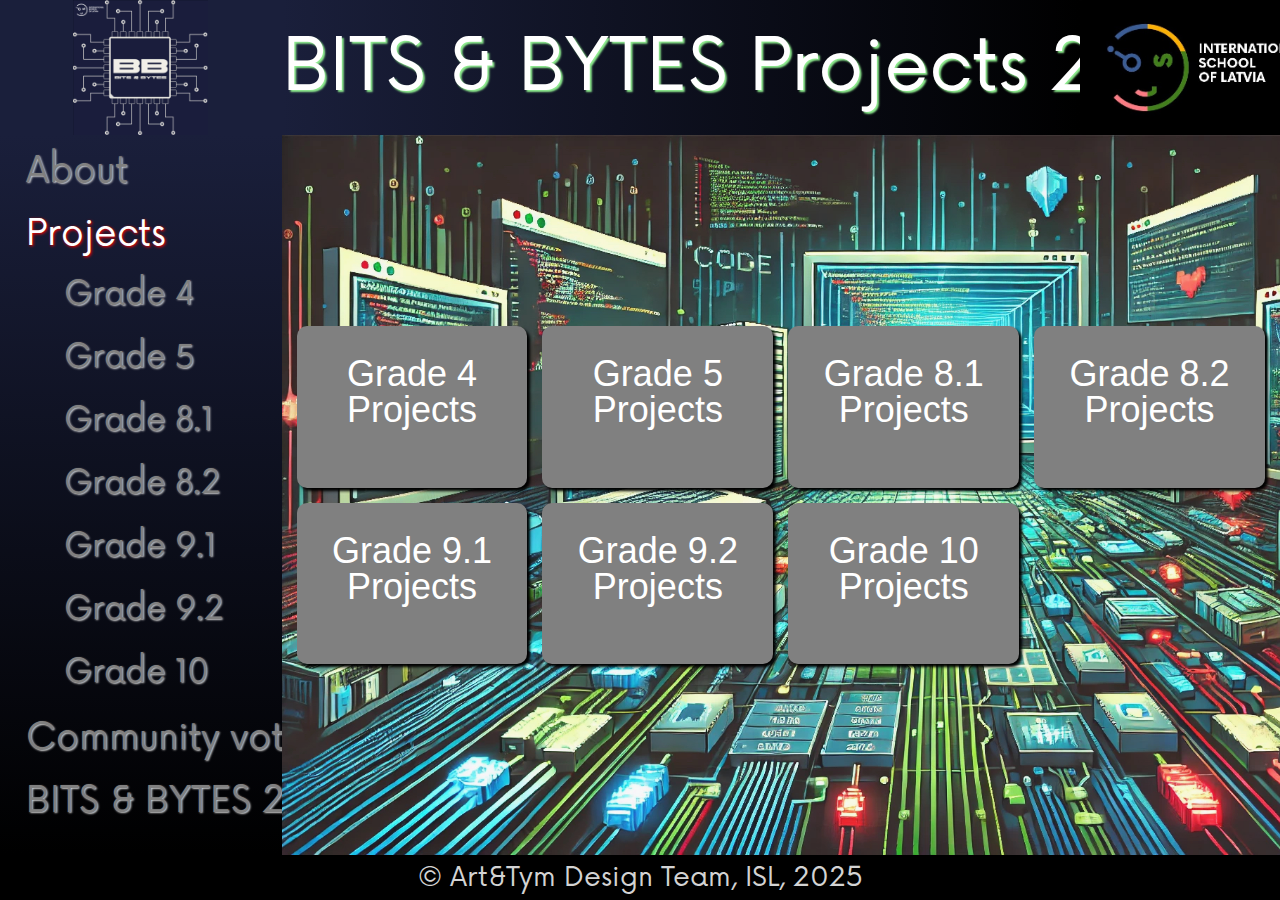
<file: BB_Projects.html>
<!DOCTYPE html>
<html lang="en">

<head>
    <meta charset="UTF-8">
    <meta name="viewport" content="width=device-width, initial-scale=1.0">
    <link rel="stylesheet" href="./BB.css">
    <!-- <link rel="stylesheet" href="./Modal_style_Teams.css"> -->
    <title>BITS & BYTES 2025</title>
</head>
<body>
    
    <div class="Logo" onclick="document.location='./index.html'">
        <img src="Recources/BB_Logo.jpg" alt="">
    </div>

    <div class="header">
        <div class="header_textbox">
            <p>
                BITS & BYTES Projects 2025
            </p>
        </div>
        <div class="header_logo" onclick="document.location='https://isl.edu.lv'">
            <img src="Recources/school_logo.jpg" alt="">
        </div>
    </div>

    <div class="sidemenu">
        <div class="sidemenu_item"    onclick="document.location='./index.html'">                    About              </div>
        <div class="sidemenu_item HL" onclick="document.location='./BB_Projects.html'">                 Projects           </div>
        <div class="sidemenu_subitem"    onclick="document.location='./BB_Grade_4.html'">               Grade 4            </div>
        <div class="sidemenu_subitem"    onclick="document.location='./BB_Grade_5.html'">               Grade 5            </div>
        <div class="sidemenu_subitem"    onclick="document.location='./BB_Grade_8_1.html'">             Grade 8.1          </div>
        <div class="sidemenu_subitem"    onclick="document.location='./BB_Grade_8_2.html'">             Grade 8.2          </div>
        <div class="sidemenu_subitem"    onclick="document.location='./BB_Grade_9_1.html'">             Grade 9.1          </div>
        <div class="sidemenu_subitem"    onclick="document.location='./BB_Grade_9_2.html'">             Grade 9.2          </div>
        <div class="sidemenu_subitem"    onclick="document.location='./BB_Grade_10.html'" >             Grade 10           </div>
        <div class="sidemenu_item"    onclick="document.location='./index.html'" >                   Community voting   </div>
        <div class="sidemenu_item"    onclick="document.location='https://project8590461.tilda.ws/'" >  BITS & BYTES 2024  </div>
    </div>

    <div class="main_window">
        <div class="main_window_shadow">
        <div class="tab16_cont">
            <div>  </div>
            <div>  </div>
            <div>  </div>
            <div>  </div>
            <div class="project_type_miniature"  onclick="document.location='./BB_Grade_4.html'"> Grade 4 Projects </div>
            <div class="project_type_miniature"  onclick="document.location='./BB_Grade_5.html'"> Grade 5 Projects </div>
            <div class="project_type_miniature"  onclick="document.location='./BB_Grade_8_1.html'"> Grade 8.1 Projects </div>
            <div class="project_type_miniature"  onclick="document.location='./BB_Grade_8_2.html'"> Grade 8.2 Projects </div>
            <div class="project_type_miniature"  onclick="document.location='./BB_Grade_9_1.html'"> Grade 9.1 Projects </div>
            <div class="project_type_miniature"  onclick="document.location='./BB_Grade_9_2.html'"> Grade 9.2 Projects </div>
            <div class="project_type_miniature"  onclick="document.location='./BB_Grade_10.html'">  Grade 10 Projects </div>
                     
        </div>
        </div>
    </div>

    <Footer onclick="document.location='./About_Us/About_page.html'"> © Art&Tym Design Team, ISL, 2025 </Footer>

</body>
</html>
</file>
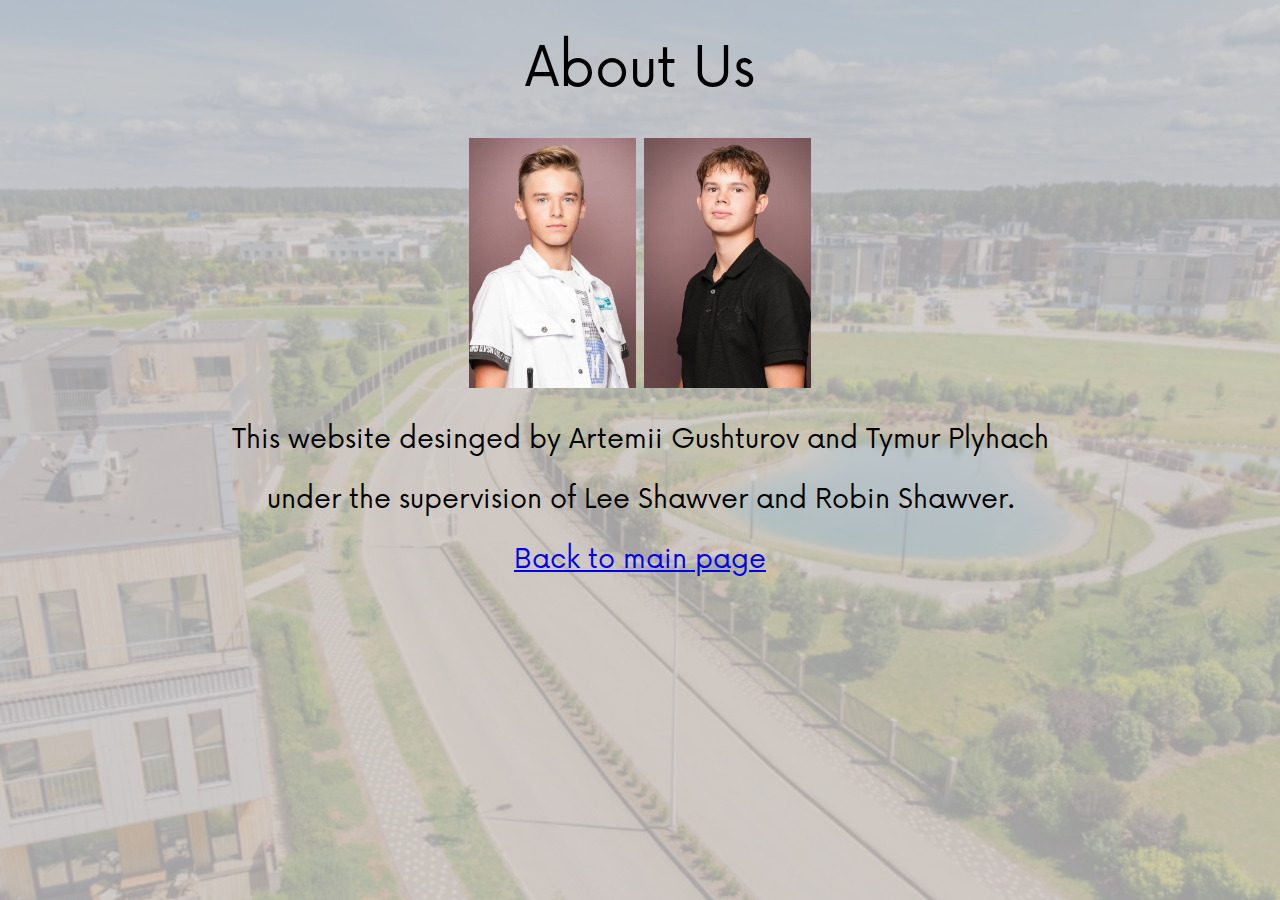
<file: About_Us/About_page.html>
<head> 
    <title>About Us</title>
    <style>

        @font-face{
            font-family: "Now-Regular";
            src: url("./Now-Regular.otf");
            font-style: normal; 
            font-weight: 900;
        }
        body{
            background-image: url("./saliena.jpg");
            background-repeat: no-repeat;
            background-size: 100vw;
            text-align: center;
            font-family: "Now-Regular";
            font-size: 3vh;
            
        }
        .op_fon{
            width: 100vw;
            height:100vh;
            top: 0;
            left: 0;
            position: absolute;
 	        background: rgba(200,200,200,0.8); 
        } 

    </style>    
</head>
<body>
    <div class="op_fon">
        <h1>About Us</h1>
        <img src="Artemii.jpeg" alt="This is Artemii" height="250" />
        <img src="Tymur.jpeg"  alt="This is Tymur"   height="250" />
        <p> This website desinged by Artemii Gushturov and Tymur Plyhach </p>
        <p> under the supervision of Lee Shawver and Robin Shawver.  
            
        </p>
        <a href="../index.html"> Back to main page </a>
    </div>
</body>
</file>
<file: BB.css>
@import "./style_clear.css";

@font-face{
    font-family: "Now-Regular";
    src: url("./Recources/Fonts/Now-Regular.otf");
    font-style: normal; 
    font-weight: 900;
}

body{
    font-family: Arial, Helvetica, sans-serif;
    
    display:grid;
    grid-template-columns: 22% 1fr;
    grid-template-rows: 15% 1fr 5% ;
    overflow: hidden;
}
.Logo {
    /* border:1px groove red; */
    text-align: center;
    background-color: rgb(26 31 59);
}

.Logo img{
   max-height:15vh;
}
.header{
   
    display:grid;
    grid-template-columns: 80% 1fr;

}
.header_textbox {
    background: linear-gradient(to right, rgb(26, 31, 59), black);
    color: white;
    padding: 3.5vh 0 0 0;
    font-family: "Now-Regular";
    font-size: 8vh;
    text-shadow: 2px 2px 2px lightgreen;
    text-align: center;
    white-space: nowrap;
    overflow: hidden;
    max-height: 100%;  
    /* border: 1px groove red;  */
}
.header_logo {
    background:black;
    text-align: center;
    overflow: hidden;
    max-height: 100%;   
    /* border: 1px groove red; */
}
.header_logo img{
    max-height:15vh;
}

.sidemenu{
    display: grid;
    background: linear-gradient( rgb(26, 31, 59), black);
    grid-template-rows: repeat(11,7vh) ;
    overflow: hidden;
    font-family: "Now-Regular";
    /* border: 1px groove red; */
}
.sidemenu_item{
    position: relative;
    color: gray;
    text-shadow: 1px 1px 2px lightgray;
    
    font-size: 4vh;
    white-space: nowrap;
    padding: 2vh 0 0 2vw;
    /* border:1px groove green; */
    border-radius: 0px; 
    font-weight: normal; 
}
.sidemenu_item:hover {
    text-shadow: 1px 1px 3px red;
    font-weight: bold; 
}
.sidemenu_subitem{
    position: relative;
    color: gray;
    text-shadow: 1px 1px 2px lightgray;
    font-size: 3.5vh;
    white-space: nowrap;
    padding: 2vh 0 0 5vw;
    /* border: 1px groove green; */
    border-radius: 0px; 
    font-weight: normal; 
}
.sidemenu_subitem:hover {
    text-shadow: 1px 1px 3px red;
    font-weight: bold; 
}
.HL{
    color: white;
    font-weight: bold;
    text-shadow: 1px 1px 3px red;
}
.HL:hover{
    text-shadow: 2px 2px 3px red;
}


/* About Page */
.main_window{
    /* border: 1px groove red; */
    /* text-align: center; */
    display: grid;
    background-image: url('Recources/BB_bg.jpg');
    background-size: cover;
    overflow: hidden;
}
.about_cont{
    background: rgba(1,1,1,0.5);
    display: grid;
    grid-template-rows: 25% 8% 1fr ;

}
.about_text_block1{
    font-size: 4vh;
    text-align: justify;
    color:red;
    margin: 3vh 2vw 2vh 2vw;
    padding: 2vh 2vw 2vh 2vw;
    background-color: lightgray;
    border-radius: 4vh;
}
.about_text_block2{
    font-size: 3vh;
    text-align: left;
    color:black;
    margin: 0.5vh 3vw 1vh 3vw;
    padding: 1vh 2vw 1vh 2vw;
    background-color: aliceblue;
    border-radius: 1.5vh;
}
.about_text_block3{
    display: grid;
    grid-template-columns: 70% 1fr ;
    justify-content: space-around;
}
.about_text_block3_1{
    display: grid;
    grid-template-rows: 20% 20% 26% 34%;
    /* grid-template-rows: repeat(4,11vh) ; */
    
}
.about_text_block3_1_1{
    display: grid;

    font-size: 3vh;
    text-align: justify;
    color:black;
    margin: 1.5vh 1vw 1.5vh 6vw; 
    padding: 1vh 2vw 1vh 2vw;
    background-color: aliceblue;
    border-radius: 1.5vh;
}

.about_text_block3_2{
    display: grid;   
    align-content: center;
    justify-content: center; 
    /* border: 3px groove red; */
    margin: 0;
    padding: 0;
}

.bad_video{
    display: grid;
    margin: 0;
    padding: 0;
    height: 51vh;
    width: 13.8vw; 
    /* border: 3px groove greenyellow; */
    /* border-radius: 1.5vh; */
}

/* end of about page */

/* Start of Projects page */

.main_window_shadow{
    display: grid;
    background: rgba(200,200,200,0.1);   
}
.tab16_cont{
    /* border: 1px groove red; */
    display: grid;
    /* background: rgba(200,200,200,0.8); */
    grid-template-columns: 1fr 1fr 1fr 1fr;
    grid-template-rows: 1fr 1fr 1fr 1fr;
    grid-gap: 15px;
    margin: 15px;
    overflow: visible; 
}
.project_type_miniature{
    position: relative;
    background: grey;
    font-size: 4vh;
    color: white;
    /* gap: 15px; */
    padding: 30px 20px 0 20px;
    border-radius: 10px;
    text-align: center;
    box-shadow: 3px 3px 3px black;
    }
    .project_type_miniature:hover{
        border: 2px solid black;    
        background: darkcyan;
    top:-6px;
    left:-6px;    
    box-shadow: 6px 6px 6px red;
    }
/* end of Projecs page */

    
.project_miniature{
position: relative;
display: grid;
grid-template-rows: 1fr 3fr;
background: grey;
border-radius: 10px;
box-shadow: 3px 3px 3px black;
}
.project_miniature:hover{
    border: 2px solid black;    
    background: darkcyan;
top:-1vh;
left:-1vh;    
box-shadow: 6px 6px 6px red;
}

.project_miniature_title{
    font-size: 2vh;
    color: white;
    padding: 1vh 1vw 1vh 1vw;
    text-align: center;
    /* border: 1px groove red; */
}
.project_miniature_description{
    display: grid;
    grid-template-columns: 60% 40%;
}

.project_miniature_description_img{ 
    margin: 1vh 1vw 1vh 1vw; 
    text-align: center;

    /* max-height: 10vh;
    max-width: 12vw; */
    width:10vw;
    height: 10vh;
    overflow: hidden;
    
    border: 1px groove pink;
}
.super_img{
    /* max-height: 10vh;
    max-width: 10vw;    */
    width: 100%;
}
.project_miniature_description_text{ 
    margin: 0vh 0vw 1vh 1vw; 
    /* padding: 0px 0 0 20px;  */
    text-align: left;
    font-size: 2vh;
    color: white;
    /* border: 1px groove red; */
}

.project_miniature_description_text >p{ 
    padding: 1vh 0 0vh 0; 
}




footer{
    background: black;
    color: lightgray;
    grid-column: span 2;  
    padding: 1vh 0 0 0;
    font-family: "Now-Regular";
    font-size: 3vh;
    text-align: center;
    white-space: nowra2p;    
    transition: all 0.8s ease 0;
} 
footer:hover{
    text-shadow: 1px 1px 3px lightblue;
}
</file>
<file: Modal_style_Projects.css>
.popup{
    position: fixed;
    width: 100%;
    height: 100%;
    background-color: rgba(0,0,0,0.8);
    top: 0;
    left: 0;
    opacity: 0;
    visibility: hidden;
    transition: all 0.8s ease 0s;
}
.popup__area{
    position: absolute;
    width: 100%;
    height: 100%;
    top: 0;
    left: 0; 
}
.popup:target{
    opacity: 1;
    visibility: visible;
}
.popup:target .popup__content{
    transform: perspective(600px) translate(0px, 0%) rotateX(0deg);
    opacity: 1;
}  
.popup__body{
    min-height: 100%;
    display: grid;
    align-items: center;
    justify-content: center;
    padding: 30px 10px;
}
.popup__content{
    background-color: white;
    border-radius: 10px;
    color:black;
    width: 50vw;
    height: 60vh;
    display: grid;
    grid-template-rows: 18% 43% 31% 8% ; 
    /* padding: 30px; */
    position: relative;
    font-family: Arial, Helvetica, sans-serif;
    transition: all 0.8s ease 0s;
    opacity: 0;
    transform: perspective(600px) translate(0px, -100%) rotateX(45deg);
}

.popup__1_line{
     /* border: 1px solid red;  */
    display: grid;
    grid-template-columns: 97% 3%; 
    
}
.popup__title{
    font-size: 4vh;
    color: red;
    margin: 5px;
    /* border: 1px solid red; */
    text-align: center;
}
.popup__close{
    /* border: 1px solid red; */
    font-size: 2vw;
    color: black;
    text-decoration: none;
}
.popup__2_line{
    /* border: 2px solid green; */
    display: grid;
    grid-template-columns: 50% 50%; 
    /* padding: 30px; */
}
.popup__project__img{
    /* border: 1px solid red; */
    justify-items: center;
    margin: 1vh 0.8vw 1vh 1.8vw;
    width: 22vw;
    height: 24vh;
    
    /* padding-top: 10px; */
 }
.pr_foto{ 
    display: block;
    width: 100%;
}
 .popup__project__autor{
    /* border: 1px solid red; */
    text-align: justify;
    font-size: 3vh;
    color: black;
    margin: 2.5vh 2.5vw 2.5vh 2.5vw;
    text-decoration: none;
 }
 .popup__project__autor > p{
    /* border: 1px solid blue; */
    padding-bottom: 1.5vh;
 }
 .popup__shift__right{
    padding-left: 3vw;
 }
 .popup__3_line{    
    /* border:2px solid pink; */
    text-align: justify;
    font-size: 3vh;
    color: black;
    margin: 2vh 0.8vw 1vh 0.8vw;
    text-decoration: none;
}
 .popup__4_line{    
    /* border:1px solid red; */
    text-align: center;
    font-size: 3vh;
    color: blue;
    margin-top: 1vh;
    text-decoration: underline;
}
</file>
